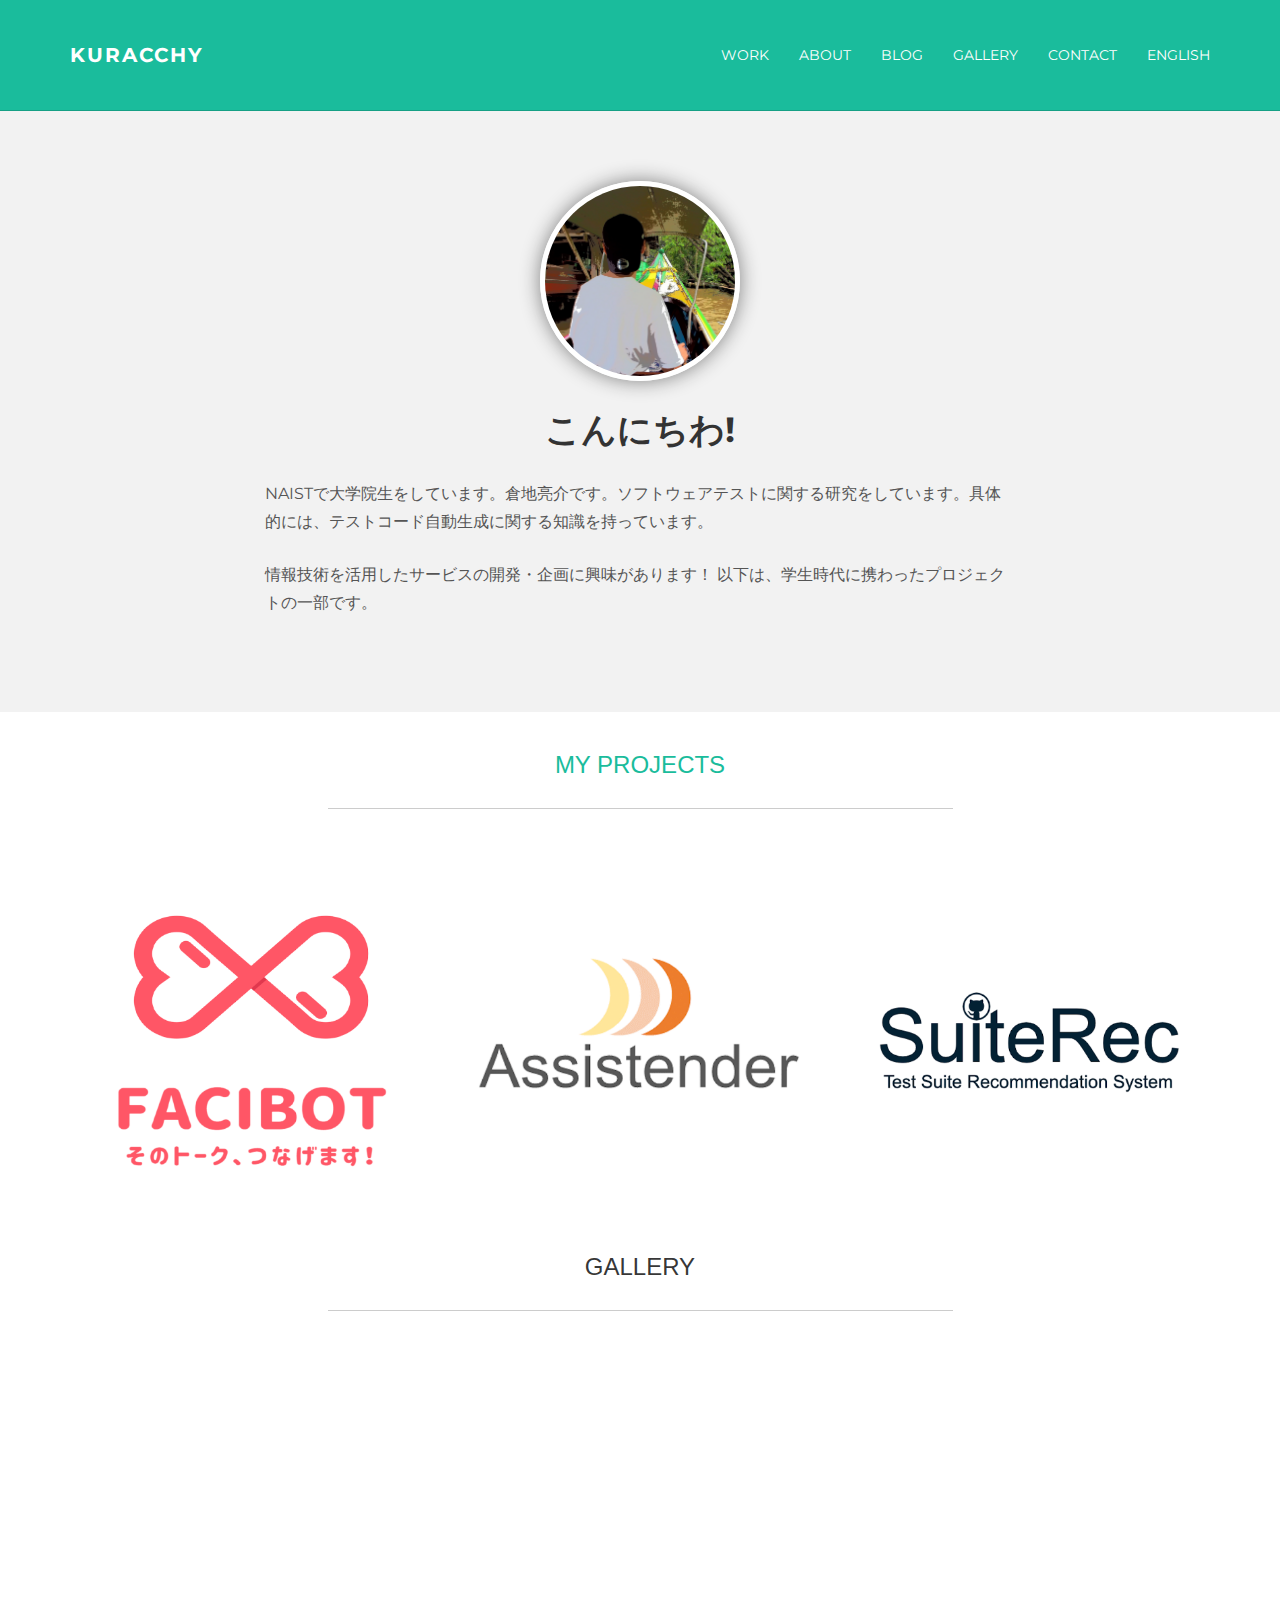
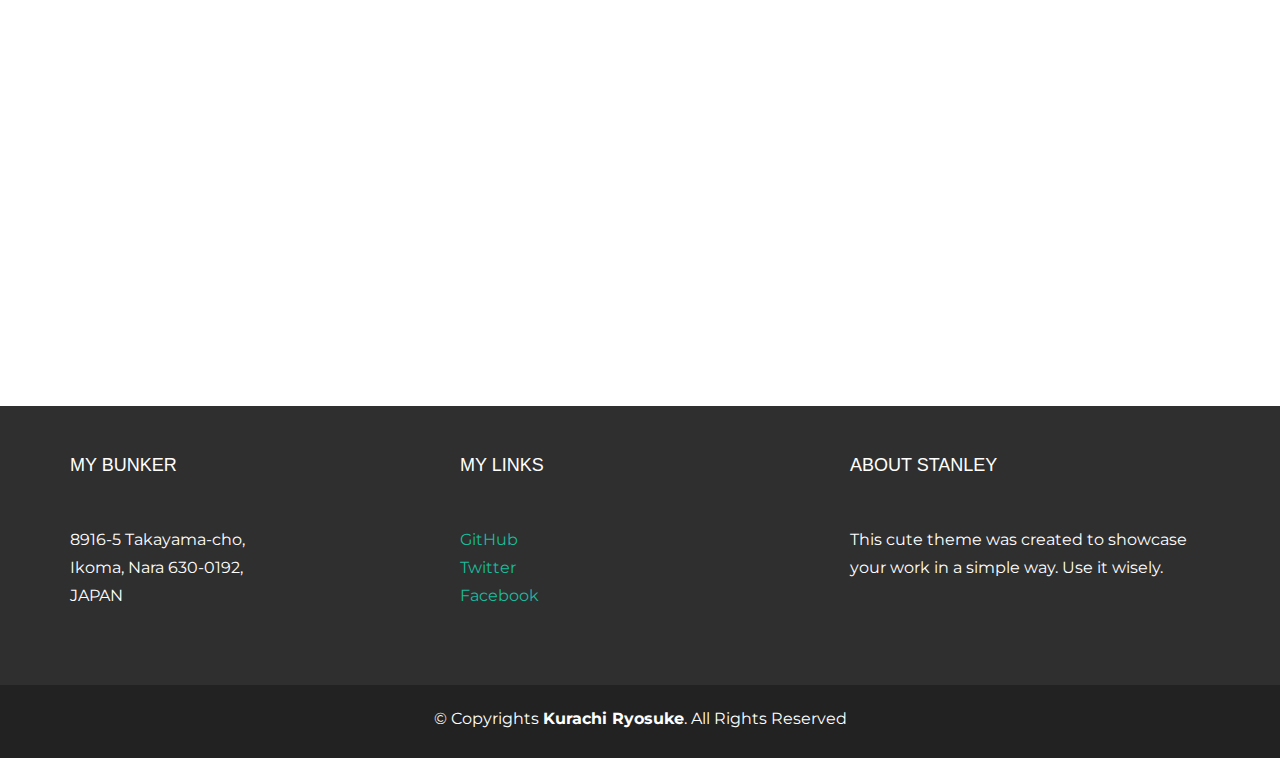
<file: index.html>
<!DOCTYPE html>
<html lang="en">
<head>
  <meta charset="utf-8">
  <title>Kurachi Ryosuke WebSite</title>
  <meta content="width=device-width, initial-scale=1.0" name="viewport">
  <meta content="" name="keywords">
  <meta content="" name="description">

  <!-- Favicons -->
  <link href="img/favicon.png" rel="icon">
  <link href="img/apple-touch-icon.png" rel="apple-touch-icon">
  <!-- <link rel = "icon" href="img/kurachi.ico"> -->


  <!-- Google Fonts -->
  <link href="https://fonts.googleapis.com/css?family=Montserrat:300,400,500,700" rel="stylesheet">

  <!-- Bootstrap CSS File -->
  <link href="lib/bootstrap/css/bootstrap.min.css" rel="stylesheet">

  <!-- Libraries CSS Files -->
  <!-- <link href="lib/font-awesome/css/font-awesome.min.css" rel="stylesheet"> -->

  <!-- Main Stylesheet File -->
  <link href="css/style.css" rel="stylesheet">

  	<!-- Animate.css -->
	<link rel="stylesheet" href="focus/css/animate.css">
	<!-- Icomoon Icon Fonts-->
	<link rel="stylesheet" href="focus/css/icomoon.css">
	<!-- Bootstrap  -->
	<!-- <link rel="stylesheet" href="focus/css/bootstrap.css"> -->
	<!-- animatedresponsiveImagegrid  -->
	<link rel="stylesheet" href="focus/css/animatedresponsiveImagegrid.css">
	<!-- Magnifoc Popup  -->
	<link rel="stylesheet" href="focus/css/magnific-popup.css">

	<link rel="stylesheet" href="focus/css/style2.css">


	<!-- Modernizr JS -->
    <script src="focus/js/modernizr-2.6.2.min.js"></script>
    

  <!-- =======================================================
    Template Name: Stanley
    Template URL: https://templatemag.com/stanley-bootstrap-freelancer-template/
    Author: TemplateMag.com
    License: https://templatemag.com/license/
  ======================================================= -->
</head>

<body>

  <!-- Static navbar -->
  <div class="navbar navbar-inverse navbar-static-top">
    <div class="container">
      <div class="navbar-header">
        <button type="button" class="navbar-toggle" data-toggle="collapse" data-target=".navbar-collapse">
          <span class="icon-bar"></span>
          <span class="icon-bar"></span>
          <span class="icon-bar"></span>
        </button>
        <a class="navbar-brand" href="index.html">kuracchy</a>
      </div>
      <div class="navbar-collapse collapse">
        <ul class="nav navbar-nav navbar-right">
          <li><a href="work.html">Work</a></li>
          <li><a href="about.html">About</a></li>
          <li><a href="blog.html">Blog</a></li>
          <li><a href="focus/gallery.html">Gallery</a></li>
          <li><a href="contact.html">Contact</a></li>
          <li><a href="en/index.html">English</a></li>
        </ul>
      </div>
      <!--/.nav-collapse -->
    </div>
  </div>

  <!-- +++++ Welcome Section +++++ -->
  <div id="ww">
    <div class="container">
      <div class="row">
        <div class="col-lg-8 col-lg-offset-2 centered">
          <a href="about.html"><img class = "icon" src="img/top-pic/user_kurachi.JPG" alt="Stanley" width="200" height="200"></a>
          <h1 >こんにちわ!</h1>
          <p >NAISTで大学院生をしています。倉地亮介です。ソフトウェアテストに関する研究をしています。具体的には、テストコード自動生成に関する知識を持っています。</p>
          <p >情報技術を活用したサービスの開発・企画に興味があります！ 以下は、学生時代に携わったプロジェクトの一部です。</p>
        </div>
        <!-- /col-lg-8 -->
      </div>
      <!-- /row -->
    </div>
    <!-- /container -->
  </div>
  <!-- /ww -->


  <!-- +++++ Projects Section +++++ -->
  <div class="row mt">
    <div class="col-lg-6 col-lg-offset-3 centered">
      <h3><a href="work.html">MY PROJECTS</a></h3>
      <hr>
    </div>
  </div>

  <div class="container pt">
    <div class="row mt centered">
      <div class="col-lg-4">
        <a href="FaciBot.html"><img class="img-responsive" src="img/portfolio/facibot-logo.png" alt="" /></a>
        <!-- <p>FaciBot</p> -->
      </div>
      <div class="col-lg-4">
        <a href="Assistender.html"><img class="img-responsive" src="img/portfolio/assistender.png" alt="" /></a>
        <!-- <p>Assistender</p> -->
      </div>
      <div class="col-lg-4">
        <a href="SuiteRec.html"><img class="img-responsive" src="img/portfolio/SuiteRec.png" alt="" /></a>
        <!-- <p>SuiteRec</p> -->
      </div>
    </div>
    <!-- /row -->
    <!-- <div class="row mt centered">
      <div class="col-lg-4">
        <a href="work01.html"><img class="img-responsive" src="img/portfolio/port04.jpg" alt="" /></a>
        <p>YODA</p>
      </div>
      <div class="col-lg-4">
        <a href="work01.html"><img class="img-responsive" src="img/portfolio/port05.jpg" alt="" /></a>
        <p>EMPERORS</p>
      </div>
      <div class="col-lg-4">
        <a href="work01.html"><img class="img-responsive" src="img/portfolio/port06.jpg" alt="" /></a>
        <p>CHIEFS</p>
      </div>
    </div> -->
    <!-- /row -->
  </div>
  <!-- /container -->

  <div class="row mt">
    <div class="col-lg-6 col-lg-offset-3 centered">
      <h3>GALLERY</h3>
      <hr>
    </div>
  </div>

  <div id="fh5co-photos-section">
    <div class="container">
      <div id="ri-grid" class="ri-grid animate-box">
        <img class="ri-loading-image" src="focus/images/loading.gif"/>
        <ul>
          <li>
            <a href="#">
              <img src="focus/images/photo0.jpg"/>
              <div class="desc">
                <h3>Album<br><span>129 Photos</span></h3>
              </div>
            </a>
          </li>
          <li>
            <a href="#">
              <img src="focus/images/photo1.jpg"/>
              <div class="desc">
                <h3>Album<br><span>129 Photos</span></h3>
              </div>
            </a>
          </li>
          <li>
            <a href="#">
              <img src="focus/images/photo2.jpg"/>
              <div class="desc">
                <h3>Album<br><span>129 Photos</span></h3>
              </div>
            </a>
          </li>
          <li>
            <a href="#">
              <img src="focus/images/photo3.jpg"/>
              <div class="desc">
                <h3>Album<br><span>129 Photos</span></h3>
              </div>
            </a>
          </li>
          <li>
            <a href="#">
              <img src="focus/images/photo4.jpg"/>
              <div class="desc">
                <h3>Album<br><span>129 Photos</span></h3>
              </div>
            </a>
          </li>
          <li>
            <a href="#">
              <img src="focus/images/photo5.jpg"/>
              <div class="desc">
                <h3>Album<br><span>128 Photos</span></h3>
              </div>
            </a>
          </li>
          <li>
            <a href="#">
              <img src="focus/images/photo6.jpg"/>
              <div class="desc">
                <h3>Album<br><span>127 Photos</span></h3>
              </div>
            </a>
          </li>
          <li>
            <a href="#">
              <img src="focus/images/photo7.jpg"/>
              <div class="desc">
                <h3>Album<br><span>126 Photos</span></h3>
              </div>
            </a>
          </li>
          <li>
            <a href="#">
              <img src="focus/images/photo8.jpg"/>
              <div class="desc">
                <h3>Album<br><span>125 Photos</span></h3>
              </div>
            </a>
          </li>
          <li>
            <a href="#">
              <img src="focus/images/photo9.jpg"/>
              <div class="desc">
                <h3>Album<br><span>124 Photos</span></h3>
              </div>
            </a>
          </li>
          <li>
            <a href="#">
              <img src="focus/images/photo10.jpg"/>
              <div class="desc">
                <h3>Album<br><span>123 Photos</span></h3>
              </div>
            </a>
          </li>
          <li>
            <a href="#">
              <img src="focus/images/photo11.jpg"/>
              <div class="desc">
                <h3>Album<br><span>122 Photos</span></h3>
              </div>
            </a>
          </li>
          <li>
            <a href="#">
              <img src="focus/images/photo12.jpg"/>
              <div class="desc">
                <h3>Album<br><span>121 Photos</span></h3>
              </div>
            </a>
          </li>
          <li>
            <a href="#">
              <img src="focus/images/photo13.jpg"/>
              <div class="desc">
                <h3>Album<br><span>120 Photos</span></h3>
              </div>
            </a>
          </li>
          <li>
            <a href="#">
              <img src="focus/images/photo14.jpg"/>
              <div class="desc">
                <h3>Album<br><span>129 Photos</span></h3>
              </div>
            </a>
          </li>
          <li>
            <a href="#">
              <img src="focus/images/photo15.jpg"/>
              <div class="desc">
                <h3>Album<br><span>128 Photos</span></h3>
              </div>
            </a>
          </li>
          <li>
            <a href="#">
              <img src="focus/images/photo16.jpg"/>
              <div class="desc">
                <h3>Album<br><span>127 Photos</span></h3>
              </div>
            </a>
          </li>
          <li>
            <a href="#">
              <img src="focus/images/photo17.jpg"/>
              <div class="desc">
                <h3>Album<br><span>126 Photos</span></h3>
              </div>
            </a>
          </li>
          <li>
            <a href="#">
              <img src="focus/images/photo18.jpg"/>
              <div class="desc">
                <h3>Album<br><span>125 Photos</span></h3>
              </div>
            </a>
          </li>
          <li>
            <a href="#">
              <img src="focus/images/photo19.jpg"/>
              <div class="desc">
                <h3>Album<br><span>124 Photos</span></h3>
              </div>
            </a>
          </li>
          <li>
            <a href="#">
              <img src="focus/images/photo20.jpg"/>
              <div class="desc">
                <h3>Album<br><span>123 Photos</span></h3>
              </div>
            </a>
          </li>
          <li>
            <a href="#">
              <img src="focus/images/photo21.jpg"/>
              <div class="desc">
                <h3>Album<br><span>122 Photos</span></h3>
              </div>
            </a>
          </li>
          <li>
            <a href="#">
              <img src="focus/images/photo22.jpg"/>
              <div class="desc">
                <h3>Album<br><span>121 Photos</span></h3>
              </div>
            </a>
          </li>
          <li>
            <a href="#">
              <img src="focus/images/photo23.jpg"/>
              <div class="desc">
                <h3>Album<br><span>121 Photos</span></h3>
              </div>
            </a>
          </li>
          <li>
            <a href="#">
              <img src="focus/images/photo24.jpg"/>
              <div class="desc">
                <h3>Album<br><span>121 Photos</span></h3>
              </div>
            </a>
          </li>
          <li>
            <a href="#">
              <img src="focus/images/photo25.jpg"/>
              <div class="desc">
                <h3>Album<br><span>121 Photos</span></h3>
              </div>
            </a>
          </li>
          <li>
            <a href="#">
              <img src="focus/images/photo26.jpg"/>
              <div class="desc">
                <h3>Album<br><span>121 Photos</span></h3>
              </div>
            </a>
          </li>
          <li>
            <a href="#">
              <img src="focus/images/photo27.jpg"/>
              <div class="desc">
                <h3>Album<br><span>121 Photos</span></h3>
              </div>
            </a>
          </li>
          <li>
            <a href="#">
              <img src="focus/images/photo28.jpg"/>
              <div class="desc">
                <h3>Album<br><span>121 Photos</span></h3>
              </div>
            </a>
          </li>
          <li>
            <a href="#">
              <img src="focus/images/photo29.jpg"/>
              <div class="desc">
                <h3>Album<br><span>121 Photos</span></h3>
              </div>
            </a>
          </li>
          <li>
            <a href="#">
              <img src="focus/images/photo30.jpg"/>
              <div class="desc">
                <h3>Album<br><span>121 Photos</span></h3>
              </div>
            </a>
          </li>
          <li>
            <a href="#">
              <img src="focus/images/photo31.jpg"/>
              <div class="desc">
                <h3>Album<br><span>121 Photos</span></h3>
              </div>
            </a>
          </li>
          <li>
            <a href="#">
              <img src="focus/images/photo32.jpg"/>
              <div class="desc">
                <h3>Album<br><span>121 Photos</span></h3>
              </div>
            </a>
          </li>
          <li>
            <a href="#">
              <img src="focus/images/photo33.jpg"/>
              <div class="desc">
                <h3>Album<br><span>121 Photos</span></h3>
              </div>
            </a>
          </li>
          <li>
            <a href="#">
              <img src="focus/images/photo34.jpg"/>
              <div class="desc">
                <h3>Album<br><span>121 Photos</span></h3>
              </div>
            </a>
          </li>
          <li>
            <a href="#">
              <img src="focus/images/photo35.jpg"/>
              <div class="desc">
                <h3>Album<br><span>121 Photos</span></h3>
              </div>
            </a>
          </li>
          <li>
            <a href="#">
              <img src="focus/images/photo36.jpg"/>
              <div class="desc">
                <h3>Album<br><span>121 Photos</span></h3>
              </div>
            </a>
          </li>
        </ul>
      </div>
    </div>
  </div>

  <!-- +++++ Footer Section +++++ -->

  <div id="footer">
    <div class="container">
      <div class="row">
        <div class="col-lg-4">
          <h4>My Bunker</h4>
          <p>
            8916-5 Takayama-cho,<br/> Ikoma, Nara 630-0192,<br/> JAPAN
            <!-- Some Address 987,<br/> +34 9054 5455, <br/> Madrid, Spain. -->
          </p>
        </div>
        <!-- /col-lg-4 -->

        <div class="col-lg-4">
          <h4>My Links</h4>
          <p>
            <a href="https://github.com/ryosuke-ku">GitHub</a><br/>
            <a href="https://twitter.com/kurachi1020">Twitter</a><br/>
            <a href="https://www.facebook.com/profile.php?id=100009634628101">Facebook</a>
          </p>
        </div>
        <!-- /col-lg-4 -->

        <div class="col-lg-4">
          <h4>About Stanley</h4>
          <p>This cute theme was created to showcase your work in a simple way. Use it wisely.</p>
        </div>
        <!-- /col-lg-4 -->
      </div>
    </div>
  </div>

  <div id="copyrights">
    <div class="container">
      <p style="text-align:center;">
        &copy; Copyrights <strong>Kurachi Ryosuke</strong>. All Rights Reserved
      </p>
      <div class="credits">
        <!--
          You are NOT allowed to delete the credit link to TemplateMag with free version.
          You can delete the credit link only if you bought the pro version.
          Buy the pro version with working PHP/AJAX contact form: https://templatemag.com/stanley-bootstrap-freelancer-template/
          Licensing information: https://templatemag.com/license/
        -->
        <!-- Created with Stanley template by <a href="https://templatemag.com/">TemplateMag</a> -->
      </div>
    </div>
  </div>
  <!-- / copyrights -->

  <!-- JavaScript Libraries -->
  <script src="lib/jquery/jquery.min.js"></script>
  <script src="lib/bootstrap/js/bootstrap.min.js"></script>
  <script src="lib/php-mail-form/validate.js"></script>
  <!-- <script src="lib/easing/easing.min.js"></script> -->

  <!-- Template Main Javascript File -->
  <script src="js/main.js"></script>


    <!-- jQuery -->
    <script src="focus/js/jquery.min.js"></script>
    <!-- jQuery Easing -->
    <script src="focus/js/jquery.easing.1.3.js"></script>
    <!-- Bootstrap -->
    <!-- <script src="focus/js/bootstrap.min.js"></script> -->
    <!-- Waypoints -->
    <script src="focus/js/jquery.waypoints.min.js"></script>
    <!-- Counters -->
    <script src="focus/js/jquery.countTo.js"></script>
    <!-- gridrotator -->
    <script type="text/javascript" src="focus/js/jquery.gridrotator.js"></script>
    <!-- Magnific Popup -->
    <script type="text/javascript" src="focus/js/jquery.magnific-popup.min.js"></script>

    <!-- Main JS (Do not remove) -->
    <script src="focus/js/main.js"></script>

    <script type="text/javascript">	
        $(function() {
        
            $( '#ri-grid' ).gridrotator( {
                rows : 3,
                // number of columns 
                columns : 6,
                w1024 : { rows : 3, columns : 5 },
                w768 : {rows : 3,columns : 4 },
                w480 : {rows : 3,columns : 3 },
                w320 : {rows : 2,columns : 2 },
                w240 : {rows : 1,columns : 1 },
                preventClick : false
            } );
        
        });
    </script>


</body>
</html>
</file>
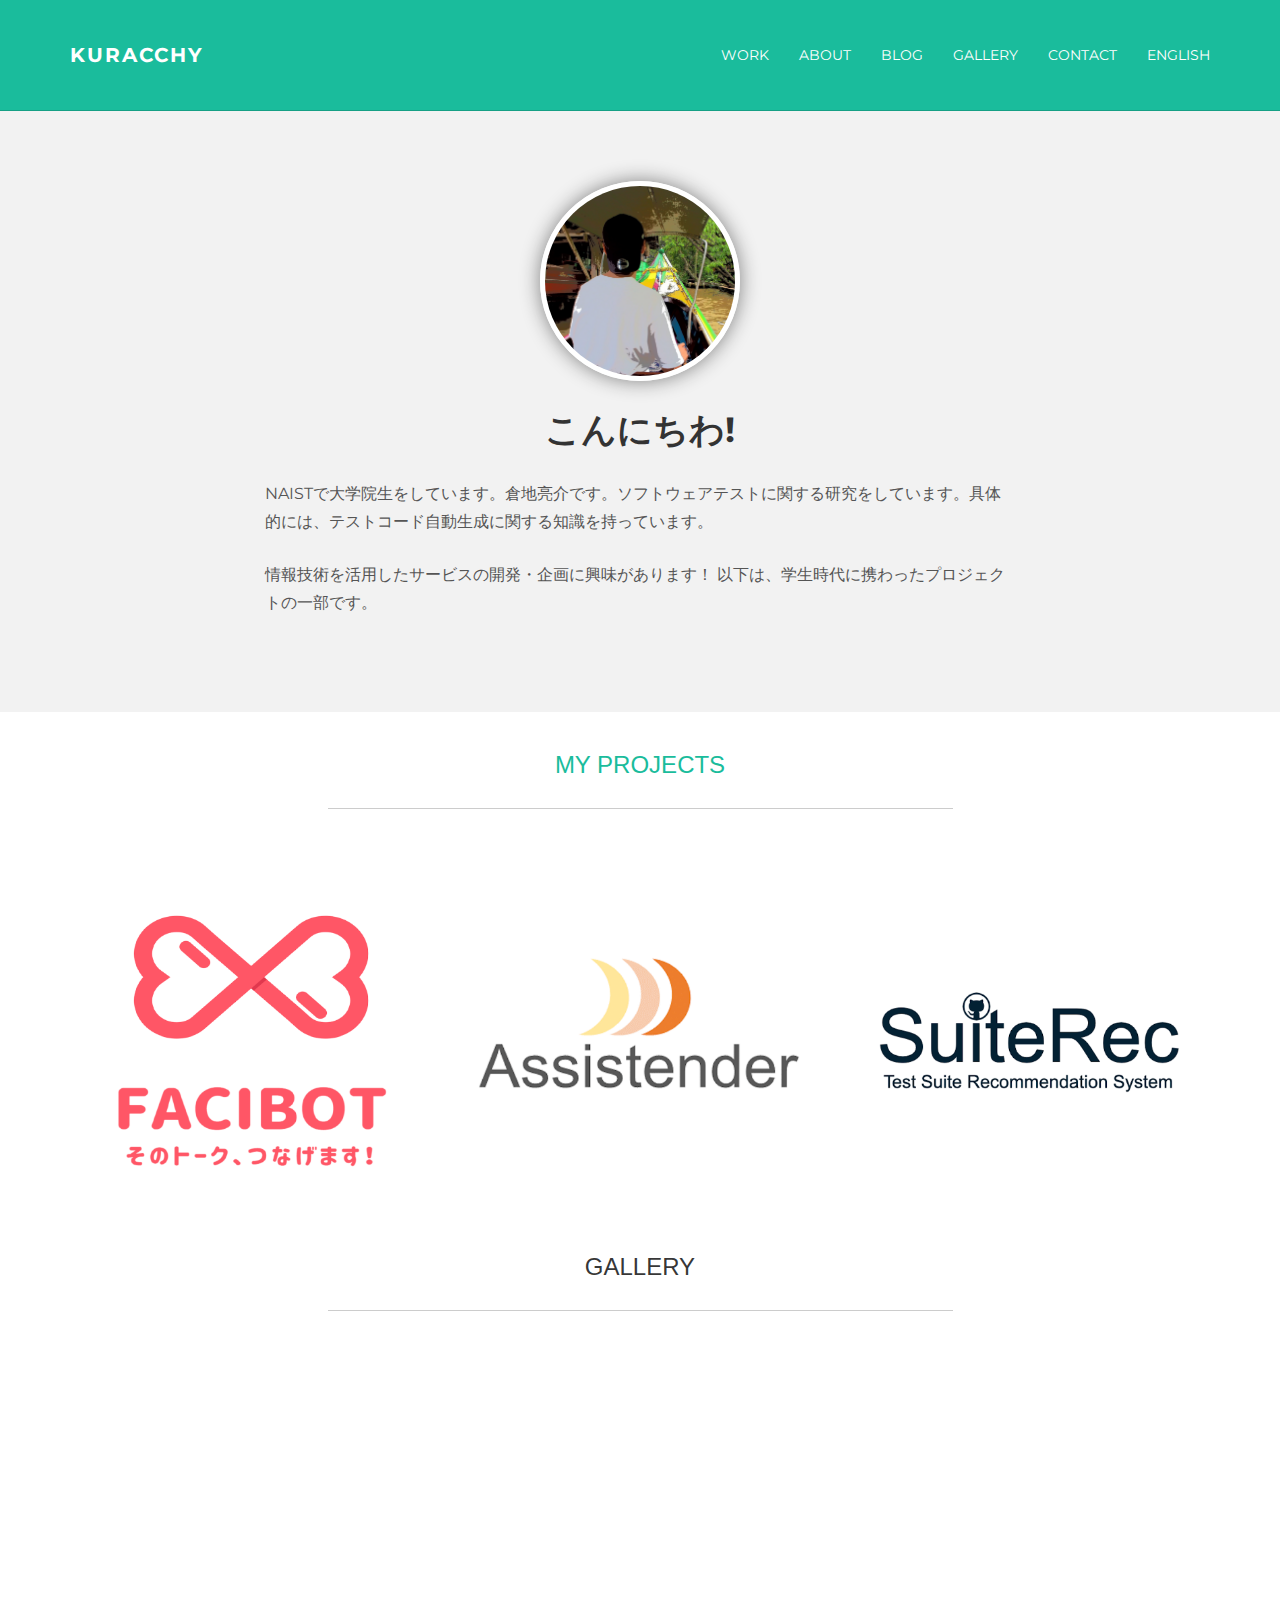
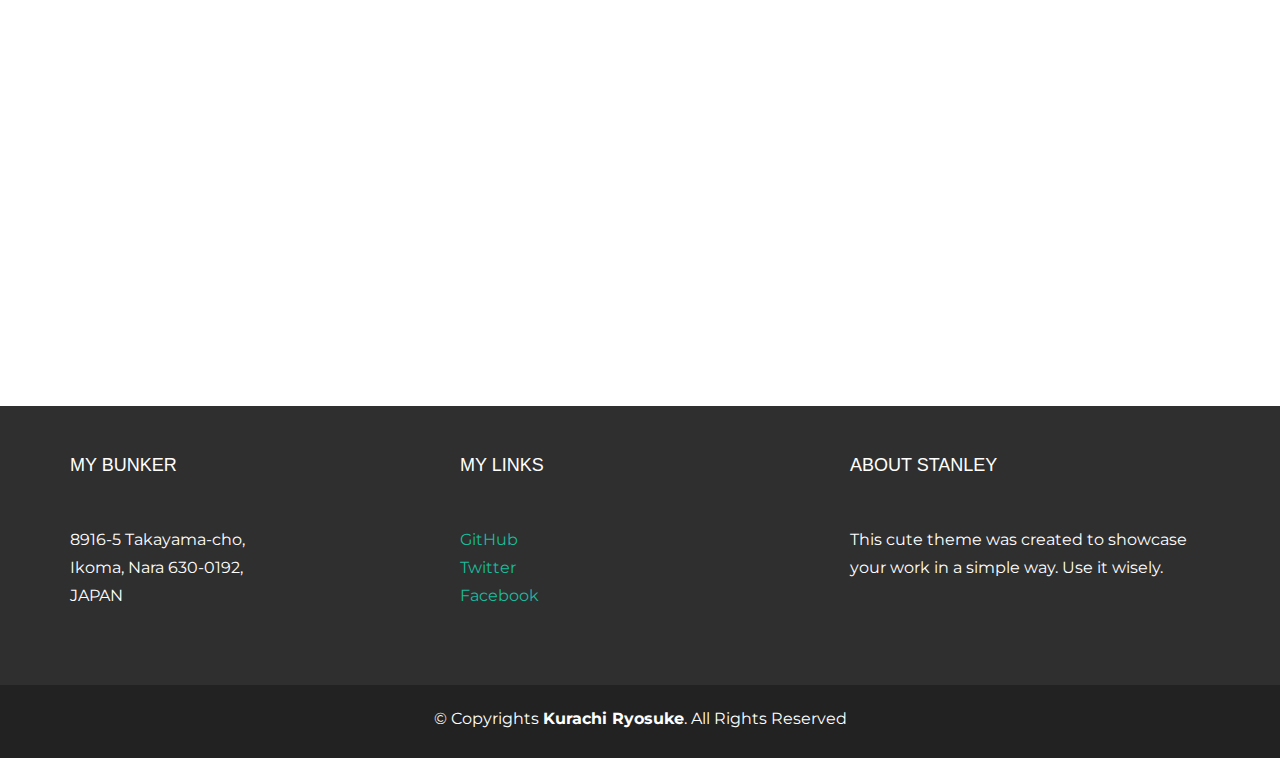
<file: public/index.html>
<!DOCTYPE html>
<html lang="en">
<head>
  <meta charset="utf-8">
  <title>Kurachi Ryosuke WebSite</title>
  <meta content="width=device-width, initial-scale=1.0" name="viewport">
  <meta content="" name="keywords">
  <meta content="" name="description">

  <!-- Favicons -->
  <link href="img/favicon.png" rel="icon">
  <link href="img/apple-touch-icon.png" rel="apple-touch-icon">
  <!-- <link rel = "icon" href="img/kurachi.ico"> -->


  <!-- Google Fonts -->
  <link href="https://fonts.googleapis.com/css?family=Montserrat:300,400,500,700" rel="stylesheet">

  <!-- Bootstrap CSS File -->
  <link href="lib/bootstrap/css/bootstrap.min.css" rel="stylesheet">

  <!-- Libraries CSS Files -->
  <!-- <link href="lib/font-awesome/css/font-awesome.min.css" rel="stylesheet"> -->

  <!-- Main Stylesheet File -->
  <link href="css/style.css" rel="stylesheet">

  	<!-- Animate.css -->
	<link rel="stylesheet" href="focus/css/animate.css">
	<!-- Icomoon Icon Fonts-->
	<link rel="stylesheet" href="focus/css/icomoon.css">
	<!-- Bootstrap  -->
	<!-- <link rel="stylesheet" href="focus/css/bootstrap.css"> -->
	<!-- animatedresponsiveImagegrid  -->
	<link rel="stylesheet" href="focus/css/animatedresponsiveImagegrid.css">
	<!-- Magnifoc Popup  -->
	<link rel="stylesheet" href="focus/css/magnific-popup.css">

	<link rel="stylesheet" href="focus/css/style2.css">


	<!-- Modernizr JS -->
    <script src="focus/js/modernizr-2.6.2.min.js"></script>
    

  <!-- =======================================================
    Template Name: Stanley
    Template URL: https://templatemag.com/stanley-bootstrap-freelancer-template/
    Author: TemplateMag.com
    License: https://templatemag.com/license/
  ======================================================= -->
</head>

<body>

  <!-- Static navbar -->
  <div class="navbar navbar-inverse navbar-static-top">
    <div class="container">
      <div class="navbar-header">
        <button type="button" class="navbar-toggle" data-toggle="collapse" data-target=".navbar-collapse">
          <span class="icon-bar"></span>
          <span class="icon-bar"></span>
          <span class="icon-bar"></span>
        </button>
        <a class="navbar-brand" href="index.html">kuracchy</a>
      </div>
      <div class="navbar-collapse collapse">
        <ul class="nav navbar-nav navbar-right">
          <li><a href="work.html">Work</a></li>
          <li><a href="about.html">About</a></li>
          <li><a href="blog.html">Blog</a></li>
          <li><a href="gallery.html">Gallery</a></li>
          <li><a href="contact.html">Contact</a></li>
          <li><a href="en/index.html">English</a></li>
        </ul>
      </div>
      <!--/.nav-collapse -->
    </div>
  </div>

  <!-- +++++ Welcome Section +++++ -->
  <div id="ww">
    <div class="container">
      <div class="row">
        <div class="col-lg-8 col-lg-offset-2 centered">
          <a href="about.html"><img class = "icon" src="img/top-pic/user_kurachi.JPG" alt="Stanley" width="200" height="200"></a>
          <h1 >こんにちわ!</h1>
          <p >NAISTで大学院生をしています。倉地亮介です。ソフトウェアテストに関する研究をしています。具体的には、テストコード自動生成に関する知識を持っています。</p>
          <p >情報技術を活用したサービスの開発・企画に興味があります！ 以下は、学生時代に携わったプロジェクトの一部です。</p>
        </div>
        <!-- /col-lg-8 -->
      </div>
      <!-- /row -->
    </div>
    <!-- /container -->
  </div>
  <!-- /ww -->


  <!-- +++++ Projects Section +++++ -->
  <div class="row mt">
    <div class="col-lg-6 col-lg-offset-3 centered">
      <h3><a href="work.html">MY PROJECTS</a></h3>
      <hr>
    </div>
  </div>

  <div class="container pt">
    <div class="row mt centered">
      <div class="col-lg-4">
        <a href="FaciBot.html"><img class="img-responsive" src="img/portfolio/facibot-logo.png" alt="" /></a>
        <!-- <p>FaciBot</p> -->
      </div>
      <div class="col-lg-4">
        <a href="Assistender.html"><img class="img-responsive" src="img/portfolio/assistender.png" alt="" /></a>
        <!-- <p>Assistender</p> -->
      </div>
      <div class="col-lg-4">
        <a href="SuiteRec.html"><img class="img-responsive" src="img/portfolio/SuiteRec.png" alt="" /></a>
        <!-- <p>SuiteRec</p> -->
      </div>
    </div>
    <!-- /row -->
    <!-- <div class="row mt centered">
      <div class="col-lg-4">
        <a href="work01.html"><img class="img-responsive" src="img/portfolio/port04.jpg" alt="" /></a>
        <p>YODA</p>
      </div>
      <div class="col-lg-4">
        <a href="work01.html"><img class="img-responsive" src="img/portfolio/port05.jpg" alt="" /></a>
        <p>EMPERORS</p>
      </div>
      <div class="col-lg-4">
        <a href="work01.html"><img class="img-responsive" src="img/portfolio/port06.jpg" alt="" /></a>
        <p>CHIEFS</p>
      </div>
    </div> -->
    <!-- /row -->
  </div>
  <!-- /container -->

  <div class="row mt">
    <div class="col-lg-6 col-lg-offset-3 centered">
      <h3>GALLERY</h3>
      <hr>
    </div>
  </div>

  <div id="fh5co-photos-section">
    <div class="container">
      <div id="ri-grid" class="ri-grid animate-box">
        <img class="ri-loading-image" src="focus/images/loading.gif"/>
        <ul>
          <li>
            <a href="#">
              <img src="focus/images/photo0.jpg"/>
              <div class="desc">
                <h3>Album<br><span>129 Photos</span></h3>
              </div>
            </a>
          </li>
          <li>
            <a href="#">
              <img src="focus/images/photo1.jpg"/>
              <div class="desc">
                <h3>Album<br><span>129 Photos</span></h3>
              </div>
            </a>
          </li>
          <li>
            <a href="#">
              <img src="focus/images/photo2.jpg"/>
              <div class="desc">
                <h3>Album<br><span>129 Photos</span></h3>
              </div>
            </a>
          </li>
          <li>
            <a href="#">
              <img src="focus/images/photo3.jpg"/>
              <div class="desc">
                <h3>Album<br><span>129 Photos</span></h3>
              </div>
            </a>
          </li>
          <li>
            <a href="#">
              <img src="focus/images/photo4.jpg"/>
              <div class="desc">
                <h3>Album<br><span>129 Photos</span></h3>
              </div>
            </a>
          </li>
          <li>
            <a href="#">
              <img src="focus/images/photo5.jpg"/>
              <div class="desc">
                <h3>Album<br><span>128 Photos</span></h3>
              </div>
            </a>
          </li>
          <li>
            <a href="#">
              <img src="focus/images/photo6.jpg"/>
              <div class="desc">
                <h3>Album<br><span>127 Photos</span></h3>
              </div>
            </a>
          </li>
          <li>
            <a href="#">
              <img src="focus/images/photo7.jpg"/>
              <div class="desc">
                <h3>Album<br><span>126 Photos</span></h3>
              </div>
            </a>
          </li>
          <li>
            <a href="#">
              <img src="focus/images/photo8.jpg"/>
              <div class="desc">
                <h3>Album<br><span>125 Photos</span></h3>
              </div>
            </a>
          </li>
          <li>
            <a href="#">
              <img src="focus/images/photo9.jpg"/>
              <div class="desc">
                <h3>Album<br><span>124 Photos</span></h3>
              </div>
            </a>
          </li>
          <li>
            <a href="#">
              <img src="focus/images/photo10.jpg"/>
              <div class="desc">
                <h3>Album<br><span>123 Photos</span></h3>
              </div>
            </a>
          </li>
          <li>
            <a href="#">
              <img src="focus/images/photo11.jpg"/>
              <div class="desc">
                <h3>Album<br><span>122 Photos</span></h3>
              </div>
            </a>
          </li>
          <li>
            <a href="#">
              <img src="focus/images/photo12.jpg"/>
              <div class="desc">
                <h3>Album<br><span>121 Photos</span></h3>
              </div>
            </a>
          </li>
          <li>
            <a href="#">
              <img src="focus/images/photo13.jpg"/>
              <div class="desc">
                <h3>Album<br><span>120 Photos</span></h3>
              </div>
            </a>
          </li>
          <li>
            <a href="#">
              <img src="focus/images/photo14.jpg"/>
              <div class="desc">
                <h3>Album<br><span>129 Photos</span></h3>
              </div>
            </a>
          </li>
          <li>
            <a href="#">
              <img src="focus/images/photo15.jpg"/>
              <div class="desc">
                <h3>Album<br><span>128 Photos</span></h3>
              </div>
            </a>
          </li>
          <li>
            <a href="#">
              <img src="focus/images/photo16.jpg"/>
              <div class="desc">
                <h3>Album<br><span>127 Photos</span></h3>
              </div>
            </a>
          </li>
          <li>
            <a href="#">
              <img src="focus/images/photo17.jpg"/>
              <div class="desc">
                <h3>Album<br><span>126 Photos</span></h3>
              </div>
            </a>
          </li>
          <li>
            <a href="#">
              <img src="focus/images/photo18.jpg"/>
              <div class="desc">
                <h3>Album<br><span>125 Photos</span></h3>
              </div>
            </a>
          </li>
          <li>
            <a href="#">
              <img src="focus/images/photo19.jpg"/>
              <div class="desc">
                <h3>Album<br><span>124 Photos</span></h3>
              </div>
            </a>
          </li>
          <li>
            <a href="#">
              <img src="focus/images/photo20.jpg"/>
              <div class="desc">
                <h3>Album<br><span>123 Photos</span></h3>
              </div>
            </a>
          </li>
          <li>
            <a href="#">
              <img src="focus/images/photo21.jpg"/>
              <div class="desc">
                <h3>Album<br><span>122 Photos</span></h3>
              </div>
            </a>
          </li>
          <li>
            <a href="#">
              <img src="focus/images/photo22.jpg"/>
              <div class="desc">
                <h3>Album<br><span>121 Photos</span></h3>
              </div>
            </a>
          </li>
          <li>
            <a href="#">
              <img src="focus/images/photo23.jpg"/>
              <div class="desc">
                <h3>Album<br><span>121 Photos</span></h3>
              </div>
            </a>
          </li>
          <li>
            <a href="#">
              <img src="focus/images/photo24.jpg"/>
              <div class="desc">
                <h3>Album<br><span>121 Photos</span></h3>
              </div>
            </a>
          </li>
          <li>
            <a href="#">
              <img src="focus/images/photo25.jpg"/>
              <div class="desc">
                <h3>Album<br><span>121 Photos</span></h3>
              </div>
            </a>
          </li>
          <li>
            <a href="#">
              <img src="focus/images/photo26.jpg"/>
              <div class="desc">
                <h3>Album<br><span>121 Photos</span></h3>
              </div>
            </a>
          </li>
          <li>
            <a href="#">
              <img src="focus/images/photo27.jpg"/>
              <div class="desc">
                <h3>Album<br><span>121 Photos</span></h3>
              </div>
            </a>
          </li>
          <li>
            <a href="#">
              <img src="focus/images/photo28.jpg"/>
              <div class="desc">
                <h3>Album<br><span>121 Photos</span></h3>
              </div>
            </a>
          </li>
          <li>
            <a href="#">
              <img src="focus/images/photo29.jpg"/>
              <div class="desc">
                <h3>Album<br><span>121 Photos</span></h3>
              </div>
            </a>
          </li>
          <li>
            <a href="#">
              <img src="focus/images/photo30.jpg"/>
              <div class="desc">
                <h3>Album<br><span>121 Photos</span></h3>
              </div>
            </a>
          </li>
          <li>
            <a href="#">
              <img src="focus/images/photo31.jpg"/>
              <div class="desc">
                <h3>Album<br><span>121 Photos</span></h3>
              </div>
            </a>
          </li>
          <li>
            <a href="#">
              <img src="focus/images/photo32.jpg"/>
              <div class="desc">
                <h3>Album<br><span>121 Photos</span></h3>
              </div>
            </a>
          </li>
          <li>
            <a href="#">
              <img src="focus/images/photo33.jpg"/>
              <div class="desc">
                <h3>Album<br><span>121 Photos</span></h3>
              </div>
            </a>
          </li>
          <li>
            <a href="#">
              <img src="focus/images/photo34.jpg"/>
              <div class="desc">
                <h3>Album<br><span>121 Photos</span></h3>
              </div>
            </a>
          </li>
          <li>
            <a href="#">
              <img src="focus/images/photo35.jpg"/>
              <div class="desc">
                <h3>Album<br><span>121 Photos</span></h3>
              </div>
            </a>
          </li>
          <li>
            <a href="#">
              <img src="focus/images/photo36.jpg"/>
              <div class="desc">
                <h3>Album<br><span>121 Photos</span></h3>
              </div>
            </a>
          </li>
        </ul>
      </div>
    </div>
  </div>

  <!-- +++++ Footer Section +++++ -->

  <div id="footer">
    <div class="container">
      <div class="row">
        <div class="col-lg-4">
          <h4>My Bunker</h4>
          <p>
            8916-5 Takayama-cho,<br/> Ikoma, Nara 630-0192,<br/> JAPAN
            <!-- Some Address 987,<br/> +34 9054 5455, <br/> Madrid, Spain. -->
          </p>
        </div>
        <!-- /col-lg-4 -->

        <div class="col-lg-4">
          <h4>My Links</h4>
          <p>
            <a href="https://github.com/ryosuke-ku">GitHub</a><br/>
            <a href="https://twitter.com/kurachi1020">Twitter</a><br/>
            <a href="https://www.facebook.com/profile.php?id=100009634628101">Facebook</a>
          </p>
        </div>
        <!-- /col-lg-4 -->

        <div class="col-lg-4">
          <h4>About Stanley</h4>
          <p>This cute theme was created to showcase your work in a simple way. Use it wisely.</p>
        </div>
        <!-- /col-lg-4 -->
      </div>
    </div>
  </div>

  <div id="copyrights">
    <div class="container">
      <p style="text-align:center;">
        &copy; Copyrights <strong>Kurachi Ryosuke</strong>. All Rights Reserved
      </p>
      <div class="credits">
        <!--
          You are NOT allowed to delete the credit link to TemplateMag with free version.
          You can delete the credit link only if you bought the pro version.
          Buy the pro version with working PHP/AJAX contact form: https://templatemag.com/stanley-bootstrap-freelancer-template/
          Licensing information: https://templatemag.com/license/
        -->
        <!-- Created with Stanley template by <a href="https://templatemag.com/">TemplateMag</a> -->
      </div>
    </div>
  </div>
  <!-- / copyrights -->

  <!-- JavaScript Libraries -->
  <script src="lib/jquery/jquery.min.js"></script>
  <script src="lib/bootstrap/js/bootstrap.min.js"></script>
  <script src="lib/php-mail-form/validate.js"></script>
  <!-- <script src="lib/easing/easing.min.js"></script> -->

  <!-- Template Main Javascript File -->
  <script src="js/main.js"></script>


    <!-- jQuery -->
    <script src="focus/js/jquery.min.js"></script>
    <!-- jQuery Easing -->
    <script src="focus/js/jquery.easing.1.3.js"></script>
    <!-- Bootstrap -->
    <!-- <script src="focus/js/bootstrap.min.js"></script> -->
    <!-- Waypoints -->
    <script src="focus/js/jquery.waypoints.min.js"></script>
    <!-- Counters -->
    <script src="focus/js/jquery.countTo.js"></script>
    <!-- gridrotator -->
    <script type="text/javascript" src="focus/js/jquery.gridrotator.js"></script>
    <!-- Magnific Popup -->
    <script type="text/javascript" src="focus/js/jquery.magnific-popup.min.js"></script>

    <!-- Main JS (Do not remove) -->
    <script src="focus/js/main.js"></script>

    <script type="text/javascript">	
        $(function() {
        
            $( '#ri-grid' ).gridrotator( {
                rows : 3,
                // number of columns 
                columns : 6,
                w1024 : { rows : 3, columns : 5 },
                w768 : {rows : 3,columns : 4 },
                w480 : {rows : 3,columns : 3 },
                w320 : {rows : 2,columns : 2 },
                w240 : {rows : 1,columns : 1 },
                preventClick : false
            } );
        
        });
    </script>


</body>
</html>
</file>
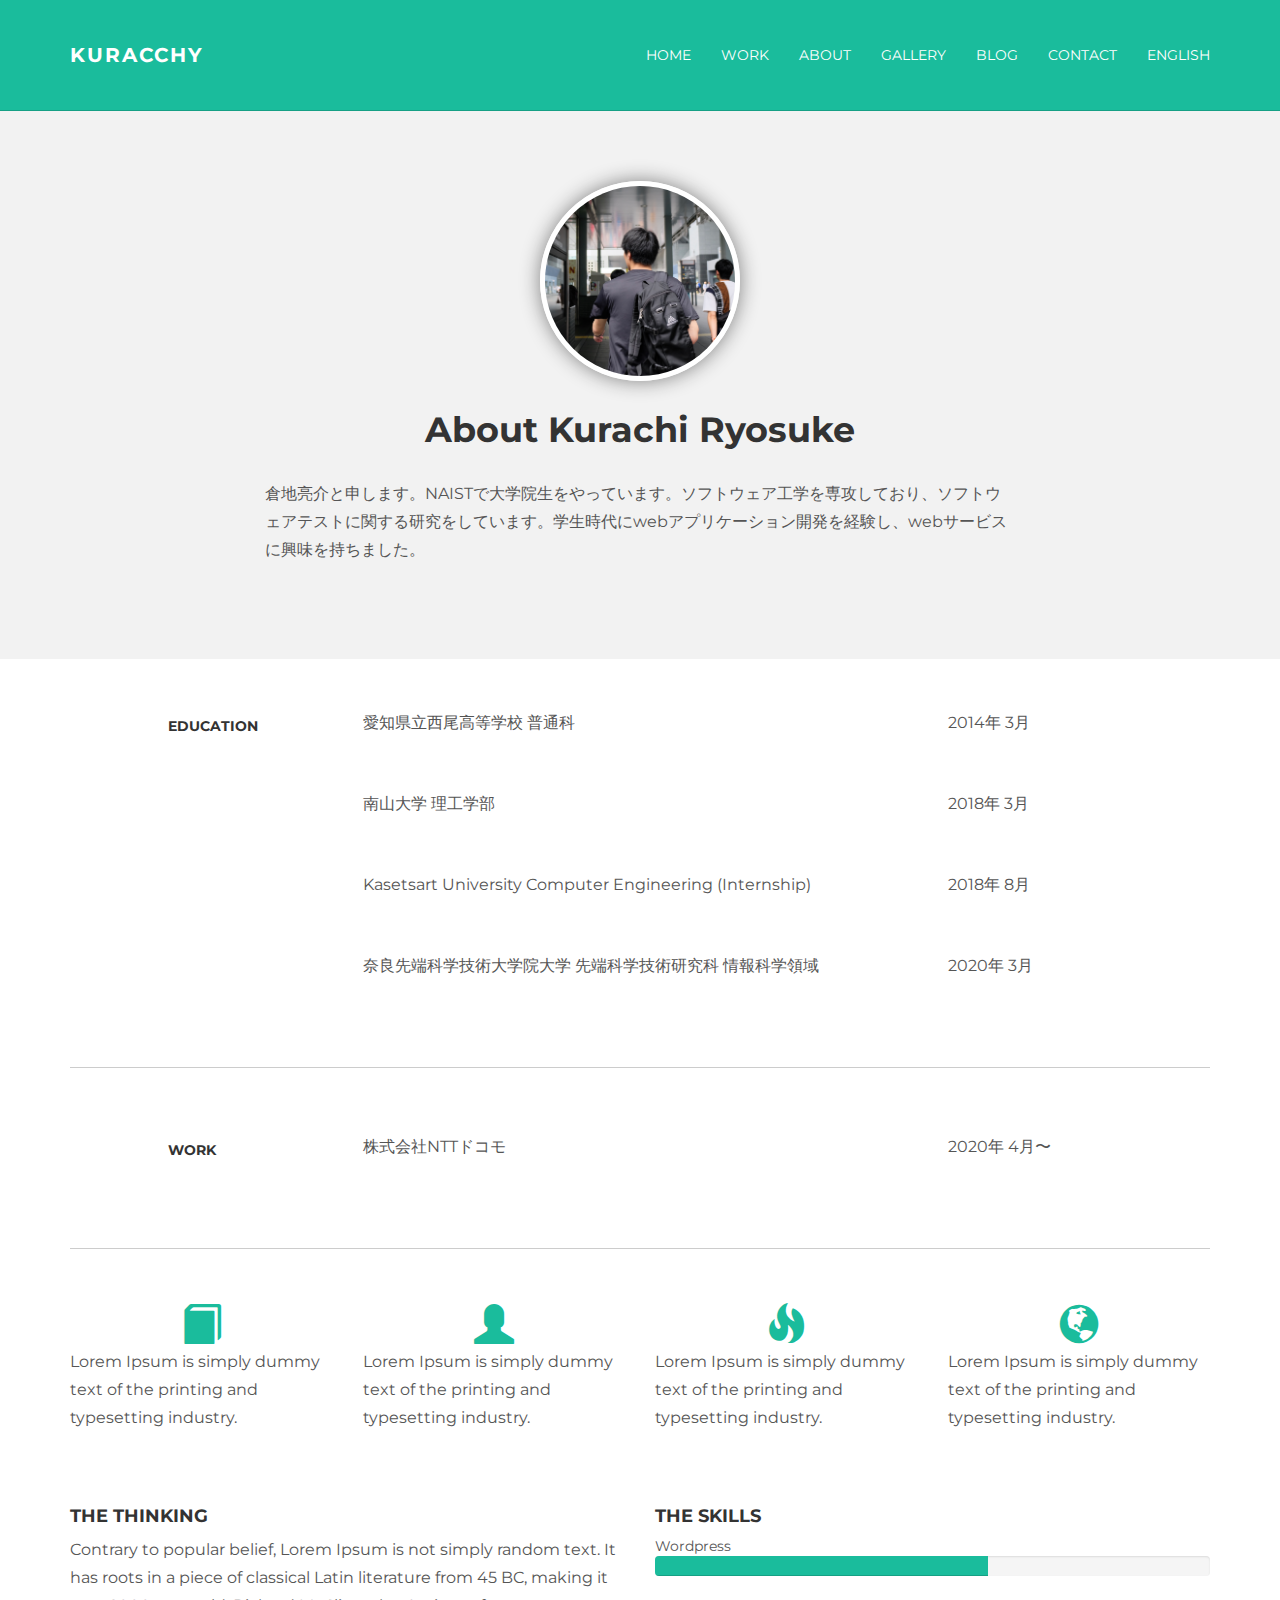
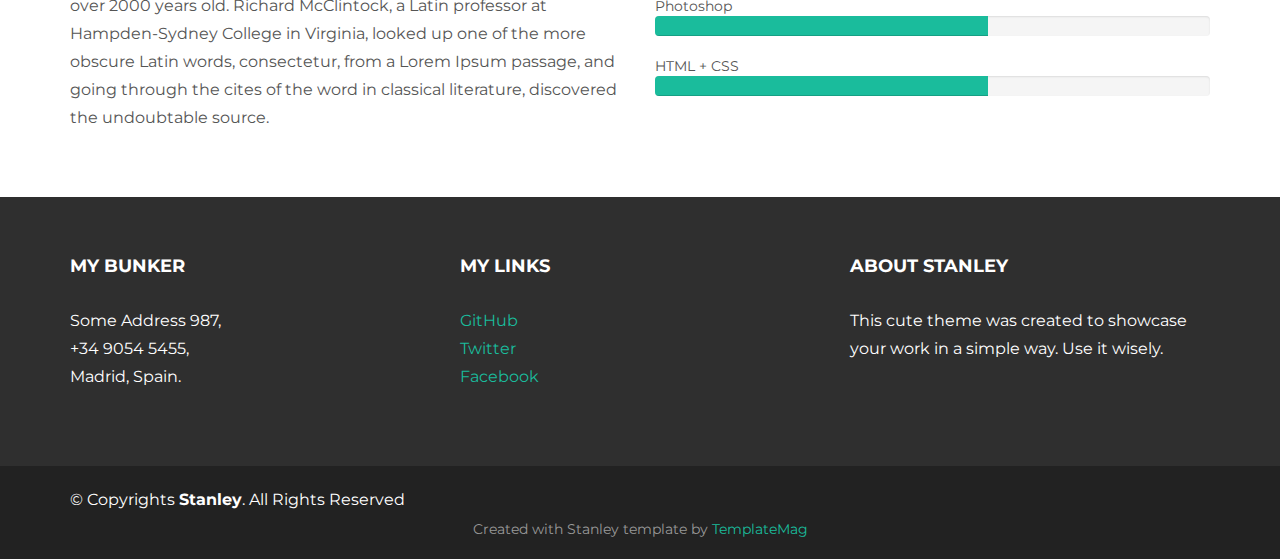
<file: about.html>
<!DOCTYPE html>
<html lang="en">
<head>
  <meta charset="utf-8">
  <title>Stanley - Bootstrap Freelancer Template</title>
  <meta content="width=device-width, initial-scale=1.0" name="viewport">
  <meta content="" name="keywords">
  <meta content="" name="description">

  <!-- Favicons -->
  <link href="img/favicon.png" rel="icon">
  <link href="img/apple-touch-icon.png" rel="apple-touch-icon">

  <!-- Google Fonts -->
  <link href="https://fonts.googleapis.com/css?family=Montserrat:300,400,500,700" rel="stylesheet">

  <!-- Bootstrap CSS File -->
  <link href="lib/bootstrap/css/bootstrap.min.css" rel="stylesheet">

  <!-- Libraries CSS Files -->
  <!-- <link href="lib/font-awesome/css/font-awesome.min.css" rel="stylesheet"> -->

  <!-- Main Stylesheet File -->
  <link href="css/style.css" rel="stylesheet">

  <!-- =======================================================
    Template Name: Stanley
    Template URL: https://templatemag.com/stanley-bootstrap-freelancer-template/
    Author: TemplateMag.com
    License: https://templatemag.com/license/
  ======================================================= -->
</head>

<body>
  <!-- Static navbar -->
  <div class="navbar navbar-inverse navbar-static-top">
    <div class="container">
      <div class="navbar-header">
        <button type="button" class="navbar-toggle" data-toggle="collapse" data-target=".navbar-collapse">
            <span class="icon-bar"></span>
            <span class="icon-bar"></span>
            <span class="icon-bar"></span>
          </button>
        <a class="navbar-brand" href="index.html">Kuracchy</a>
      </div>
      <div class="navbar-collapse collapse">
        <ul class="nav navbar-nav navbar-right">
          <li><a href="index.html">Home</a></li>
          <li><a href="work.html">Work</a></li>
          <li><a href="about.html">About</a></li>
          <li><a href="gallery.html">Gallery</a></li>
          <li><a href="blog.html">Blog</a></li>
          <li><a href="contact.html">Contact</a></li>
          <li><a href="en/index.html">English</a></li>
        </ul>
      </div>
      <!--/.nav-collapse -->
    </div>
  </div>

  <!-- +++++ Welcome Section +++++ -->
  <div id="ww">
    <div class="container">
      <div class="row">
        <div class="col-lg-8 col-lg-offset-2 centered">
          <img class="icon" src="img/top-pic/kurachi.jpg" alt="Stanley" width="200" height="200">
          <h1>About Kurachi Ryosuke</h1>
          <p>倉地亮介と申します。NAISTで大学院生をやっています。ソフトウェア工学を専攻しており、ソフトウェアテストに関する研究をしています。学生時代にwebアプリケーション開発を経験し、webサービスに興味を持ちました。</p>
          <!-- <p>学生時代にwebアプリケーション開発を経験し、webサービスに興味を持ちました。</p> -->

        </div>
        <!-- /col-lg-8 -->
      </div>
      <!-- /row -->
    </div>
    <!-- /container -->
  </div>
  <!-- /ww -->

  <section id="resume" name="resume">
    <!--EDUCATION DESCRIPTION -->
    <div class="container desc">
      <div class="row">

        <div class="col-lg-2 col-lg-offset-1">
          <h5>EDUCATION</h5>
        </div>
        <div class="col-lg-6">
          <p>
            <t>愛知県立西尾高等学校 普通科</t><br/>  <br/>
            <!-- <i>3 Years Course</i> -->
          </p>
        </div>
        
        <div class="col-lg-3">
          <p>
            <!-- <sm>GRADUATING IN MAY 2014</sm><br/>
            <imp> -->
              <sm>2014年 3月</sm>
            </imp>
          </p>
        </div>

        <div class="col-lg-6 col-lg-offset-3">
          <p>
            <t>南山大学 理工学部</t><br/>  <br/>
          </p>
        </div>
        
        <div class="col-lg-3">
          <p>
              <sm>2018年 3月</sm>
            </imp>
          </p>
        </div>

        <div class="col-lg-6 col-lg-offset-3">
          <p>
            <t>Kasetsart University Computer Engineering (Internship)</t><br/>  <br/>
          </p>
        </div>
        
        <div class="col-lg-3">
          <p>
              <sm>2018年 8月</sm>
            </imp>
          </p>
        </div>

        <div class="col-lg-6 col-lg-offset-3">
          <p>
            <t>奈良先端科学技術大学院大学 先端科学技術研究科 情報科学領域</t><br/> <br/>
          </p>
        </div>
        
        <div class="col-lg-3">
          <p>
              <sm>2020年 3月</sm>
            </imp>
          </p>
        </div>

     

      </div>
      <!--/.row -->
      <br>
      <hr>
    </div>
    <!--/.container -->
  </section>


  <!--WORK DESCRIPTION -->
  <div class="container desc">
    <div class="row">

      <div class="col-lg-2 col-lg-offset-1">
        <h5>WORK</h5>
      </div>
      <div class="col-lg-6">
        <p>
          <t>株式会社NTTドコモ</t><br/>  <br/>
        </p>
        <!-- <p>
          <more>Lorem Ipsum is simply dummy text of the printing and typesetting industry. Lorem Ipsum has been the industry's standard dummy text ever since the 1500s, when an unknown printer took a galley of type and scrambled it to make a type specimen book.</more>
        </p> -->
      </div>
      <div class="col-lg-3">
        <p>
          <sm>2020年 4月〜</sm>
        </p>
      </div>
<!-- 
      <div class="col-lg-6 col-lg-offset-3">
        <p>
          <t>NTT DOCOMO, INC.</t><br/>  <br/>
        </p>
   
      </div>
      <div class="col-lg-3">
        <p>
          <sm>March 2020 - Current</sm>
        </p>
      </div> -->
      

      <!-- <div class="col-lg-6 col-lg-offset-3">
        <p>
          <t>Web Designer - Intern</t><br/> Onassis Ltd. <br/>
        </p>
        <p>
          <more>Lorem Ipsum is simply dummy text of the printing and typesetting industry. Lorem Ipsum has been the industry's standard dummy text ever since the 1500s, when an unknown printer took a galley of type and scrambled it to make a type specimen book.</more>
        </p>
      </div>
      <div class="col-lg-3">
        <p>
          <sm>JUNE 2010 - JULY 2012</sm>
        </p>
      </div> -->
    </div>
    <!--/.row -->
    <br>
    <hr>
  </div>
  <!--/.container -->


  <!-- +++++ Information Section +++++ -->

  <div class="container pt">
    <div class="row mt centered">
      <div class="col-lg-3">
        <span class="glyphicon glyphicon-book"></span>
        <p>Lorem Ipsum is simply dummy text of the printing and typesetting industry.</p>
      </div>

      <div class="col-lg-3">
        <span class="glyphicon glyphicon-user"></span>
        <p>Lorem Ipsum is simply dummy text of the printing and typesetting industry.</p>
      </div>

      <div class="col-lg-3">
        <span class="glyphicon glyphicon-fire"></span>
        <p>Lorem Ipsum is simply dummy text of the printing and typesetting industry.</p>
      </div>

      <div class="col-lg-3">
        <span class="glyphicon glyphicon-globe"></span>
        <p>Lorem Ipsum is simply dummy text of the printing and typesetting industry.</p>
      </div>
    </div>
    <!-- /row -->

    <div class="row mt">
      <div class="col-lg-6">
        <h4>THE THINKING</h4>
        <p>Contrary to popular belief, Lorem Ipsum is not simply random text. It has roots in a piece of classical Latin literature from 45 BC, making it over 2000 years old. Richard McClintock, a Latin professor at Hampden-Sydney College in Virginia, looked
          up one of the more obscure Latin words, consectetur, from a Lorem Ipsum passage, and going through the cites of the word in classical literature, discovered the undoubtable source.</p>
      </div>
      <!-- /colg-lg-6 -->

      <div class="col-lg-6">
        <h4>THE SKILLS</h4> Wordpress
        <div class="progress">
          <div class="progress-bar progress-bar-theme" role="progressbar" aria-valuenow="60" aria-valuemin="0" aria-valuemax="100" style="width: 60%;">
            <span class="sr-only">60% Complete</span>
          </div>
        </div>

        Photoshop
        <div class="progress">
          <div class="progress-bar progress-bar-theme" role="progressbar" aria-valuenow="80" aria-valuemin="0" aria-valuemax="100" style="width: 60%;">
            <span class="sr-only">80% Complete</span>
          </div>
        </div>

        HTML + CSS
        <div class="progress">
          <div class="progress-bar progress-bar-theme" role="progressbar" aria-valuenow="95" aria-valuemin="0" aria-valuemax="100" style="width: 60%;">
            <span class="sr-only">95% Complete</span>
          </div>
        </div>

      </div>
      <!-- /col-lg-6 -->
    </div>
    <!-- /row -->
  </div>
  <!-- /container -->

  <!-- +++++ Footer Section +++++ -->

  <div id="footer">
    <div class="container">
      <div class="row">
        <div class="col-lg-4">
          <h4>My Bunker</h4>
          <p>
            Some Address 987,<br/> +34 9054 5455, <br/> Madrid, Spain.
          </p>
        </div>
        <!-- /col-lg-4 -->

        <div class="col-lg-4">
          <h4>My Links</h4>
          <p>
            <a href="https://github.com/ryosuke-ku">GitHub</a><br/>
            <a href="https://twitter.com/kurachi1020">Twitter</a><br/>
            <a href="https://www.facebook.com/profile.php?id=100009634628101">Facebook</a>
          </p>
        </div>
        <!-- /col-lg-4 -->

        <div class="col-lg-4">
          <h4>About Stanley</h4>
          <p>This cute theme was created to showcase your work in a simple way. Use it wisely.</p>
        </div>
        <!-- /col-lg-4 -->
      </div>
    </div>
  </div>

  <div id="copyrights">
    <div class="container">
      <p>
        &copy; Copyrights <strong>Stanley</strong>. All Rights Reserved
      </p>
      <div class="credits">
        <!--
          You are NOT allowed to delete the credit link to TemplateMag with free version.
          You can delete the credit link only if you bought the pro version.
          Buy the pro version with working PHP/AJAX contact form: https://templatemag.com/stanley-bootstrap-freelancer-template/
          Licensing information: https://templatemag.com/license/
        -->
        Created with Stanley template by <a href="https://templatemag.com/">TemplateMag</a>
      </div>
    </div>
  </div>
  <!-- / copyrights -->

  <!-- JavaScript Libraries -->
  <script src="lib/jquery/jquery.min.js"></script>
  <script src="lib/bootstrap/js/bootstrap.min.js"></script>
  <script src="lib/php-mail-form/validate.js"></script>
  <!-- <script src="lib/easing/easing.min.js"></script> -->

  <!-- Template Main Javascript File -->
  <script src="js/main.js"></script>

</body>
</html>
</file>
<file: focus/css/icomoon.css>
@font-face {
    font-family: 'icomoon';
    src:    url('fonts/icomoon.eot?1oniuf');
    src:    url('fonts/icomoon.eot?1oniuf#iefix') format('embedded-opentype'),
        url('fonts/icomoon.ttf?1oniuf') format('truetype'),
        url('fonts/icomoon.woff?1oniuf') format('woff'),
        url('fonts/icomoon.svg?1oniuf#icomoon') format('svg');
    font-weight: normal;
    font-style: normal;
}

[class^="icon-"], [class*=" icon-"] {
    /* use !important to prevent issues with browser extensions that change fonts */
    font-family: 'icomoon' !important;
    speak: none;
    font-style: normal;
    font-weight: normal;
    font-variant: normal;
    text-transform: none;
    line-height: 1;

    /* Better Font Rendering =========== */
    -webkit-font-smoothing: antialiased;
    -moz-osx-font-smoothing: grayscale;
}

.icon-mobile:before {
    content: "\e000";
}
.icon-laptop:before {
    content: "\e001";
}
.icon-desktop:before {
    content: "\e002";
}
.icon-tablet:before {
    content: "\e003";
}
.icon-phone:before {
    content: "\e004";
}
.icon-document:before {
    content: "\e005";
}
.icon-documents:before {
    content: "\e006";
}
.icon-search:before {
    content: "\e007";
}
.icon-clipboard:before {
    content: "\e008";
}
.icon-newspaper:before {
    content: "\e009";
}
.icon-notebook:before {
    content: "\e00a";
}
.icon-book-open:before {
    content: "\e00b";
}
.icon-browser:before {
    content: "\e00c";
}
.icon-calendar:before {
    content: "\e00d";
}
.icon-presentation:before {
    content: "\e00e";
}
.icon-picture:before {
    content: "\e00f";
}
.icon-pictures:before {
    content: "\e010";
}
.icon-video:before {
    content: "\e011";
}
.icon-camera:before {
    content: "\e012";
}
.icon-printer:before {
    content: "\e013";
}
.icon-toolbox:before {
    content: "\e014";
}
.icon-briefcase:before {
    content: "\e015";
}
.icon-wallet:before {
    content: "\e016";
}
.icon-gift:before {
    content: "\e017";
}
.icon-bargraph:before {
    content: "\e018";
}
.icon-grid:before {
    content: "\e019";
}
.icon-expand:before {
    content: "\e01a";
}
.icon-focus:before {
    content: "\e01b";
}
.icon-edit:before {
    content: "\e01c";
}
.icon-adjustments:before {
    content: "\e01d";
}
.icon-ribbon:before {
    content: "\e01e";
}
.icon-hourglass:before {
    content: "\e01f";
}
.icon-lock:before {
    content: "\e020";
}
.icon-megaphone:before {
    content: "\e021";
}
.icon-shield:before {
    content: "\e022";
}
.icon-trophy:before {
    content: "\e023";
}
.icon-flag:before {
    content: "\e024";
}
.icon-map:before {
    content: "\e025";
}
.icon-puzzle:before {
    content: "\e026";
}
.icon-basket:before {
    content: "\e027";
}
.icon-envelope:before {
    content: "\e028";
}
.icon-streetsign:before {
    content: "\e029";
}
.icon-telescope:before {
    content: "\e02a";
}
.icon-gears:before {
    content: "\e02b";
}
.icon-key:before {
    content: "\e02c";
}
.icon-paperclip:before {
    content: "\e02d";
}
.icon-attachment:before {
    content: "\e02e";
}
.icon-pricetags:before {
    content: "\e02f";
}
.icon-lightbulb:before {
    content: "\e030";
}
.icon-layers:before {
    content: "\e031";
}
.icon-pencil:before {
    content: "\e032";
}
.icon-tools:before {
    content: "\e033";
}
.icon-tools-2:before {
    content: "\e034";
}
.icon-scissors:before {
    content: "\e035";
}
.icon-paintbrush:before {
    content: "\e036";
}
.icon-magnifying-glass:before {
    content: "\e037";
}
.icon-circle-compass:before {
    content: "\e038";
}
.icon-linegraph:before {
    content: "\e039";
}
.icon-mic:before {
    content: "\e03a";
}
.icon-strategy:before {
    content: "\e03b";
}
.icon-beaker:before {
    content: "\e03c";
}
.icon-caution:before {
    content: "\e03d";
}
.icon-recycle:before {
    content: "\e03e";
}
.icon-anchor:before {
    content: "\e03f";
}
.icon-profile-male:before {
    content: "\e040";
}
.icon-profile-female:before {
    content: "\e041";
}
.icon-bike:before {
    content: "\e042";
}
.icon-wine:before {
    content: "\e043";
}
.icon-hotairballoon:before {
    content: "\e044";
}
.icon-globe:before {
    content: "\e045";
}
.icon-genius:before {
    content: "\e046";
}
.icon-map-pin:before {
    content: "\e047";
}
.icon-dial:before {
    content: "\e048";
}
.icon-chat:before {
    content: "\e049";
}
.icon-heart:before {
    content: "\e04a";
}
.icon-cloud:before {
    content: "\e04b";
}
.icon-upload:before {
    content: "\e04c";
}
.icon-download:before {
    content: "\e04d";
}
.icon-target:before {
    content: "\e04e";
}
.icon-hazardous:before {
    content: "\e04f";
}
.icon-piechart:before {
    content: "\e050";
}
.icon-speedometer:before {
    content: "\e051";
}
.icon-global:before {
    content: "\e052";
}
.icon-compass:before {
    content: "\e053";
}
.icon-lifesaver:before {
    content: "\e054";
}
.icon-clock:before {
    content: "\e055";
}
.icon-aperture:before {
    content: "\e056";
}
.icon-quote:before {
    content: "\e057";
}
.icon-scope:before {
    content: "\e058";
}
.icon-alarmclock:before {
    content: "\e059";
}
.icon-refresh:before {
    content: "\e05a";
}
.icon-happy:before {
    content: "\e05b";
}
.icon-sad:before {
    content: "\e05c";
}
.icon-facebook:before {
    content: "\e05d";
}
.icon-twitter:before {
    content: "\e05e";
}
.icon-googleplus:before {
    content: "\e05f";
}
.icon-rss:before {
    content: "\e060";
}
.icon-tumblr:before {
    content: "\e061";
}
.icon-linkedin:before {
    content: "\e062";
}
.icon-dribbble:before {
    content: "\e063";
}
.icon-box2:before {
    content: "\ea82";
}
.icon-write:before {
    content: "\ea83";
}
.icon-clock2:before {
    content: "\ea84";
}
.icon-reply2:before {
    content: "\ea85";
}
.icon-reply-all2:before {
    content: "\ea86";
}
.icon-forward2:before {
    content: "\ea87";
}
.icon-flag2:before {
    content: "\ea88";
}
.icon-search2:before {
    content: "\ea89";
}
.icon-trash2:before {
    content: "\ea8a";
}
.icon-envelope2:before {
    content: "\ea8b";
}
.icon-bubble:before {
    content: "\ea8c";
}
.icon-bubbles:before {
    content: "\ea8d";
}
.icon-user2:before {
    content: "\ea8e";
}
.icon-users2:before {
    content: "\ea8f";
}
.icon-cloud2:before {
    content: "\ea90";
}
.icon-download2:before {
    content: "\ea91";
}
.icon-upload2:before {
    content: "\ea92";
}
.icon-rain:before {
    content: "\ea93";
}
.icon-sun:before {
    content: "\ea94";
}
.icon-moon2:before {
    content: "\ea95";
}
.icon-bell2:before {
    content: "\ea96";
}
.icon-folder2:before {
    content: "\ea97";
}
.icon-pin2:before {
    content: "\ea98";
}
.icon-sound2:before {
    content: "\ea99";
}
.icon-microphone:before {
    content: "\ea9a";
}
.icon-camera2:before {
    content: "\ea9b";
}
.icon-image2:before {
    content: "\ea9c";
}
.icon-cog2:before {
    content: "\ea9d";
}
.icon-calendar2:before {
    content: "\ea9e";
}
.icon-book2:before {
    content: "\ea9f";
}
.icon-map-marker:before {
    content: "\eaa0";
}
.icon-store:before {
    content: "\eaa1";
}
.icon-support:before {
    content: "\eaa2";
}
.icon-tag2:before {
    content: "\eaa3";
}
.icon-heart2:before {
    content: "\eaa4";
}
.icon-video-camera:before {
    content: "\eaa5";
}
.icon-trophy2:before {
    content: "\eaa6";
}
.icon-cart:before {
    content: "\eaa7";
}
.icon-eye2:before {
    content: "\eaa8";
}
.icon-cancel:before {
    content: "\eaa9";
}
.icon-chart:before {
    content: "\eaaa";
}
.icon-target2:before {
    content: "\eaab";
}
.icon-printer2:before {
    content: "\eaac";
}
.icon-location2:before {
    content: "\eaad";
}
.icon-bookmark2:before {
    content: "\eaae";
}
.icon-monitor:before {
    content: "\eaaf";
}
.icon-cross2:before {
    content: "\eab0";
}
.icon-plus2:before {
    content: "\eab1";
}
.icon-left:before {
    content: "\eab2";
}
.icon-up:before {
    content: "\eab3";
}
.icon-browser2:before {
    content: "\eab4";
}
.icon-windows:before {
    content: "\eab5";
}
.icon-switch2:before {
    content: "\eab6";
}
.icon-dashboard:before {
    content: "\eab7";
}
.icon-play:before {
    content: "\eab8";
}
.icon-fast-forward:before {
    content: "\eab9";
}
.icon-next:before {
    content: "\eaba";
}
.icon-refresh2:before {
    content: "\eabb";
}
.icon-film:before {
    content: "\eabc";
}
.icon-home2:before {
    content: "\eabd";
}
.icon-add-to-list:before {
    content: "\e901";
}
.icon-classic-computer:before {
    content: "\e902";
}
.icon-controller-fast-backward:before {
    content: "\e903";
}
.icon-creative-commons-attribution:before {
    content: "\e904";
}
.icon-creative-commons-noderivs:before {
    content: "\e905";
}
.icon-creative-commons-noncommercial-eu:before {
    content: "\e906";
}
.icon-creative-commons-noncommercial-us:before {
    content: "\e907";
}
.icon-creative-commons-public-domain:before {
    content: "\e908";
}
.icon-creative-commons-remix:before {
    content: "\e909";
}
.icon-creative-commons-share:before {
    content: "\e90a";
}
.icon-creative-commons-sharealike:before {
    content: "\e90b";
}
.icon-creative-commons:before {
    content: "\e90c";
}
.icon-document-landscape:before {
    content: "\e90d";
}
.icon-remove-user:before {
    content: "\e90e";
}
.icon-warning:before {
    content: "\e90f";
}
.icon-arrow-bold-down:before {
    content: "\e910";
}
.icon-arrow-bold-left:before {
    content: "\e911";
}
.icon-arrow-bold-right:before {
    content: "\e912";
}
.icon-arrow-bold-up:before {
    content: "\e913";
}
.icon-arrow-down:before {
    content: "\e914";
}
.icon-arrow-left:before {
    content: "\e915";
}
.icon-arrow-long-down:before {
    content: "\e916";
}
.icon-arrow-long-left:before {
    content: "\e917";
}
.icon-arrow-long-right:before {
    content: "\e918";
}
.icon-arrow-long-up:before {
    content: "\e919";
}
.icon-arrow-right:before {
    content: "\e91a";
}
.icon-arrow-up:before {
    content: "\e91b";
}
.icon-arrow-with-circle-down:before {
    content: "\e91c";
}
.icon-arrow-with-circle-left:before {
    content: "\e91d";
}
.icon-arrow-with-circle-right:before {
    content: "\e91e";
}
.icon-arrow-with-circle-up:before {
    content: "\e91f";
}
.icon-bookmark:before {
    content: "\e920";
}
.icon-bookmarks:before {
    content: "\e921";
}
.icon-chevron-down:before {
    content: "\e922";
}
.icon-chevron-left:before {
    content: "\e923";
}
.icon-chevron-right:before {
    content: "\e924";
}
.icon-chevron-small-down:before {
    content: "\e925";
}
.icon-chevron-small-left:before {
    content: "\e926";
}
.icon-chevron-small-right:before {
    content: "\e927";
}
.icon-chevron-small-up:before {
    content: "\e928";
}
.icon-chevron-thin-down:before {
    content: "\e929";
}
.icon-chevron-thin-left:before {
    content: "\e92a";
}
.icon-chevron-thin-right:before {
    content: "\e92b";
}
.icon-chevron-thin-up:before {
    content: "\e92c";
}
.icon-chevron-up:before {
    content: "\e92d";
}
.icon-chevron-with-circle-down:before {
    content: "\e92e";
}
.icon-chevron-with-circle-left:before {
    content: "\e92f";
}
.icon-chevron-with-circle-right:before {
    content: "\e930";
}
.icon-chevron-with-circle-up:before {
    content: "\e931";
}
.icon-cloud3:before {
    content: "\e932";
}
.icon-controller-fast-forward:before {
    content: "\e933";
}
.icon-controller-jump-to-start:before {
    content: "\e934";
}
.icon-controller-next:before {
    content: "\e935";
}
.icon-controller-paus:before {
    content: "\e936";
}
.icon-controller-play:before {
    content: "\e937";
}
.icon-controller-record:before {
    content: "\e938";
}
.icon-controller-stop:before {
    content: "\e939";
}
.icon-controller-volume:before {
    content: "\e93a";
}
.icon-dot-single:before {
    content: "\e93b";
}
.icon-dots-three-horizontal:before {
    content: "\e93c";
}
.icon-dots-three-vertical:before {
    content: "\e93d";
}
.icon-dots-two-horizontal:before {
    content: "\e93e";
}
.icon-dots-two-vertical:before {
    content: "\e93f";
}
.icon-download3:before {
    content: "\e940";
}
.icon-emoji-flirt:before {
    content: "\e941";
}
.icon-flow-branch:before {
    content: "\e942";
}
.icon-flow-cascade:before {
    content: "\e943";
}
.icon-flow-line:before {
    content: "\e944";
}
.icon-flow-parallel:before {
    content: "\e945";
}
.icon-flow-tree:before {
    content: "\e946";
}
.icon-install:before {
    content: "\e947";
}
.icon-layers2:before {
    content: "\e948";
}
.icon-open-book:before {
    content: "\e949";
}
.icon-resize-100:before {
    content: "\e94a";
}
.icon-resize-full-screen:before {
    content: "\e94b";
}
.icon-save:before {
    content: "\e94c";
}
.icon-select-arrows:before {
    content: "\e94d";
}
.icon-sound-mute:before {
    content: "\e94e";
}
.icon-sound:before {
    content: "\e94f";
}
.icon-trash:before {
    content: "\e950";
}
.icon-triangle-down:before {
    content: "\e951";
}
.icon-triangle-left:before {
    content: "\e952";
}
.icon-triangle-right:before {
    content: "\e953";
}
.icon-triangle-up:before {
    content: "\e954";
}
.icon-uninstall:before {
    content: "\e955";
}
.icon-upload-to-cloud:before {
    content: "\e956";
}
.icon-upload3:before {
    content: "\e957";
}
.icon-add-user:before {
    content: "\e958";
}
.icon-address:before {
    content: "\e959";
}
.icon-adjust:before {
    content: "\e95a";
}
.icon-air:before {
    content: "\e95b";
}
.icon-aircraft-landing:before {
    content: "\e95c";
}
.icon-aircraft-take-off:before {
    content: "\e95d";
}
.icon-aircraft:before {
    content: "\e95e";
}
.icon-align-bottom:before {
    content: "\e95f";
}
.icon-align-horizontal-middle:before {
    content: "\e960";
}
.icon-align-left:before {
    content: "\e961";
}
.icon-align-right:before {
    content: "\e962";
}
.icon-align-top:before {
    content: "\e963";
}
.icon-align-vertical-middle:before {
    content: "\e964";
}
.icon-archive:before {
    content: "\e965";
}
.icon-area-graph:before {
    content: "\e966";
}
.icon-attachment2:before {
    content: "\e967";
}
.icon-awareness-ribbon:before {
    content: "\e968";
}
.icon-back-in-time:before {
    content: "\e969";
}
.icon-back:before {
    content: "\e96a";
}
.icon-bar-graph:before {
    content: "\e96b";
}
.icon-battery:before {
    content: "\e96c";
}
.icon-beamed-note:before {
    content: "\e96d";
}
.icon-bell:before {
    content: "\e96e";
}
.icon-blackboard:before {
    content: "\e96f";
}
.icon-block:before {
    content: "\e970";
}
.icon-book:before {
    content: "\e971";
}
.icon-bowl:before {
    content: "\e972";
}
.icon-box:before {
    content: "\e973";
}
.icon-briefcase2:before {
    content: "\e974";
}
.icon-browser3:before {
    content: "\e975";
}
.icon-brush:before {
    content: "\e976";
}
.icon-bucket:before {
    content: "\e977";
}
.icon-cake:before {
    content: "\e978";
}
.icon-calculator:before {
    content: "\e979";
}
.icon-calendar3:before {
    content: "\e97a";
}
.icon-camera3:before {
    content: "\e97b";
}
.icon-ccw:before {
    content: "\e97c";
}
.icon-chat2:before {
    content: "\e97d";
}
.icon-check:before {
    content: "\e97e";
}
.icon-circle-with-cross:before {
    content: "\e97f";
}
.icon-circle-with-minus:before {
    content: "\e980";
}
.icon-circle-with-plus:before {
    content: "\e981";
}
.icon-circle:before {
    content: "\e982";
}
.icon-circular-graph:before {
    content: "\e983";
}
.icon-clapperboard:before {
    content: "\e984";
}
.icon-clipboard2:before {
    content: "\e985";
}
.icon-clock3:before {
    content: "\e986";
}
.icon-code:before {
    content: "\e987";
}
.icon-cog:before {
    content: "\e988";
}
.icon-colours:before {
    content: "\e989";
}
.icon-compass2:before {
    content: "\e98a";
}
.icon-copy:before {
    content: "\e98b";
}
.icon-credit-card:before {
    content: "\e98c";
}
.icon-credit:before {
    content: "\e98d";
}
.icon-cross:before {
    content: "\e98e";
}
.icon-cup:before {
    content: "\e98f";
}
.icon-cw:before {
    content: "\e990";
}
.icon-cycle:before {
    content: "\e991";
}
.icon-database:before {
    content: "\e992";
}
.icon-dial-pad:before {
    content: "\e993";
}
.icon-direction:before {
    content: "\e994";
}
.icon-document2:before {
    content: "\e995";
}
.icon-documents2:before {
    content: "\e996";
}
.icon-drink:before {
    content: "\e997";
}
.icon-drive:before {
    content: "\e998";
}
.icon-drop:before {
    content: "\e999";
}
.icon-edit2:before {
    content: "\e99a";
}
.icon-email:before {
    content: "\e99b";
}
.icon-emoji-happy:before {
    content: "\e99c";
}
.icon-emoji-neutral:before {
    content: "\e99d";
}
.icon-emoji-sad:before {
    content: "\e99e";
}
.icon-erase:before {
    content: "\e99f";
}
.icon-eraser:before {
    content: "\e9a0";
}
.icon-export:before {
    content: "\e9a1";
}
.icon-eye:before {
    content: "\e9a2";
}
.icon-feather:before {
    content: "\e9a3";
}
.icon-flag3:before {
    content: "\e9a4";
}
.icon-flash:before {
    content: "\e9a5";
}
.icon-flashlight:before {
    content: "\e9a6";
}
.icon-flat-brush:before {
    content: "\e9a7";
}
.icon-folder-images:before {
    content: "\e9a8";
}
.icon-folder-music:before {
    content: "\e9a9";
}
.icon-folder-video:before {
    content: "\e9aa";
}
.icon-folder:before {
    content: "\e9ab";
}
.icon-forward:before {
    content: "\e9ac";
}
.icon-funnel:before {
    content: "\e9ad";
}
.icon-game-controller:before {
    content: "\e9ae";
}
.icon-gauge:before {
    content: "\e9af";
}
.icon-globe2:before {
    content: "\e9b0";
}
.icon-graduation-cap:before {
    content: "\e9b1";
}
.icon-grid2:before {
    content: "\e9b2";
}
.icon-hair-cross:before {
    content: "\e9b3";
}
.icon-hand:before {
    content: "\e9b4";
}
.icon-heart-outlined:before {
    content: "\e9b5";
}
.icon-heart3:before {
    content: "\e9b6";
}
.icon-help-with-circle:before {
    content: "\e9b7";
}
.icon-help:before {
    content: "\e9b8";
}
.icon-home:before {
    content: "\e9b9";
}
.icon-hour-glass:before {
    content: "\e9ba";
}
.icon-image-inverted:before {
    content: "\e9bb";
}
.icon-image:before {
    content: "\e9bc";
}
.icon-images:before {
    content: "\e9bd";
}
.icon-inbox:before {
    content: "\e9be";
}
.icon-infinity:before {
    content: "\e9bf";
}
.icon-info-with-circle:before {
    content: "\e9c0";
}
.icon-info:before {
    content: "\e9c1";
}
.icon-key2:before {
    content: "\e9c2";
}
.icon-keyboard:before {
    content: "\e9c3";
}
.icon-lab-flask:before {
    content: "\e9c4";
}
.icon-landline:before {
    content: "\e9c5";
}
.icon-language:before {
    content: "\e9c6";
}
.icon-laptop2:before {
    content: "\e9c7";
}
.icon-leaf:before {
    content: "\e9c8";
}
.icon-level-down:before {
    content: "\e9c9";
}
.icon-level-up:before {
    content: "\e9ca";
}
.icon-lifebuoy:before {
    content: "\e9cb";
}
.icon-light-bulb:before {
    content: "\e9cc";
}
.icon-light-down:before {
    content: "\e9cd";
}
.icon-light-up:before {
    content: "\e9ce";
}
.icon-line-graph:before {
    content: "\e9cf";
}
.icon-link:before {
    content: "\e9d0";
}
.icon-list:before {
    content: "\e9d1";
}
.icon-location-pin:before {
    content: "\e9d2";
}
.icon-location:before {
    content: "\e9d3";
}
.icon-lock-open:before {
    content: "\e9d4";
}
.icon-lock2:before {
    content: "\e9d5";
}
.icon-log-out:before {
    content: "\e9d6";
}
.icon-login:before {
    content: "\e9d7";
}
.icon-loop:before {
    content: "\e9d8";
}
.icon-magnet:before {
    content: "\e9d9";
}
.icon-magnifying-glass2:before {
    content: "\e9da";
}
.icon-mail:before {
    content: "\e9db";
}
.icon-man:before {
    content: "\e9dc";
}
.icon-map2:before {
    content: "\e9dd";
}
.icon-mask:before {
    content: "\e9de";
}
.icon-medal:before {
    content: "\e9df";
}
.icon-megaphone2:before {
    content: "\e9e0";
}
.icon-menu:before {
    content: "\e9e1";
}
.icon-message:before {
    content: "\e9e2";
}
.icon-mic2:before {
    content: "\e9e3";
}
.icon-minus:before {
    content: "\e9e4";
}
.icon-mobile2:before {
    content: "\e9e5";
}
.icon-modern-mic:before {
    content: "\e9e6";
}
.icon-moon:before {
    content: "\e9e7";
}
.icon-mouse:before {
    content: "\e9e8";
}
.icon-music:before {
    content: "\e9e9";
}
.icon-network:before {
    content: "\e9ea";
}
.icon-new-message:before {
    content: "\e9eb";
}
.icon-new:before {
    content: "\e9ec";
}
.icon-news:before {
    content: "\e9ed";
}
.icon-note:before {
    content: "\e9ee";
}
.icon-notification:before {
    content: "\e9ef";
}
.icon-old-mobile:before {
    content: "\e9f0";
}
.icon-old-phone:before {
    content: "\e9f1";
}
.icon-palette:before {
    content: "\e9f2";
}
.icon-paper-plane:before {
    content: "\e9f3";
}
.icon-pencil2:before {
    content: "\e9f4";
}
.icon-phone2:before {
    content: "\e9f5";
}
.icon-pie-chart:before {
    content: "\e9f6";
}
.icon-pin:before {
    content: "\e9f7";
}
.icon-plus:before {
    content: "\e9f8";
}
.icon-popup:before {
    content: "\e9f9";
}
.icon-power-plug:before {
    content: "\e9fa";
}
.icon-price-ribbon:before {
    content: "\e9fb";
}
.icon-price-tag:before {
    content: "\e9fc";
}
.icon-print:before {
    content: "\e9fd";
}
.icon-progress-empty:before {
    content: "\e9fe";
}
.icon-progress-full:before {
    content: "\e9ff";
}
.icon-progress-one:before {
    content: "\ea00";
}
.icon-progress-two:before {
    content: "\ea01";
}
.icon-publish:before {
    content: "\ea02";
}
.icon-quote2:before {
    content: "\ea03";
}
.icon-radio:before {
    content: "\ea04";
}
.icon-reply-all:before {
    content: "\ea05";
}
.icon-reply:before {
    content: "\ea06";
}
.icon-retweet:before {
    content: "\ea07";
}
.icon-rocket:before {
    content: "\ea08";
}
.icon-round-brush:before {
    content: "\ea09";
}
.icon-rss2:before {
    content: "\ea0a";
}
.icon-ruler:before {
    content: "\ea0b";
}
.icon-scissors2:before {
    content: "\ea0c";
}
.icon-share-alternitive:before {
    content: "\ea0d";
}
.icon-share:before {
    content: "\ea0e";
}
.icon-shareable:before {
    content: "\ea0f";
}
.icon-shield2:before {
    content: "\ea10";
}
.icon-shop:before {
    content: "\ea11";
}
.icon-shopping-bag:before {
    content: "\ea12";
}
.icon-shopping-basket:before {
    content: "\ea13";
}
.icon-shopping-cart:before {
    content: "\ea14";
}
.icon-shuffle:before {
    content: "\ea15";
}
.icon-signal:before {
    content: "\ea16";
}
.icon-sound-mix:before {
    content: "\ea17";
}
.icon-sports-club:before {
    content: "\ea18";
}
.icon-spreadsheet:before {
    content: "\ea19";
}
.icon-squared-cross:before {
    content: "\ea1a";
}
.icon-squared-minus:before {
    content: "\ea1b";
}
.icon-squared-plus:before {
    content: "\ea1c";
}
.icon-star-outlined:before {
    content: "\ea1d";
}
.icon-star:before {
    content: "\ea1e";
}
.icon-stopwatch:before {
    content: "\ea1f";
}
.icon-suitcase:before {
    content: "\ea20";
}
.icon-swap:before {
    content: "\ea21";
}
.icon-sweden:before {
    content: "\ea22";
}
.icon-switch:before {
    content: "\ea23";
}
.icon-tablet2:before {
    content: "\ea24";
}
.icon-tag:before {
    content: "\ea25";
}
.icon-text-document-inverted:before {
    content: "\ea26";
}
.icon-text-document:before {
    content: "\ea27";
}
.icon-text:before {
    content: "\ea28";
}
.icon-thermometer:before {
    content: "\ea29";
}
.icon-thumbs-down:before {
    content: "\ea2a";
}
.icon-thumbs-up:before {
    content: "\ea2b";
}
.icon-thunder-cloud:before {
    content: "\ea2c";
}
.icon-ticket:before {
    content: "\ea2d";
}
.icon-time-slot:before {
    content: "\ea2e";
}
.icon-tools2:before {
    content: "\ea2f";
}
.icon-traffic-cone:before {
    content: "\ea30";
}
.icon-tree:before {
    content: "\ea31";
}
.icon-trophy3:before {
    content: "\ea32";
}
.icon-tv:before {
    content: "\ea33";
}
.icon-typing:before {
    content: "\ea34";
}
.icon-unread:before {
    content: "\ea35";
}
.icon-untag:before {
    content: "\ea36";
}
.icon-user:before {
    content: "\ea37";
}
.icon-users:before {
    content: "\ea38";
}
.icon-v-card:before {
    content: "\ea39";
}
.icon-video2:before {
    content: "\ea3a";
}
.icon-vinyl:before {
    content: "\ea3b";
}
.icon-voicemail:before {
    content: "\ea3c";
}
.icon-wallet2:before {
    content: "\ea3d";
}
.icon-water:before {
    content: "\ea3e";
}
.icon-500px-with-circle:before {
    content: "\ea3f";
}
.icon-500px:before {
    content: "\ea40";
}
.icon-basecamp:before {
    content: "\ea41";
}
.icon-behance:before {
    content: "\ea42";
}
.icon-creative-cloud:before {
    content: "\ea43";
}
.icon-dropbox:before {
    content: "\ea44";
}
.icon-evernote:before {
    content: "\ea45";
}
.icon-flattr:before {
    content: "\ea46";
}
.icon-foursquare:before {
    content: "\ea47";
}
.icon-google-drive:before {
    content: "\ea48";
}
.icon-google-hangouts:before {
    content: "\ea49";
}
.icon-grooveshark:before {
    content: "\ea4a";
}
.icon-icloud:before {
    content: "\ea4b";
}
.icon-mixi:before {
    content: "\ea4c";
}
.icon-onedrive:before {
    content: "\ea4d";
}
.icon-paypal:before {
    content: "\ea4e";
}
.icon-picasa:before {
    content: "\ea4f";
}
.icon-qq:before {
    content: "\ea50";
}
.icon-rdio-with-circle:before {
    content: "\ea51";
}
.icon-renren:before {
    content: "\ea52";
}
.icon-scribd:before {
    content: "\ea53";
}
.icon-sina-weibo:before {
    content: "\ea54";
}
.icon-skype-with-circle:before {
    content: "\ea55";
}
.icon-skype:before {
    content: "\ea56";
}
.icon-slideshare:before {
    content: "\ea57";
}
.icon-smashing:before {
    content: "\ea58";
}
.icon-soundcloud:before {
    content: "\ea59";
}
.icon-spotify-with-circle:before {
    content: "\ea5a";
}
.icon-spotify:before {
    content: "\ea5b";
}
.icon-swarm:before {
    content: "\ea5c";
}
.icon-vine-with-circle:before {
    content: "\ea5d";
}
.icon-vine:before {
    content: "\ea5e";
}
.icon-vk-alternitive:before {
    content: "\ea5f";
}
.icon-vk-with-circle:before {
    content: "\ea60";
}
.icon-vk:before {
    content: "\ea61";
}
.icon-xing-with-circle:before {
    content: "\ea62";
}
.icon-xing:before {
    content: "\ea63";
}
.icon-yelp:before {
    content: "\ea64";
}
.icon-dribbble-with-circle:before {
    content: "\ea65";
}
.icon-dribbble2:before {
    content: "\ea66";
}
.icon-facebook-with-circle:before {
    content: "\ea67";
}
.icon-facebook2:before {
    content: "\ea68";
}
.icon-flickr-with-circle:before {
    content: "\ea69";
}
.icon-flickr:before {
    content: "\ea6a";
}
.icon-github-with-circle:before {
    content: "\ea6b";
}
.icon-github:before {
    content: "\ea6c";
}
.icon-google-with-circle:before {
    content: "\ea6d";
}
.icon-google:before {
    content: "\ea6e";
}
.icon-instagram-with-circle:before {
    content: "\ea6f";
}
.icon-instagram:before {
    content: "\ea70";
}
.icon-lastfm-with-circle:before {
    content: "\ea71";
}
.icon-lastfm:before {
    content: "\ea72";
}
.icon-linkedin-with-circle:before {
    content: "\ea73";
}
.icon-linkedin2:before {
    content: "\ea74";
}
.icon-pinterest-with-circle:before {
    content: "\ea75";
}
.icon-pinterest:before {
    content: "\ea76";
}
.icon-rdio:before {
    content: "\ea77";
}
.icon-stumbleupon-with-circle:before {
    content: "\ea78";
}
.icon-stumbleupon:before {
    content: "\ea79";
}
.icon-tumblr-with-circle:before {
    content: "\ea7a";
}
.icon-tumblr2:before {
    content: "\ea7b";
}
.icon-twitter-with-circle:before {
    content: "\ea7c";
}
.icon-twitter2:before {
    content: "\ea7d";
}
.icon-vimeo-with-circle:before {
    content: "\ea7e";
}
.icon-vimeo:before {
    content: "\ea7f";
}
.icon-youtube-with-circle:before {
    content: "\ea80";
}
.icon-youtube:before {
    content: "\ea81";
}
.icon-home3:before {
    content: "\eabe";
}
.icon-home22:before {
    content: "\eabf";
}
.icon-home32:before {
    content: "\eac0";
}
.icon-office:before {
    content: "\eac1";
}
.icon-newspaper2:before {
    content: "\eac2";
}
.icon-pencil3:before {
    content: "\eac3";
}
.icon-pencil22:before {
    content: "\eac4";
}
.icon-quill:before {
    content: "\eac5";
}
.icon-pen:before {
    content: "\eac6";
}
.icon-blog:before {
    content: "\eac7";
}
.icon-eyedropper:before {
    content: "\eac8";
}
.icon-droplet:before {
    content: "\eac9";
}
.icon-paint-format:before {
    content: "\eaca";
}
.icon-image3:before {
    content: "\eacb";
}
.icon-images2:before {
    content: "\eacc";
}
.icon-camera4:before {
    content: "\eacd";
}
.icon-headphones:before {
    content: "\eace";
}
.icon-music2:before {
    content: "\eacf";
}
.icon-play2:before {
    content: "\ead0";
}
.icon-film2:before {
    content: "\ead1";
}
.icon-video-camera2:before {
    content: "\ead2";
}
.icon-dice:before {
    content: "\ead3";
}
.icon-pacman:before {
    content: "\ead4";
}
.icon-spades:before {
    content: "\ead5";
}
.icon-clubs:before {
    content: "\ead6";
}
.icon-diamonds:before {
    content: "\ead7";
}
.icon-bullhorn:before {
    content: "\ead8";
}
.icon-connection:before {
    content: "\ead9";
}
.icon-podcast:before {
    content: "\eada";
}
.icon-feed:before {
    content: "\eadb";
}
.icon-mic3:before {
    content: "\eadc";
}
.icon-book3:before {
    content: "\eadd";
}
.icon-books:before {
    content: "\eade";
}
.icon-library:before {
    content: "\eadf";
}
.icon-file-text:before {
    content: "\eae0";
}
.icon-profile:before {
    content: "\eae1";
}
.icon-file-empty:before {
    content: "\eae2";
}
.icon-files-empty:before {
    content: "\eae3";
}
.icon-file-text2:before {
    content: "\eae4";
}
.icon-file-picture:before {
    content: "\eae5";
}
.icon-file-music:before {
    content: "\eae6";
}
.icon-file-play:before {
    content: "\eae7";
}
.icon-file-video:before {
    content: "\eae8";
}
.icon-file-zip:before {
    content: "\eae9";
}
.icon-copy2:before {
    content: "\eaea";
}
.icon-paste:before {
    content: "\eaeb";
}
.icon-stack:before {
    content: "\eaec";
}
.icon-folder3:before {
    content: "\eaed";
}
.icon-folder-open:before {
    content: "\eaee";
}
.icon-folder-plus:before {
    content: "\eaef";
}
.icon-folder-minus:before {
    content: "\eaf0";
}
.icon-folder-download:before {
    content: "\eaf1";
}
.icon-folder-upload:before {
    content: "\eaf2";
}
.icon-price-tag2:before {
    content: "\eaf3";
}
.icon-price-tags:before {
    content: "\eaf4";
}
.icon-barcode:before {
    content: "\eaf5";
}
.icon-qrcode:before {
    content: "\eaf6";
}
.icon-ticket2:before {
    content: "\eaf7";
}
.icon-cart2:before {
    content: "\eaf8";
}
.icon-coin-dollar:before {
    content: "\eaf9";
}
.icon-coin-euro:before {
    content: "\eafa";
}
.icon-coin-pound:before {
    content: "\eafb";
}
.icon-coin-yen:before {
    content: "\eafc";
}
.icon-credit-card2:before {
    content: "\eafd";
}
.icon-calculator2:before {
    content: "\eafe";
}
.icon-lifebuoy2:before {
    content: "\eaff";
}
.icon-phone3:before {
    content: "\eb00";
}
.icon-phone-hang-up:before {
    content: "\eb01";
}
.icon-address-book:before {
    content: "\eb02";
}
.icon-envelop:before {
    content: "\eb03";
}
.icon-pushpin:before {
    content: "\eb04";
}
.icon-location3:before {
    content: "\eb05";
}
.icon-location22:before {
    content: "\eb06";
}
.icon-compass3:before {
    content: "\eb07";
}
.icon-compass22:before {
    content: "\eb08";
}
.icon-map3:before {
    content: "\eb09";
}
.icon-map22:before {
    content: "\eb0a";
}
.icon-history:before {
    content: "\eb0b";
}
.icon-clock4:before {
    content: "\eb0c";
}
.icon-clock22:before {
    content: "\eb0d";
}
.icon-alarm:before {
    content: "\eb0e";
}
.icon-bell3:before {
    content: "\eb0f";
}
.icon-stopwatch2:before {
    content: "\eb10";
}
.icon-calendar4:before {
    content: "\eb11";
}
.icon-printer3:before {
    content: "\eb12";
}
.icon-keyboard2:before {
    content: "\eb13";
}
.icon-display:before {
    content: "\eb14";
}
.icon-laptop3:before {
    content: "\eb15";
}
.icon-mobile3:before {
    content: "\eb16";
}
.icon-mobile22:before {
    content: "\eb17";
}
.icon-tablet3:before {
    content: "\eb18";
}
.icon-tv2:before {
    content: "\eb19";
}
.icon-drawer:before {
    content: "\eb1a";
}
.icon-drawer2:before {
    content: "\eb1b";
}
.icon-box-add:before {
    content: "\eb1c";
}
.icon-box-remove:before {
    content: "\eb1d";
}
.icon-download4:before {
    content: "\eb1e";
}
.icon-upload4:before {
    content: "\eb1f";
}
.icon-floppy-disk:before {
    content: "\eb20";
}
.icon-drive2:before {
    content: "\eb21";
}
.icon-database2:before {
    content: "\eb22";
}
.icon-undo:before {
    content: "\eb23";
}
.icon-redo:before {
    content: "\eb24";
}
.icon-undo2:before {
    content: "\eb25";
}
.icon-redo2:before {
    content: "\eb26";
}
.icon-forward3:before {
    content: "\eb27";
}
.icon-reply3:before {
    content: "\eb28";
}
.icon-bubble2:before {
    content: "\eb29";
}
.icon-bubbles2:before {
    content: "\eb2a";
}
.icon-bubbles22:before {
    content: "\eb2b";
}
.icon-bubble22:before {
    content: "\eb2c";
}
.icon-bubbles3:before {
    content: "\eb2d";
}
.icon-bubbles4:before {
    content: "\eb2e";
}
.icon-user3:before {
    content: "\eb2f";
}
.icon-users3:before {
    content: "\eb30";
}
.icon-user-plus:before {
    content: "\eb31";
}
.icon-user-minus:before {
    content: "\eb32";
}
.icon-user-check:before {
    content: "\eb33";
}
.icon-user-tie:before {
    content: "\eb34";
}
.icon-quotes-left:before {
    content: "\eb35";
}
.icon-quotes-right:before {
    content: "\eb36";
}
.icon-hour-glass2:before {
    content: "\eb37";
}
.icon-spinner:before {
    content: "\eb38";
}
.icon-spinner2:before {
    content: "\eb39";
}
.icon-spinner3:before {
    content: "\eb3a";
}
.icon-spinner4:before {
    content: "\eb3b";
}
.icon-spinner5:before {
    content: "\eb3c";
}
.icon-spinner6:before {
    content: "\eb3d";
}
.icon-spinner7:before {
    content: "\eb3e";
}
.icon-spinner8:before {
    content: "\eb3f";
}
.icon-spinner9:before {
    content: "\eb40";
}
.icon-spinner10:before {
    content: "\eb41";
}
.icon-spinner11:before {
    content: "\eb42";
}
.icon-binoculars:before {
    content: "\eb43";
}
.icon-search3:before {
    content: "\eb44";
}
.icon-zoom-in:before {
    content: "\eb45";
}
.icon-zoom-out:before {
    content: "\eb46";
}
.icon-enlarge:before {
    content: "\eb47";
}
.icon-shrink:before {
    content: "\eb48";
}
.icon-enlarge2:before {
    content: "\eb49";
}
.icon-shrink2:before {
    content: "\eb4a";
}
.icon-key3:before {
    content: "\eb4b";
}
.icon-key22:before {
    content: "\eb4c";
}
.icon-lock3:before {
    content: "\eb4d";
}
.icon-unlocked:before {
    content: "\eb4e";
}
.icon-wrench:before {
    content: "\eb4f";
}
.icon-equalizer:before {
    content: "\eb50";
}
.icon-equalizer2:before {
    content: "\eb51";
}
.icon-cog3:before {
    content: "\eb52";
}
.icon-cogs:before {
    content: "\eb53";
}
.icon-hammer:before {
    content: "\eb54";
}
.icon-magic-wand:before {
    content: "\eb55";
}
.icon-aid-kit:before {
    content: "\eb56";
}
.icon-bug:before {
    content: "\eb57";
}
.icon-pie-chart2:before {
    content: "\eb58";
}
.icon-stats-dots:before {
    content: "\eb59";
}
.icon-stats-bars:before {
    content: "\eb5a";
}
.icon-stats-bars2:before {
    content: "\eb5b";
}
.icon-trophy4:before {
    content: "\eb5c";
}
.icon-gift2:before {
    content: "\eb5d";
}
.icon-glass:before {
    content: "\eb5e";
}
.icon-glass2:before {
    content: "\eb5f";
}
.icon-mug:before {
    content: "\eb60";
}
.icon-spoon-knife:before {
    content: "\eb61";
}
.icon-leaf2:before {
    content: "\eb62";
}
.icon-rocket2:before {
    content: "\eb63";
}
.icon-meter:before {
    content: "\eb64";
}
.icon-meter2:before {
    content: "\eb65";
}
.icon-hammer2:before {
    content: "\eb66";
}
.icon-fire:before {
    content: "\eb67";
}
.icon-lab:before {
    content: "\eb68";
}
.icon-magnet2:before {
    content: "\eb69";
}
.icon-bin:before {
    content: "\eb6a";
}
.icon-bin2:before {
    content: "\eb6b";
}
.icon-briefcase3:before {
    content: "\eb6c";
}
.icon-airplane:before {
    content: "\eb6d";
}
.icon-truck:before {
    content: "\eb6e";
}
.icon-road:before {
    content: "\eb6f";
}
.icon-accessibility:before {
    content: "\eb70";
}
.icon-target3:before {
    content: "\eb71";
}
.icon-shield3:before {
    content: "\eb72";
}
.icon-power:before {
    content: "\eb73";
}
.icon-switch3:before {
    content: "\eb74";
}
.icon-power-cord:before {
    content: "\eb75";
}
.icon-clipboard3:before {
    content: "\eb76";
}
.icon-list-numbered:before {
    content: "\eb77";
}
.icon-list2:before {
    content: "\eb78";
}
.icon-list22:before {
    content: "\eb79";
}
.icon-tree2:before {
    content: "\eb7a";
}
.icon-menu2:before {
    content: "\eb7b";
}
.icon-menu22:before {
    content: "\eb7c";
}
.icon-menu3:before {
    content: "\eb7d";
}
.icon-menu4:before {
    content: "\eb7e";
}
.icon-cloud4:before {
    content: "\eb7f";
}
.icon-cloud-download:before {
    content: "\eb80";
}
.icon-cloud-upload:before {
    content: "\eb81";
}
.icon-cloud-check:before {
    content: "\eb82";
}
.icon-download22:before {
    content: "\eb83";
}
.icon-upload22:before {
    content: "\eb84";
}
.icon-download32:before {
    content: "\eb85";
}
.icon-upload32:before {
    content: "\eb86";
}
.icon-sphere:before {
    content: "\eb87";
}
.icon-earth:before {
    content: "\eb88";
}
.icon-link2:before {
    content: "\eb89";
}
.icon-flag4:before {
    content: "\eb8a";
}
.icon-attachment3:before {
    content: "\eb8b";
}
.icon-eye3:before {
    content: "\eb8c";
}
.icon-eye-plus:before {
    content: "\eb8d";
}
.icon-eye-minus:before {
    content: "\eb8e";
}
.icon-eye-blocked:before {
    content: "\eb8f";
}
.icon-bookmark3:before {
    content: "\eb90";
}
.icon-bookmarks2:before {
    content: "\eb91";
}
.icon-sun2:before {
    content: "\eb92";
}
.icon-contrast:before {
    content: "\eb93";
}
.icon-brightness-contrast:before {
    content: "\eb94";
}
.icon-star-empty:before {
    content: "\eb95";
}
.icon-star-half:before {
    content: "\eb96";
}
.icon-star-full:before {
    content: "\eb97";
}
.icon-heart4:before {
    content: "\eb98";
}
.icon-heart-broken:before {
    content: "\eb99";
}
.icon-man2:before {
    content: "\eb9a";
}
.icon-woman:before {
    content: "\eb9b";
}
.icon-man-woman:before {
    content: "\eb9c";
}
.icon-happy2:before {
    content: "\eb9d";
}
.icon-happy22:before {
    content: "\eb9e";
}
.icon-smile:before {
    content: "\eb9f";
}
.icon-smile2:before {
    content: "\eba0";
}
.icon-tongue:before {
    content: "\eba1";
}
.icon-tongue2:before {
    content: "\eba2";
}
.icon-sad2:before {
    content: "\eba3";
}
.icon-sad22:before {
    content: "\eba4";
}
.icon-wink:before {
    content: "\eba5";
}
.icon-wink2:before {
    content: "\eba6";
}
.icon-grin:before {
    content: "\eba7";
}
.icon-grin2:before {
    content: "\eba8";
}
.icon-cool:before {
    content: "\eba9";
}
.icon-cool2:before {
    content: "\ebaa";
}
.icon-angry:before {
    content: "\ebab";
}
.icon-angry2:before {
    content: "\ebac";
}
.icon-evil:before {
    content: "\ebad";
}
.icon-evil2:before {
    content: "\ebae";
}
.icon-shocked:before {
    content: "\ebaf";
}
.icon-shocked2:before {
    content: "\ebb0";
}
.icon-baffled:before {
    content: "\ebb1";
}
.icon-baffled2:before {
    content: "\ebb2";
}
.icon-confused:before {
    content: "\ebb3";
}
.icon-confused2:before {
    content: "\ebb4";
}
.icon-neutral:before {
    content: "\ebb5";
}
.icon-neutral2:before {
    content: "\ebb6";
}
.icon-hipster:before {
    content: "\ebb7";
}
.icon-hipster2:before {
    content: "\ebb8";
}
.icon-wondering:before {
    content: "\ebb9";
}
.icon-wondering2:before {
    content: "\ebba";
}
.icon-sleepy:before {
    content: "\ebbb";
}
.icon-sleepy2:before {
    content: "\ebbc";
}
.icon-frustrated:before {
    content: "\ebbd";
}
.icon-frustrated2:before {
    content: "\ebbe";
}
.icon-crying:before {
    content: "\ebbf";
}
.icon-crying2:before {
    content: "\ebc0";
}
.icon-point-up:before {
    content: "\ebc1";
}
.icon-point-right:before {
    content: "\ebc2";
}
.icon-point-down:before {
    content: "\ebc3";
}
.icon-point-left:before {
    content: "\ebc4";
}
.icon-warning2:before {
    content: "\ebc5";
}
.icon-notification2:before {
    content: "\ebc6";
}
.icon-question:before {
    content: "\ebc7";
}
.icon-plus3:before {
    content: "\ebc8";
}
.icon-minus2:before {
    content: "\ebc9";
}
.icon-info2:before {
    content: "\ebca";
}
.icon-cancel-circle:before {
    content: "\ebcb";
}
.icon-blocked:before {
    content: "\ebcc";
}
.icon-cross3:before {
    content: "\ebcd";
}
.icon-checkmark:before {
    content: "\ebce";
}
.icon-checkmark2:before {
    content: "\ebcf";
}
.icon-spell-check:before {
    content: "\ebd0";
}
.icon-enter:before {
    content: "\ebd1";
}
.icon-exit:before {
    content: "\ebd2";
}
.icon-play22:before {
    content: "\ebd3";
}
.icon-pause:before {
    content: "\ebd4";
}
.icon-stop:before {
    content: "\ebd5";
}
.icon-previous:before {
    content: "\ebd6";
}
.icon-next2:before {
    content: "\ebd7";
}
.icon-backward:before {
    content: "\ebd8";
}
.icon-forward22:before {
    content: "\ebd9";
}
.icon-play3:before {
    content: "\ebda";
}
.icon-pause2:before {
    content: "\ebdb";
}
.icon-stop2:before {
    content: "\ebdc";
}
.icon-backward2:before {
    content: "\ebdd";
}
.icon-forward32:before {
    content: "\ebde";
}
.icon-first:before {
    content: "\ebdf";
}
.icon-last:before {
    content: "\ebe0";
}
.icon-previous2:before {
    content: "\ebe1";
}
.icon-next22:before {
    content: "\ebe2";
}
.icon-eject:before {
    content: "\ebe3";
}
.icon-volume-high:before {
    content: "\ebe4";
}
.icon-volume-medium:before {
    content: "\ebe5";
}
.icon-volume-low:before {
    content: "\ebe6";
}
.icon-volume-mute:before {
    content: "\ebe7";
}
.icon-volume-mute2:before {
    content: "\ebe8";
}
.icon-volume-increase:before {
    content: "\ebe9";
}
.icon-volume-decrease:before {
    content: "\ebea";
}
.icon-loop2:before {
    content: "\ebeb";
}
.icon-loop22:before {
    content: "\ebec";
}
.icon-infinite:before {
    content: "\ebed";
}
.icon-shuffle2:before {
    content: "\ebee";
}
.icon-arrow-up-left:before {
    content: "\ebef";
}
.icon-arrow-up2:before {
    content: "\ebf0";
}
.icon-arrow-up-right:before {
    content: "\ebf1";
}
.icon-arrow-right2:before {
    content: "\ebf2";
}
.icon-arrow-down-right:before {
    content: "\ebf3";
}
.icon-arrow-down2:before {
    content: "\ebf4";
}
.icon-arrow-down-left:before {
    content: "\ebf5";
}
.icon-arrow-left2:before {
    content: "\ebf6";
}
.icon-arrow-up-left2:before {
    content: "\ebf7";
}
.icon-arrow-up22:before {
    content: "\ebf8";
}
.icon-arrow-up-right2:before {
    content: "\ebf9";
}
.icon-arrow-right22:before {
    content: "\ebfa";
}
.icon-arrow-down-right2:before {
    content: "\ebfb";
}
.icon-arrow-down22:before {
    content: "\ebfc";
}
.icon-arrow-down-left2:before {
    content: "\ebfd";
}
.icon-arrow-left22:before {
    content: "\ebfe";
}
.icon-circle-up:before {
    content: "\e900";
}
.icon-circle-right:before {
    content: "\ebff";
}
.icon-circle-down:before {
    content: "\ec00";
}
.icon-circle-left:before {
    content: "\ec01";
}
.icon-tab:before {
    content: "\ec02";
}
.icon-move-up:before {
    content: "\ec03";
}
.icon-move-down:before {
    content: "\ec04";
}
.icon-sort-alpha-asc:before {
    content: "\ec05";
}
.icon-sort-alpha-desc:before {
    content: "\ec06";
}
.icon-sort-numeric-asc:before {
    content: "\ec07";
}
.icon-sort-numberic-desc:before {
    content: "\ec08";
}
.icon-sort-amount-asc:before {
    content: "\ec09";
}
.icon-sort-amount-desc:before {
    content: "\ec0a";
}
.icon-command:before {
    content: "\ec0b";
}
.icon-shift:before {
    content: "\ec0c";
}
.icon-ctrl:before {
    content: "\ec0d";
}
.icon-opt:before {
    content: "\ec0e";
}
.icon-checkbox-checked:before {
    content: "\ec0f";
}
.icon-checkbox-unchecked:before {
    content: "\ec10";
}
.icon-radio-checked:before {
    content: "\ec11";
}
.icon-radio-checked2:before {
    content: "\ec12";
}
.icon-radio-unchecked:before {
    content: "\ec13";
}
.icon-crop:before {
    content: "\ec14";
}
.icon-make-group:before {
    content: "\ec15";
}
.icon-ungroup:before {
    content: "\ec16";
}
.icon-scissors3:before {
    content: "\ec17";
}
.icon-filter:before {
    content: "\ec18";
}
.icon-font:before {
    content: "\ec19";
}
.icon-ligature:before {
    content: "\ec1a";
}
.icon-ligature2:before {
    content: "\ec1b";
}
.icon-text-height:before {
    content: "\ec1c";
}
.icon-text-width:before {
    content: "\ec1d";
}
.icon-font-size:before {
    content: "\ec1e";
}
.icon-bold:before {
    content: "\ec1f";
}
.icon-underline:before {
    content: "\ec20";
}
.icon-italic:before {
    content: "\ec21";
}
.icon-strikethrough:before {
    content: "\ec22";
}
.icon-omega:before {
    content: "\ec23";
}
.icon-sigma:before {
    content: "\ec24";
}
.icon-page-break:before {
    content: "\ec25";
}
.icon-superscript:before {
    content: "\ec26";
}
.icon-subscript:before {
    content: "\ec27";
}
.icon-superscript2:before {
    content: "\ec28";
}
.icon-subscript2:before {
    content: "\ec29";
}
.icon-text-color:before {
    content: "\ec2a";
}
.icon-pagebreak:before {
    content: "\ec2b";
}
.icon-clear-formatting:before {
    content: "\ec2c";
}
.icon-table:before {
    content: "\ec2d";
}
.icon-table2:before {
    content: "\ec2e";
}
.icon-insert-template:before {
    content: "\ec2f";
}
.icon-pilcrow:before {
    content: "\ec30";
}
.icon-ltr:before {
    content: "\ec31";
}
.icon-rtl:before {
    content: "\ec32";
}
.icon-section:before {
    content: "\ec33";
}
.icon-paragraph-left:before {
    content: "\ec34";
}
.icon-paragraph-center:before {
    content: "\ec35";
}
.icon-paragraph-right:before {
    content: "\ec36";
}
.icon-paragraph-justify:before {
    content: "\ec37";
}
.icon-indent-increase:before {
    content: "\ec38";
}
.icon-indent-decrease:before {
    content: "\ec39";
}
.icon-share2:before {
    content: "\ec3a";
}
.icon-new-tab:before {
    content: "\ec3b";
}
.icon-embed:before {
    content: "\ec3c";
}
.icon-embed2:before {
    content: "\ec3d";
}
.icon-terminal:before {
    content: "\ec3e";
}
.icon-share22:before {
    content: "\ec3f";
}
.icon-mail2:before {
    content: "\ec40";
}
.icon-mail22:before {
    content: "\ec41";
}
.icon-mail3:before {
    content: "\ec42";
}
.icon-mail4:before {
    content: "\ec43";
}
.icon-amazon:before {
    content: "\ec44";
}
.icon-google2:before {
    content: "\ec45";
}
.icon-google22:before {
    content: "\ec46";
}
.icon-google3:before {
    content: "\ec47";
}
.icon-google-plus:before {
    content: "\ec48";
}
.icon-google-plus2:before {
    content: "\ec49";
}
.icon-google-plus3:before {
    content: "\ec4a";
}
.icon-hangouts:before {
    content: "\ec4b";
}
.icon-google-drive2:before {
    content: "\ec4c";
}
.icon-facebook3:before {
    content: "\ec4d";
}
.icon-facebook22:before {
    content: "\ec4e";
}
.icon-instagram2:before {
    content: "\ec4f";
}
.icon-whatsapp:before {
    content: "\ec50";
}
.icon-spotify2:before {
    content: "\ec51";
}
.icon-telegram:before {
    content: "\ec52";
}
.icon-twitter3:before {
    content: "\ec53";
}
.icon-vine2:before {
    content: "\ec54";
}
.icon-vk2:before {
    content: "\ec55";
}
.icon-renren2:before {
    content: "\ec56";
}
.icon-sina-weibo2:before {
    content: "\ec57";
}
.icon-rss3:before {
    content: "\ec58";
}
.icon-rss22:before {
    content: "\ec59";
}
.icon-youtube2:before {
    content: "\ec5a";
}
.icon-youtube22:before {
    content: "\ec5b";
}
.icon-twitch:before {
    content: "\ec5c";
}
.icon-vimeo2:before {
    content: "\ec5d";
}
.icon-vimeo22:before {
    content: "\ec5e";
}
.icon-lanyrd:before {
    content: "\ec5f";
}
.icon-flickr2:before {
    content: "\ec60";
}
.icon-flickr22:before {
    content: "\ec61";
}
.icon-flickr3:before {
    content: "\ec62";
}
.icon-flickr4:before {
    content: "\ec63";
}
.icon-dribbble3:before {
    content: "\ec64";
}
.icon-behance2:before {
    content: "\ec65";
}
.icon-behance22:before {
    content: "\ec66";
}
.icon-deviantart:before {
    content: "\ec67";
}
.icon-500px2:before {
    content: "\ec68";
}
.icon-steam:before {
    content: "\ec69";
}
.icon-steam2:before {
    content: "\ec6a";
}
.icon-dropbox2:before {
    content: "\ec6b";
}
.icon-onedrive2:before {
    content: "\ec6c";
}
.icon-github2:before {
    content: "\ec6d";
}
.icon-npm:before {
    content: "\ec6e";
}
.icon-basecamp2:before {
    content: "\ec6f";
}
.icon-trello:before {
    content: "\ec70";
}
.icon-wordpress:before {
    content: "\ec71";
}
.icon-joomla:before {
    content: "\ec72";
}
.icon-ello:before {
    content: "\ec73";
}
.icon-blogger:before {
    content: "\ec74";
}
.icon-blogger2:before {
    content: "\ec75";
}
.icon-tumblr3:before {
    content: "\ec76";
}
.icon-tumblr22:before {
    content: "\ec77";
}
.icon-yahoo:before {
    content: "\ec78";
}
.icon-yahoo2:before {
    content: "\ec79";
}
.icon-tux:before {
    content: "\ec7a";
}
.icon-appleinc:before {
    content: "\ec7b";
}
.icon-finder:before {
    content: "\ec7c";
}
.icon-android:before {
    content: "\ec7d";
}
.icon-windows2:before {
    content: "\ec7e";
}
.icon-windows8:before {
    content: "\ec7f";
}
.icon-soundcloud2:before {
    content: "\ec80";
}
.icon-soundcloud22:before {
    content: "\ec81";
}
.icon-skype2:before {
    content: "\ec82";
}
.icon-reddit:before {
    content: "\ec83";
}
.icon-hackernews:before {
    content: "\ec84";
}
.icon-wikipedia:before {
    content: "\ec85";
}
.icon-linkedin3:before {
    content: "\ec86";
}
.icon-linkedin22:before {
    content: "\ec87";
}
.icon-lastfm2:before {
    content: "\ec88";
}
.icon-lastfm22:before {
    content: "\ec89";
}
.icon-delicious:before {
    content: "\ec8a";
}
.icon-stumbleupon2:before {
    content: "\ec8b";
}
.icon-stumbleupon22:before {
    content: "\ec8c";
}
.icon-stackoverflow:before {
    content: "\ec8d";
}
.icon-pinterest2:before {
    content: "\ec8e";
}
.icon-pinterest22:before {
    content: "\ec8f";
}
.icon-xing2:before {
    content: "\ec90";
}
.icon-xing22:before {
    content: "\ec91";
}
.icon-flattr2:before {
    content: "\ec92";
}
.icon-foursquare2:before {
    content: "\ec93";
}
.icon-yelp2:before {
    content: "\ec94";
}
.icon-paypal2:before {
    content: "\ec95";
}
.icon-chrome:before {
    content: "\ec96";
}
.icon-firefox:before {
    content: "\ec97";
}
.icon-IE:before {
    content: "\ec98";
}
.icon-edge:before {
    content: "\ec99";
}
.icon-safari:before {
    content: "\ec9a";
}
.icon-opera:before {
    content: "\ec9b";
}
.icon-file-pdf:before {
    content: "\ec9c";
}
.icon-file-openoffice:before {
    content: "\ec9d";
}
.icon-file-word:before {
    content: "\ec9e";
}
.icon-file-excel:before {
    content: "\ec9f";
}
.icon-libreoffice:before {
    content: "\eca0";
}
.icon-html-five:before {
    content: "\eca1";
}
.icon-html-five2:before {
    content: "\eca2";
}
.icon-css3:before {
    content: "\eca3";
}
.icon-git:before {
    content: "\eca4";
}
.icon-codepen:before {
    content: "\eca5";
}
.icon-svg:before {
    content: "\eca6";
}
.icon-IcoMoon:before {
    content: "\eca7";
}
</file>
<file: focus/css/style2.css>
/* @font-face {
    font-family: 'icomoon';
    src: url("../fonts/icomoon/icomoon.eot?srf3rx");
    src: url("../fonts/icomoon/icomoon.eot?srf3rx#iefix") format("embedded-opentype"), url("../fonts/icomoon/icomoon.ttf?srf3rx") format("truetype"), url("../fonts/icomoon/icomoon.woff?srf3rx") format("woff"), url("../fonts/icomoon/icomoon.svg?srf3rx#icomoon") format("svg");
    font-weight: normal;
    font-style: normal;
  } */
  /* =======================================================
  *
  * 	Template Style 
  *	Edit this section
  *
  * ======================================================= */
  /* body {
    font-family: "Roboto", Arial, serif;
    line-height: 1.8;
    font-size: 20px;
    background: #f0f0f0;
    font-weight: 300;
    overflow-x: hidden;
  }
  body.menu-show {
    overflow: hidden;
    position: fixed;
    height: 100%;
    width: 100%;
  } */
  
  #fh5co-wrapper {
    height: 100%;
    width: 100%;
    overflow: hidden;
  }
  #fh5co-wrapper > div {
    width: 100%;
    height: 100%;
    overflow-y: hidden;
  }
  
  /* a {
    color: #FA7E0A;
    -webkit-transition: 0.5s;
    -o-transition: 0.5s;
    transition: 0.5s;
  } */
  /* a:hover {
    text-decoration: underline;
    color: #FA7E0A;
  } */
  a:focus, a:active {
    outline: none;
  }
  
  /* p, span {
    margin-bottom: 1.5em;
    font-size: 18px;
    color: #727272;
    font-weight: 300;
    font-family: "Roboto", Arial, serif;
  } */
  
  span {
    font-size: 18px;
    color: rgba(114, 114, 114, 0.8);
  }
  
  h2, h3, h4, h5, h6 {
    color: rgba(0, 0, 0, 0.8);
    font-family: "Roboto Slab", Arial, sans-serif;
    font-weight: 300;
    margin: 0 0 30px 0;
  }
  
  ::-webkit-selection {
    color: #fcfcfc;
    background: #b7c2c2;
  }
  
  ::-moz-selection {
    color: #fcfcfc;
    background: #b7c2c2;
  }
  
  ::selection {
    color: #fcfcfc;
    background: #b7c2c2;
  }
  
  #fh5co-page {
    position: relative;
    -webkit-transition: all 0.8s cubic-bezier(0.175, 0.885, 0.32, 1.275);
    -moz-transition: all 0.8s cubic-bezier(0.175, 0.885, 0.32, 1.275);
    -ms-transition: all 0.8s cubic-bezier(0.175, 0.885, 0.32, 1.275);
    -o-transition: all 0.8s cubic-bezier(0.175, 0.885, 0.32, 1.275);
    transition: all 0.8s cubic-bezier(0.175, 0.885, 0.32, 1.275);
    -webkit-transform: scale(1);
    -moz-transform: scale(1);
    -ms-transform: scale(1);
    -o-transform: scale(1);
    transform: scale(1);
    background: #fff;
  }
  .menu-show #fh5co-page {
    -webkit-transform: scale(0.9);
    -moz-transform: scale(0.9);
    -ms-transform: scale(0.9);
    -o-transform: scale(0.9);
    transform: scale(0.9);
  }
  
  #fh5co-main-nav {
    position: absolute;
    top: 0;
    bottom: 0;
    left: 0;
    right: 0;
    width: 100%;
    height: 100%;
    background: rgba(0, 0, 0, 0.8);
    z-index: 1002;
    text-align: center;
    visibility: hidden;
    opacity: 0;
    -webkit-transition: all 0.8s cubic-bezier(0.175, 0.885, 0.32, 1.275);
    -moz-transition: all 0.8s cubic-bezier(0.175, 0.885, 0.32, 1.275);
    -ms-transition: all 0.8s cubic-bezier(0.175, 0.885, 0.32, 1.275);
    -o-transition: all 0.8s cubic-bezier(0.175, 0.885, 0.32, 1.275);
    transition: all 0.8s cubic-bezier(0.175, 0.885, 0.32, 1.275);
    -webkit-transform: scale(0);
    -moz-transform: scale(0);
    -ms-transform: scale(0);
    -o-transform: scale(0);
    transform: scale(0);
    overflow-y: scroll;
  }
  #fh5co-main-nav .fh5co-nav-toggle {
    position: absolute;
    top: 30px;
    right: 30px;
    padding: 20px;
    height: 50px;
    width: 50px;
    background: rgba(0, 0, 0, 0.1);
    line-height: 0;
    padding: 0 !important;
    visibility: hidden;
    opacity: 0;
    -webkit-border-radius: 50%;
    -moz-border-radius: 50%;
    -ms-border-radius: 50%;
    border-radius: 50%;
    -webkit-transition: 0.3s;
    -o-transition: 0.3s;
    transition: 0.3s;
  }
  #fh5co-main-nav .fh5co-nav-toggle:hover {
    background: rgba(0, 0, 0, 0.7);
  }
  #fh5co-main-nav .fh5co-nav-toggle i {
    top: 19px !important;
    left: 0 !important;
    margin: 0 !important;
    padding: 0 !important;
    line-height: 0;
    text-indent: 0;
  }
  #fh5co-main-nav .fh5co-nav-toggle.show {
    visibility: visible;
    opacity: 1;
  }
  /* .menu-show #fh5co-main-nav {
    visibility: visible;
    opacity: 1;
    -webkit-transform: scale(1);
    -moz-transform: scale(1);
    -ms-transform: scale(1);
    -o-transform: scale(1);
    transform: scale(1);
  } */
  #fh5co-main-nav ul {
    text-align: center;
    padding: 50px 0 0 0;
    margin: 0;
  }
  @media screen and (max-width: 768px) {
    #fh5co-main-nav ul {
      padding: 20px 0 0 0;
    }
  }
  #fh5co-main-nav ul li {
    padding: 0;
    margin: 0;
    display: inline-block;
  }
  #fh5co-main-nav ul li a {
    display: block;
    width: 100%;
    color: white;
    font-size: 30px;
    padding: 10px 20px;
    -webkit-border-radius: 40px;
    -moz-border-radius: 40px;
    -ms-border-radius: 40px;
    border-radius: 40px;
  }
  @media screen and (max-width: 768px) {
    #fh5co-main-nav ul li a {
      font-size: 30px;
      padding: 10px 0;
    }
  }
  #fh5co-main-nav ul li a:hover {
    background: rgba(0, 0, 0, 0.4);
  }
  #fh5co-main-nav ul li a:hover, #fh5co-main-nav ul li a:active, #fh5co-main-nav ul li a:focus {
    color: rgba(255, 255, 255, 0.8);
    outline: none;
    text-decoration: none;
  }
  #fh5co-main-nav ul li.active a {
    color: rgba(255, 255, 255, 0.8);
    background: rgba(0, 0, 0, 0.4);
  }
  @media screen and (max-width: 768px) {
    #fh5co-main-nav ul li {
      display: block;
    }
  }
  
  .fh5co-table {
    display: table;
    width: 100%;
    height: 100%;
  }
  @media screen and (max-width: 768px) {
    .fh5co-table {
      display: block !important;
      height: inherit !important;
      width: inherit !important;
    }
  }
  .fh5co-table .fh5co-table-cell {
    width: 100%;
    height: 100%;
    display: table-cell;
    vertical-align: middle;
  }
  @media screen and (max-width: 768px) {
    .fh5co-table .fh5co-table-cell {
      display: block !important;
      height: inherit !important;
      width: inherit !important;
    }
  }
  
  .btn {
    text-transform: uppercase;
    letter-spacing: 2px;
    -webkit-transition: 0.3s;
    -o-transition: 0.3s;
    transition: 0.3s;
  }
  .btn.btn-primary {
    background: #FA7E0A;
    color: #fff;
    border: none !important;
    border: 2px solid transparent !important;
  }
  .btn.btn-primary:hover, .btn.btn-primary:active, .btn.btn-primary:focus {
    box-shadow: none;
    background: #FA7E0A;
  }
  .btn:hover, .btn:active, .btn:focus {
    background: #393e46 !important;
    color: #fff;
    outline: none !important;
  }
  .btn.btn-default:hover, .btn.btn-default:focus, .btn.btn-default:active {
    border-color: transparent;
  }
  
  header {
    padding: 3em 0;
  }
  @media screen and (max-width: 768px) {
    header {
      padding: 2em 0;
    }
  }
  header .fh5co-navbar-brand {
    float: left;
    width: 100%;
    position: relative;
  }
  header .fh5co-navbar-brand h1 {
    width: 100%;
    float: left;
    display: block;
  }
  header .fh5co-navbar-brand .fh5co-logo {
    font-size: 35px;
    text-transform: uppercase;
    color: #000;
    font-weight: 300;
  }
  header .fh5co-navbar-brand .fh5co-logo i {
    font-size: 50px;
  }
  header .fh5co-navbar-brand .fh5co-logo:hover {
    text-decoration: none !important;
    color: #000 !important;
  }
  header .fh5co-navbar-brand .fh5co-logo:active, header .fh5co-navbar-brand .fh5co-logo:focus {
    outline: none;
    text-decoration: none;
  }
  
  .fh5co-nav-toggle {
    cursor: pointer;
    text-decoration: none;
    position: absolute !important;
    top: 0;
    right: 0;
  }
  .fh5co-nav-toggle.active i::before, .fh5co-nav-toggle.active i::after {
    background: #fff;
  }
  .fh5co-nav-toggle.dark.active i::before, .fh5co-nav-toggle.dark.active i::after {
    background: #fff;
  }
  .fh5co-nav-toggle:hover, .fh5co-nav-toggle:focus, .fh5co-nav-toggle:active {
    outline: none;
    border-bottom: none !important;
  }
  .fh5co-nav-toggle i {
    position: relative;
    display: -moz-inline-stack;
    display: inline-block;
    zoom: 1;
    *display: inline;
    width: 30px;
    height: 2px;
    color: #000;
    font: bold 14px/.4 Helvetica;
    text-transform: uppercase;
    text-indent: -55px;
    background: #000;
    transition: all .2s ease-out;
  }
  .menu-show .fh5co-nav-toggle i {
    background: #fff;
    color: #fff;
  }
  .fh5co-nav-toggle i::before, .fh5co-nav-toggle i::after {
    content: '';
    width: 30px;
    height: 2px;
    background: #000;
    position: absolute;
    left: 0;
    -webkit-transition: 0.2s;
    -o-transition: 0.2s;
    transition: 0.2s;
  }
  .menu-show .fh5co-nav-toggle i::before, .menu-show .fh5co-nav-toggle i::after {
    background: #fff;
  }
  .fh5co-nav-toggle.dark i {
    position: relative;
    color: #000;
    background: #000;
    transition: all .2s ease-out;
  }
  .fh5co-nav-toggle.dark i::before, .fh5co-nav-toggle.dark i::after {
    background: #000;
    -webkit-transition: 0.2s;
    -o-transition: 0.2s;
    transition: 0.2s;
  }
  
  .fh5co-nav-toggle i::before {
    top: -7px;
  }
  
  .fh5co-nav-toggle i::after {
    bottom: -7px;
  }
  
  .fh5co-nav-toggle:hover i::before {
    top: -10px;
  }
  
  .fh5co-nav-toggle:hover i::after {
    bottom: -10px;
  }
  
  .fh5co-nav-toggle.active i {
    background: transparent;
  }
  
  .fh5co-nav-toggle.active i::before {
    top: 0;
    -webkit-transform: rotateZ(45deg);
    -moz-transform: rotateZ(45deg);
    -ms-transform: rotateZ(45deg);
    -o-transform: rotateZ(45deg);
    transform: rotateZ(45deg);
  }
  
  .fh5co-nav-toggle.active i::after {
    bottom: 0;
    -webkit-transform: rotateZ(-45deg);
    -moz-transform: rotateZ(-45deg);
    -ms-transform: rotateZ(-45deg);
    -o-transform: rotateZ(-45deg);
    transform: rotateZ(-45deg);
  }
  
  .fh5co-nav-toggle {
    float: right;
    z-index: 1003;
    position: relative;
    display: block;
    margin: 0 auto;
    cursor: pointer;
    margin-top: 0px;
  }
  @media screen and (max-width: 768px) {
    .fh5co-nav-toggle {
      display: block;
      top: 0px;
    }
  }
  
  #fh5co-photos-section, #fh5co-contact-section,
  #fh5co-services-section, #fh5co-about-section,
  #fh5co-map-section {
    padding-bottom: 5em;
  }
  
  #fh5co-intro-section {
    margin-bottom: 2em;
    padding-bottom: 2em;
  }
  
  .intro-heading {
    font-size: 40px;
    font-weight: 300;
    line-height: 1.5;
  }
  @media screen and (max-width: 768px) {
    .intro-heading {
      font-size: 30px;
    }
  }
  
  .ri-grid ul li {
    background: transparent !important;
  }
  .ri-grid ul li a .desc {
    position: absolute;
    top: 0;
    bottom: 0;
    left: 0;
    right: 0;
    text-align: center;
    background: rgba(250, 126, 10, 0.8);
    opacity: 0;
    padding-top: 35%;
    -webkit-transition: 0.3s;
    -o-transition: 0.3s;
    transition: 0.3s;
  }
  .ri-grid ul li a .desc h3 {
    font-size: 20px;
    color: white;
    text-decoration: none;
    -webkit-transition: 0.6s;
    -o-transition: 0.6s;
    transition: 0.6s;
  }
  .ri-grid ul li a .desc h3 span {
    color: rgba(255, 255, 255, 0.7);
    font-size: 12px;
    text-transform: uppercase;
    letter-spacing: 2px;
  }
  .ri-grid ul li a:hover .desc, .ri-grid ul li a:focus .desc {
    opacity: 1;
  }
  .ri-grid ul li a:hover img, .ri-grid ul li a:focus img {
    -webkit-transform: scale(1);
    -moz-transform: scale(1);
    -ms-transform: scale(1);
    -o-transform: scale(1);
    transform: scale(1);
    border: 1px solid red;
  }
  
  .grid-photo {
    position: relative;
    width: 100%;
    height: 350px;
    float: left;
    margin-bottom: 30px;
    background-size: cover;
    background-position: center center;
    overflow: hidden;
    -webkit-border-radius: 7px;
    -moz-border-radius: 7px;
    -ms-border-radius: 7px;
    border-radius: 7px;
  }
  .grid-photo .desc {
    position: absolute;
    top: 0;
    bottom: 0;
    left: 0;
    right: 0;
    background: rgba(250, 126, 10, 0.8);
    padding-top: 140px;
    opacity: 0;
    -webkit-transition: 0.3s;
    -o-transition: 0.3s;
    transition: 0.3s;
    -webkit-border-radius: 7px;
    -moz-border-radius: 7px;
    -ms-border-radius: 7px;
    border-radius: 7px;
  }
  .grid-photo .desc h3 {
    color: white;
    text-decoration: none;
    margin-bottom: 5px;
  }
  .grid-photo .desc span {
    color: rgba(255, 255, 255, 0.7);
    font-size: 12px;
    text-transform: uppercase;
    letter-spacing: 2px;
  }
  .grid-photo:hover .desc, .grid-photo:focus .desc {
    opacity: 1;
  }
  
  .fh5co-counters {
    padding: 3em 0;
    background: #e6e6e6;
    background-size: cover;
    background-attachment: fixed;
    background-position: center center;
  }
  .fh5co-counters .heading-section h2 {
    color: #fff;
    font-weight: 400;
    font-size: 40px;
  }
  .fh5co-counters .fh5co-counter {
    font-size: 60px;
    display: block;
    color: #fff;
    font-family: "Roboto", Arial, serif;
    width: 100%;
    font-weight: 700;
    margin-bottom: 0em;
  }
  .fh5co-counters .fh5co-counter-label {
    color: #fff;
    text-transform: uppercase;
    font-size: 13px;
    letter-spacing: 5px;
    margin-bottom: 2em;
    display: block;
  }
  
  .services {
    position: relative;
    padding: 30px;
    padding-top: 90px;
    margin-top: 60px;
    background: white;
    border: 1px solid rgba(0, 0, 0, 0.1);
    float: left;
    width: 100%;
  }
  @media screen and (max-width: 992px) {
    .services {
      margin-bottom: 60px;
    }
  }
  @media screen and (max-width: 480px) {
    .services {
      margin-bottom: 30px;
    }
  }
  .services span {
    display: block;
    position: absolute;
    top: -30px;
    left: 0;
    width: 100%;
  }
  /* .services span i {
    font-size: 60px;
    padding: 30px;
    color: #FA7E0A;
    background: #fff;
    border: 1px solid rgba(0, 0, 0, 0.1);
    -webkit-border-radius: 50%;
    -moz-border-radius: 50%;
    -ms-border-radius: 50%;
    border-radius: 50%;
  } */
  
  #fh5co-about-section .about {
    width: 100%;
    margin-bottom: 40px;
  }
  #fh5co-about-section .about > img {
    width: 150px;
    height: 150px;
    -webkit-border-radius: 50%;
    -moz-border-radius: 50%;
    -ms-border-radius: 50%;
    border-radius: 50%;
  }
  
  .contact-info {
    margin-bottom: 4em;
    padding: 0;
  }
  .contact-info li {
    list-style: none;
    margin: 0 0 20px 0;
    position: relative;
    padding-left: 40px;
    color: #727272;
  }
  .contact-info li i {
    position: absolute;
    top: .3em;
    left: 0;
    font-size: 22px;
    color: #727272;
  }
  .contact-info li a {
    color: #727272;
  }
  
  .form-control {
    -webkit-box-shadow: none;
    -moz-box-shadow: none;
    -ms-box-shadow: none;
    -o-box-shadow: none;
    box-shadow: none;
    border: none;
    border: 1px solid rgba(0, 0, 0, 0.1);
    font-size: 18px;
    font-weight: 300;
    -webkit-border-radius: 0px;
    -moz-border-radius: 0px;
    -ms-border-radius: 0px;
    border-radius: 0px;
  }
  .form-control:focus, .form-control:active {
    box-shadow: none;
    border: 1px solid rgba(0, 0, 0, 0.8);
  }
  
  input[type="text"] {
    height: 50px;
  }
  
  .form-group {
    margin-bottom: 30px;
  }
  
  #map {
    width: 100%;
    height: 500px;
    position: relative;
  }
  @media screen and (max-width: 768px) {
    #map {
      height: 200px;
    }
  }
  
  /* #footer {
    border-top: 1px solid rgba(0, 0, 0, 0.1);
    padding: 4em 0;
  }
  #footer h3 {
    font-size: 18px;
    font-weight: 400;
  }
  #footer ul {
    margin: 0;
    padding: 0;
  }
  #footer ul li {
    font-size: 18px;
    list-style: none;
    margin-bottom: 0;
  }
  #footer ul li a {
    color: #727272;
  }
  #footer .float {
    width: 50%;
    float: left;
  }
  @media screen and (max-width: 768px) {
    #footer .float {
      width: 100%;
    }
  }
  #footer .copy-right {
    padding-top: 4em;
  }
  #footer a {
    color: black;
  }
  #footer a:hover, #footer a:focus {
    text-decoration: none;
    color: #FA7E0A;
  } */
  
  .fh5co-social-icon a {
    padding: 0 5px;
  }
  .fh5co-social-icon a i {
    color: #000;
  }
  .fh5co-social-icon a:hover, .fh5co-social-icon a:focus {
    text-decoration: none;
  }
  
  .heading-section {
    margin-bottom: 3em;
  }
  .heading-section h2 {
    font-size: 34px;
    font-weight: 300;
  }
  
  .mfp-with-zoom .mfp-container,
  .mfp-with-zoom.mfp-bg {
    opacity: 0;
    -webkit-backface-visibility: hidden;
    /* ideally, transition speed should match zoom duration */
    -webkit-transition: all 0.3s ease-out;
    -moz-transition: all 0.3s ease-out;
    -o-transition: all 0.3s ease-out;
    transition: all 0.3s ease-out;
  }
  
  .mfp-with-zoom.mfp-ready .mfp-container {
    opacity: 1;
  }
  
  .mfp-with-zoom.mfp-ready.mfp-bg {
    opacity: 0.8;
  }
  
  .mfp-with-zoom.mfp-removing .mfp-container,
  .mfp-with-zoom.mfp-removing.mfp-bg {
    opacity: 0;
  }
  
  .js .animate-box {
    opacity: 0;
  }

  
  /*# sourceMappingURL=style.css.map */
</file>
<file: public/focus/css/icomoon.css>
@font-face {
    font-family: 'icomoon';
    src:    url('fonts/icomoon.eot?1oniuf');
    src:    url('fonts/icomoon.eot?1oniuf#iefix') format('embedded-opentype'),
        url('fonts/icomoon.ttf?1oniuf') format('truetype'),
        url('fonts/icomoon.woff?1oniuf') format('woff'),
        url('fonts/icomoon.svg?1oniuf#icomoon') format('svg');
    font-weight: normal;
    font-style: normal;
}

[class^="icon-"], [class*=" icon-"] {
    /* use !important to prevent issues with browser extensions that change fonts */
    font-family: 'icomoon' !important;
    speak: none;
    font-style: normal;
    font-weight: normal;
    font-variant: normal;
    text-transform: none;
    line-height: 1;

    /* Better Font Rendering =========== */
    -webkit-font-smoothing: antialiased;
    -moz-osx-font-smoothing: grayscale;
}

.icon-mobile:before {
    content: "\e000";
}
.icon-laptop:before {
    content: "\e001";
}
.icon-desktop:before {
    content: "\e002";
}
.icon-tablet:before {
    content: "\e003";
}
.icon-phone:before {
    content: "\e004";
}
.icon-document:before {
    content: "\e005";
}
.icon-documents:before {
    content: "\e006";
}
.icon-search:before {
    content: "\e007";
}
.icon-clipboard:before {
    content: "\e008";
}
.icon-newspaper:before {
    content: "\e009";
}
.icon-notebook:before {
    content: "\e00a";
}
.icon-book-open:before {
    content: "\e00b";
}
.icon-browser:before {
    content: "\e00c";
}
.icon-calendar:before {
    content: "\e00d";
}
.icon-presentation:before {
    content: "\e00e";
}
.icon-picture:before {
    content: "\e00f";
}
.icon-pictures:before {
    content: "\e010";
}
.icon-video:before {
    content: "\e011";
}
.icon-camera:before {
    content: "\e012";
}
.icon-printer:before {
    content: "\e013";
}
.icon-toolbox:before {
    content: "\e014";
}
.icon-briefcase:before {
    content: "\e015";
}
.icon-wallet:before {
    content: "\e016";
}
.icon-gift:before {
    content: "\e017";
}
.icon-bargraph:before {
    content: "\e018";
}
.icon-grid:before {
    content: "\e019";
}
.icon-expand:before {
    content: "\e01a";
}
.icon-focus:before {
    content: "\e01b";
}
.icon-edit:before {
    content: "\e01c";
}
.icon-adjustments:before {
    content: "\e01d";
}
.icon-ribbon:before {
    content: "\e01e";
}
.icon-hourglass:before {
    content: "\e01f";
}
.icon-lock:before {
    content: "\e020";
}
.icon-megaphone:before {
    content: "\e021";
}
.icon-shield:before {
    content: "\e022";
}
.icon-trophy:before {
    content: "\e023";
}
.icon-flag:before {
    content: "\e024";
}
.icon-map:before {
    content: "\e025";
}
.icon-puzzle:before {
    content: "\e026";
}
.icon-basket:before {
    content: "\e027";
}
.icon-envelope:before {
    content: "\e028";
}
.icon-streetsign:before {
    content: "\e029";
}
.icon-telescope:before {
    content: "\e02a";
}
.icon-gears:before {
    content: "\e02b";
}
.icon-key:before {
    content: "\e02c";
}
.icon-paperclip:before {
    content: "\e02d";
}
.icon-attachment:before {
    content: "\e02e";
}
.icon-pricetags:before {
    content: "\e02f";
}
.icon-lightbulb:before {
    content: "\e030";
}
.icon-layers:before {
    content: "\e031";
}
.icon-pencil:before {
    content: "\e032";
}
.icon-tools:before {
    content: "\e033";
}
.icon-tools-2:before {
    content: "\e034";
}
.icon-scissors:before {
    content: "\e035";
}
.icon-paintbrush:before {
    content: "\e036";
}
.icon-magnifying-glass:before {
    content: "\e037";
}
.icon-circle-compass:before {
    content: "\e038";
}
.icon-linegraph:before {
    content: "\e039";
}
.icon-mic:before {
    content: "\e03a";
}
.icon-strategy:before {
    content: "\e03b";
}
.icon-beaker:before {
    content: "\e03c";
}
.icon-caution:before {
    content: "\e03d";
}
.icon-recycle:before {
    content: "\e03e";
}
.icon-anchor:before {
    content: "\e03f";
}
.icon-profile-male:before {
    content: "\e040";
}
.icon-profile-female:before {
    content: "\e041";
}
.icon-bike:before {
    content: "\e042";
}
.icon-wine:before {
    content: "\e043";
}
.icon-hotairballoon:before {
    content: "\e044";
}
.icon-globe:before {
    content: "\e045";
}
.icon-genius:before {
    content: "\e046";
}
.icon-map-pin:before {
    content: "\e047";
}
.icon-dial:before {
    content: "\e048";
}
.icon-chat:before {
    content: "\e049";
}
.icon-heart:before {
    content: "\e04a";
}
.icon-cloud:before {
    content: "\e04b";
}
.icon-upload:before {
    content: "\e04c";
}
.icon-download:before {
    content: "\e04d";
}
.icon-target:before {
    content: "\e04e";
}
.icon-hazardous:before {
    content: "\e04f";
}
.icon-piechart:before {
    content: "\e050";
}
.icon-speedometer:before {
    content: "\e051";
}
.icon-global:before {
    content: "\e052";
}
.icon-compass:before {
    content: "\e053";
}
.icon-lifesaver:before {
    content: "\e054";
}
.icon-clock:before {
    content: "\e055";
}
.icon-aperture:before {
    content: "\e056";
}
.icon-quote:before {
    content: "\e057";
}
.icon-scope:before {
    content: "\e058";
}
.icon-alarmclock:before {
    content: "\e059";
}
.icon-refresh:before {
    content: "\e05a";
}
.icon-happy:before {
    content: "\e05b";
}
.icon-sad:before {
    content: "\e05c";
}
.icon-facebook:before {
    content: "\e05d";
}
.icon-twitter:before {
    content: "\e05e";
}
.icon-googleplus:before {
    content: "\e05f";
}
.icon-rss:before {
    content: "\e060";
}
.icon-tumblr:before {
    content: "\e061";
}
.icon-linkedin:before {
    content: "\e062";
}
.icon-dribbble:before {
    content: "\e063";
}
.icon-box2:before {
    content: "\ea82";
}
.icon-write:before {
    content: "\ea83";
}
.icon-clock2:before {
    content: "\ea84";
}
.icon-reply2:before {
    content: "\ea85";
}
.icon-reply-all2:before {
    content: "\ea86";
}
.icon-forward2:before {
    content: "\ea87";
}
.icon-flag2:before {
    content: "\ea88";
}
.icon-search2:before {
    content: "\ea89";
}
.icon-trash2:before {
    content: "\ea8a";
}
.icon-envelope2:before {
    content: "\ea8b";
}
.icon-bubble:before {
    content: "\ea8c";
}
.icon-bubbles:before {
    content: "\ea8d";
}
.icon-user2:before {
    content: "\ea8e";
}
.icon-users2:before {
    content: "\ea8f";
}
.icon-cloud2:before {
    content: "\ea90";
}
.icon-download2:before {
    content: "\ea91";
}
.icon-upload2:before {
    content: "\ea92";
}
.icon-rain:before {
    content: "\ea93";
}
.icon-sun:before {
    content: "\ea94";
}
.icon-moon2:before {
    content: "\ea95";
}
.icon-bell2:before {
    content: "\ea96";
}
.icon-folder2:before {
    content: "\ea97";
}
.icon-pin2:before {
    content: "\ea98";
}
.icon-sound2:before {
    content: "\ea99";
}
.icon-microphone:before {
    content: "\ea9a";
}
.icon-camera2:before {
    content: "\ea9b";
}
.icon-image2:before {
    content: "\ea9c";
}
.icon-cog2:before {
    content: "\ea9d";
}
.icon-calendar2:before {
    content: "\ea9e";
}
.icon-book2:before {
    content: "\ea9f";
}
.icon-map-marker:before {
    content: "\eaa0";
}
.icon-store:before {
    content: "\eaa1";
}
.icon-support:before {
    content: "\eaa2";
}
.icon-tag2:before {
    content: "\eaa3";
}
.icon-heart2:before {
    content: "\eaa4";
}
.icon-video-camera:before {
    content: "\eaa5";
}
.icon-trophy2:before {
    content: "\eaa6";
}
.icon-cart:before {
    content: "\eaa7";
}
.icon-eye2:before {
    content: "\eaa8";
}
.icon-cancel:before {
    content: "\eaa9";
}
.icon-chart:before {
    content: "\eaaa";
}
.icon-target2:before {
    content: "\eaab";
}
.icon-printer2:before {
    content: "\eaac";
}
.icon-location2:before {
    content: "\eaad";
}
.icon-bookmark2:before {
    content: "\eaae";
}
.icon-monitor:before {
    content: "\eaaf";
}
.icon-cross2:before {
    content: "\eab0";
}
.icon-plus2:before {
    content: "\eab1";
}
.icon-left:before {
    content: "\eab2";
}
.icon-up:before {
    content: "\eab3";
}
.icon-browser2:before {
    content: "\eab4";
}
.icon-windows:before {
    content: "\eab5";
}
.icon-switch2:before {
    content: "\eab6";
}
.icon-dashboard:before {
    content: "\eab7";
}
.icon-play:before {
    content: "\eab8";
}
.icon-fast-forward:before {
    content: "\eab9";
}
.icon-next:before {
    content: "\eaba";
}
.icon-refresh2:before {
    content: "\eabb";
}
.icon-film:before {
    content: "\eabc";
}
.icon-home2:before {
    content: "\eabd";
}
.icon-add-to-list:before {
    content: "\e901";
}
.icon-classic-computer:before {
    content: "\e902";
}
.icon-controller-fast-backward:before {
    content: "\e903";
}
.icon-creative-commons-attribution:before {
    content: "\e904";
}
.icon-creative-commons-noderivs:before {
    content: "\e905";
}
.icon-creative-commons-noncommercial-eu:before {
    content: "\e906";
}
.icon-creative-commons-noncommercial-us:before {
    content: "\e907";
}
.icon-creative-commons-public-domain:before {
    content: "\e908";
}
.icon-creative-commons-remix:before {
    content: "\e909";
}
.icon-creative-commons-share:before {
    content: "\e90a";
}
.icon-creative-commons-sharealike:before {
    content: "\e90b";
}
.icon-creative-commons:before {
    content: "\e90c";
}
.icon-document-landscape:before {
    content: "\e90d";
}
.icon-remove-user:before {
    content: "\e90e";
}
.icon-warning:before {
    content: "\e90f";
}
.icon-arrow-bold-down:before {
    content: "\e910";
}
.icon-arrow-bold-left:before {
    content: "\e911";
}
.icon-arrow-bold-right:before {
    content: "\e912";
}
.icon-arrow-bold-up:before {
    content: "\e913";
}
.icon-arrow-down:before {
    content: "\e914";
}
.icon-arrow-left:before {
    content: "\e915";
}
.icon-arrow-long-down:before {
    content: "\e916";
}
.icon-arrow-long-left:before {
    content: "\e917";
}
.icon-arrow-long-right:before {
    content: "\e918";
}
.icon-arrow-long-up:before {
    content: "\e919";
}
.icon-arrow-right:before {
    content: "\e91a";
}
.icon-arrow-up:before {
    content: "\e91b";
}
.icon-arrow-with-circle-down:before {
    content: "\e91c";
}
.icon-arrow-with-circle-left:before {
    content: "\e91d";
}
.icon-arrow-with-circle-right:before {
    content: "\e91e";
}
.icon-arrow-with-circle-up:before {
    content: "\e91f";
}
.icon-bookmark:before {
    content: "\e920";
}
.icon-bookmarks:before {
    content: "\e921";
}
.icon-chevron-down:before {
    content: "\e922";
}
.icon-chevron-left:before {
    content: "\e923";
}
.icon-chevron-right:before {
    content: "\e924";
}
.icon-chevron-small-down:before {
    content: "\e925";
}
.icon-chevron-small-left:before {
    content: "\e926";
}
.icon-chevron-small-right:before {
    content: "\e927";
}
.icon-chevron-small-up:before {
    content: "\e928";
}
.icon-chevron-thin-down:before {
    content: "\e929";
}
.icon-chevron-thin-left:before {
    content: "\e92a";
}
.icon-chevron-thin-right:before {
    content: "\e92b";
}
.icon-chevron-thin-up:before {
    content: "\e92c";
}
.icon-chevron-up:before {
    content: "\e92d";
}
.icon-chevron-with-circle-down:before {
    content: "\e92e";
}
.icon-chevron-with-circle-left:before {
    content: "\e92f";
}
.icon-chevron-with-circle-right:before {
    content: "\e930";
}
.icon-chevron-with-circle-up:before {
    content: "\e931";
}
.icon-cloud3:before {
    content: "\e932";
}
.icon-controller-fast-forward:before {
    content: "\e933";
}
.icon-controller-jump-to-start:before {
    content: "\e934";
}
.icon-controller-next:before {
    content: "\e935";
}
.icon-controller-paus:before {
    content: "\e936";
}
.icon-controller-play:before {
    content: "\e937";
}
.icon-controller-record:before {
    content: "\e938";
}
.icon-controller-stop:before {
    content: "\e939";
}
.icon-controller-volume:before {
    content: "\e93a";
}
.icon-dot-single:before {
    content: "\e93b";
}
.icon-dots-three-horizontal:before {
    content: "\e93c";
}
.icon-dots-three-vertical:before {
    content: "\e93d";
}
.icon-dots-two-horizontal:before {
    content: "\e93e";
}
.icon-dots-two-vertical:before {
    content: "\e93f";
}
.icon-download3:before {
    content: "\e940";
}
.icon-emoji-flirt:before {
    content: "\e941";
}
.icon-flow-branch:before {
    content: "\e942";
}
.icon-flow-cascade:before {
    content: "\e943";
}
.icon-flow-line:before {
    content: "\e944";
}
.icon-flow-parallel:before {
    content: "\e945";
}
.icon-flow-tree:before {
    content: "\e946";
}
.icon-install:before {
    content: "\e947";
}
.icon-layers2:before {
    content: "\e948";
}
.icon-open-book:before {
    content: "\e949";
}
.icon-resize-100:before {
    content: "\e94a";
}
.icon-resize-full-screen:before {
    content: "\e94b";
}
.icon-save:before {
    content: "\e94c";
}
.icon-select-arrows:before {
    content: "\e94d";
}
.icon-sound-mute:before {
    content: "\e94e";
}
.icon-sound:before {
    content: "\e94f";
}
.icon-trash:before {
    content: "\e950";
}
.icon-triangle-down:before {
    content: "\e951";
}
.icon-triangle-left:before {
    content: "\e952";
}
.icon-triangle-right:before {
    content: "\e953";
}
.icon-triangle-up:before {
    content: "\e954";
}
.icon-uninstall:before {
    content: "\e955";
}
.icon-upload-to-cloud:before {
    content: "\e956";
}
.icon-upload3:before {
    content: "\e957";
}
.icon-add-user:before {
    content: "\e958";
}
.icon-address:before {
    content: "\e959";
}
.icon-adjust:before {
    content: "\e95a";
}
.icon-air:before {
    content: "\e95b";
}
.icon-aircraft-landing:before {
    content: "\e95c";
}
.icon-aircraft-take-off:before {
    content: "\e95d";
}
.icon-aircraft:before {
    content: "\e95e";
}
.icon-align-bottom:before {
    content: "\e95f";
}
.icon-align-horizontal-middle:before {
    content: "\e960";
}
.icon-align-left:before {
    content: "\e961";
}
.icon-align-right:before {
    content: "\e962";
}
.icon-align-top:before {
    content: "\e963";
}
.icon-align-vertical-middle:before {
    content: "\e964";
}
.icon-archive:before {
    content: "\e965";
}
.icon-area-graph:before {
    content: "\e966";
}
.icon-attachment2:before {
    content: "\e967";
}
.icon-awareness-ribbon:before {
    content: "\e968";
}
.icon-back-in-time:before {
    content: "\e969";
}
.icon-back:before {
    content: "\e96a";
}
.icon-bar-graph:before {
    content: "\e96b";
}
.icon-battery:before {
    content: "\e96c";
}
.icon-beamed-note:before {
    content: "\e96d";
}
.icon-bell:before {
    content: "\e96e";
}
.icon-blackboard:before {
    content: "\e96f";
}
.icon-block:before {
    content: "\e970";
}
.icon-book:before {
    content: "\e971";
}
.icon-bowl:before {
    content: "\e972";
}
.icon-box:before {
    content: "\e973";
}
.icon-briefcase2:before {
    content: "\e974";
}
.icon-browser3:before {
    content: "\e975";
}
.icon-brush:before {
    content: "\e976";
}
.icon-bucket:before {
    content: "\e977";
}
.icon-cake:before {
    content: "\e978";
}
.icon-calculator:before {
    content: "\e979";
}
.icon-calendar3:before {
    content: "\e97a";
}
.icon-camera3:before {
    content: "\e97b";
}
.icon-ccw:before {
    content: "\e97c";
}
.icon-chat2:before {
    content: "\e97d";
}
.icon-check:before {
    content: "\e97e";
}
.icon-circle-with-cross:before {
    content: "\e97f";
}
.icon-circle-with-minus:before {
    content: "\e980";
}
.icon-circle-with-plus:before {
    content: "\e981";
}
.icon-circle:before {
    content: "\e982";
}
.icon-circular-graph:before {
    content: "\e983";
}
.icon-clapperboard:before {
    content: "\e984";
}
.icon-clipboard2:before {
    content: "\e985";
}
.icon-clock3:before {
    content: "\e986";
}
.icon-code:before {
    content: "\e987";
}
.icon-cog:before {
    content: "\e988";
}
.icon-colours:before {
    content: "\e989";
}
.icon-compass2:before {
    content: "\e98a";
}
.icon-copy:before {
    content: "\e98b";
}
.icon-credit-card:before {
    content: "\e98c";
}
.icon-credit:before {
    content: "\e98d";
}
.icon-cross:before {
    content: "\e98e";
}
.icon-cup:before {
    content: "\e98f";
}
.icon-cw:before {
    content: "\e990";
}
.icon-cycle:before {
    content: "\e991";
}
.icon-database:before {
    content: "\e992";
}
.icon-dial-pad:before {
    content: "\e993";
}
.icon-direction:before {
    content: "\e994";
}
.icon-document2:before {
    content: "\e995";
}
.icon-documents2:before {
    content: "\e996";
}
.icon-drink:before {
    content: "\e997";
}
.icon-drive:before {
    content: "\e998";
}
.icon-drop:before {
    content: "\e999";
}
.icon-edit2:before {
    content: "\e99a";
}
.icon-email:before {
    content: "\e99b";
}
.icon-emoji-happy:before {
    content: "\e99c";
}
.icon-emoji-neutral:before {
    content: "\e99d";
}
.icon-emoji-sad:before {
    content: "\e99e";
}
.icon-erase:before {
    content: "\e99f";
}
.icon-eraser:before {
    content: "\e9a0";
}
.icon-export:before {
    content: "\e9a1";
}
.icon-eye:before {
    content: "\e9a2";
}
.icon-feather:before {
    content: "\e9a3";
}
.icon-flag3:before {
    content: "\e9a4";
}
.icon-flash:before {
    content: "\e9a5";
}
.icon-flashlight:before {
    content: "\e9a6";
}
.icon-flat-brush:before {
    content: "\e9a7";
}
.icon-folder-images:before {
    content: "\e9a8";
}
.icon-folder-music:before {
    content: "\e9a9";
}
.icon-folder-video:before {
    content: "\e9aa";
}
.icon-folder:before {
    content: "\e9ab";
}
.icon-forward:before {
    content: "\e9ac";
}
.icon-funnel:before {
    content: "\e9ad";
}
.icon-game-controller:before {
    content: "\e9ae";
}
.icon-gauge:before {
    content: "\e9af";
}
.icon-globe2:before {
    content: "\e9b0";
}
.icon-graduation-cap:before {
    content: "\e9b1";
}
.icon-grid2:before {
    content: "\e9b2";
}
.icon-hair-cross:before {
    content: "\e9b3";
}
.icon-hand:before {
    content: "\e9b4";
}
.icon-heart-outlined:before {
    content: "\e9b5";
}
.icon-heart3:before {
    content: "\e9b6";
}
.icon-help-with-circle:before {
    content: "\e9b7";
}
.icon-help:before {
    content: "\e9b8";
}
.icon-home:before {
    content: "\e9b9";
}
.icon-hour-glass:before {
    content: "\e9ba";
}
.icon-image-inverted:before {
    content: "\e9bb";
}
.icon-image:before {
    content: "\e9bc";
}
.icon-images:before {
    content: "\e9bd";
}
.icon-inbox:before {
    content: "\e9be";
}
.icon-infinity:before {
    content: "\e9bf";
}
.icon-info-with-circle:before {
    content: "\e9c0";
}
.icon-info:before {
    content: "\e9c1";
}
.icon-key2:before {
    content: "\e9c2";
}
.icon-keyboard:before {
    content: "\e9c3";
}
.icon-lab-flask:before {
    content: "\e9c4";
}
.icon-landline:before {
    content: "\e9c5";
}
.icon-language:before {
    content: "\e9c6";
}
.icon-laptop2:before {
    content: "\e9c7";
}
.icon-leaf:before {
    content: "\e9c8";
}
.icon-level-down:before {
    content: "\e9c9";
}
.icon-level-up:before {
    content: "\e9ca";
}
.icon-lifebuoy:before {
    content: "\e9cb";
}
.icon-light-bulb:before {
    content: "\e9cc";
}
.icon-light-down:before {
    content: "\e9cd";
}
.icon-light-up:before {
    content: "\e9ce";
}
.icon-line-graph:before {
    content: "\e9cf";
}
.icon-link:before {
    content: "\e9d0";
}
.icon-list:before {
    content: "\e9d1";
}
.icon-location-pin:before {
    content: "\e9d2";
}
.icon-location:before {
    content: "\e9d3";
}
.icon-lock-open:before {
    content: "\e9d4";
}
.icon-lock2:before {
    content: "\e9d5";
}
.icon-log-out:before {
    content: "\e9d6";
}
.icon-login:before {
    content: "\e9d7";
}
.icon-loop:before {
    content: "\e9d8";
}
.icon-magnet:before {
    content: "\e9d9";
}
.icon-magnifying-glass2:before {
    content: "\e9da";
}
.icon-mail:before {
    content: "\e9db";
}
.icon-man:before {
    content: "\e9dc";
}
.icon-map2:before {
    content: "\e9dd";
}
.icon-mask:before {
    content: "\e9de";
}
.icon-medal:before {
    content: "\e9df";
}
.icon-megaphone2:before {
    content: "\e9e0";
}
.icon-menu:before {
    content: "\e9e1";
}
.icon-message:before {
    content: "\e9e2";
}
.icon-mic2:before {
    content: "\e9e3";
}
.icon-minus:before {
    content: "\e9e4";
}
.icon-mobile2:before {
    content: "\e9e5";
}
.icon-modern-mic:before {
    content: "\e9e6";
}
.icon-moon:before {
    content: "\e9e7";
}
.icon-mouse:before {
    content: "\e9e8";
}
.icon-music:before {
    content: "\e9e9";
}
.icon-network:before {
    content: "\e9ea";
}
.icon-new-message:before {
    content: "\e9eb";
}
.icon-new:before {
    content: "\e9ec";
}
.icon-news:before {
    content: "\e9ed";
}
.icon-note:before {
    content: "\e9ee";
}
.icon-notification:before {
    content: "\e9ef";
}
.icon-old-mobile:before {
    content: "\e9f0";
}
.icon-old-phone:before {
    content: "\e9f1";
}
.icon-palette:before {
    content: "\e9f2";
}
.icon-paper-plane:before {
    content: "\e9f3";
}
.icon-pencil2:before {
    content: "\e9f4";
}
.icon-phone2:before {
    content: "\e9f5";
}
.icon-pie-chart:before {
    content: "\e9f6";
}
.icon-pin:before {
    content: "\e9f7";
}
.icon-plus:before {
    content: "\e9f8";
}
.icon-popup:before {
    content: "\e9f9";
}
.icon-power-plug:before {
    content: "\e9fa";
}
.icon-price-ribbon:before {
    content: "\e9fb";
}
.icon-price-tag:before {
    content: "\e9fc";
}
.icon-print:before {
    content: "\e9fd";
}
.icon-progress-empty:before {
    content: "\e9fe";
}
.icon-progress-full:before {
    content: "\e9ff";
}
.icon-progress-one:before {
    content: "\ea00";
}
.icon-progress-two:before {
    content: "\ea01";
}
.icon-publish:before {
    content: "\ea02";
}
.icon-quote2:before {
    content: "\ea03";
}
.icon-radio:before {
    content: "\ea04";
}
.icon-reply-all:before {
    content: "\ea05";
}
.icon-reply:before {
    content: "\ea06";
}
.icon-retweet:before {
    content: "\ea07";
}
.icon-rocket:before {
    content: "\ea08";
}
.icon-round-brush:before {
    content: "\ea09";
}
.icon-rss2:before {
    content: "\ea0a";
}
.icon-ruler:before {
    content: "\ea0b";
}
.icon-scissors2:before {
    content: "\ea0c";
}
.icon-share-alternitive:before {
    content: "\ea0d";
}
.icon-share:before {
    content: "\ea0e";
}
.icon-shareable:before {
    content: "\ea0f";
}
.icon-shield2:before {
    content: "\ea10";
}
.icon-shop:before {
    content: "\ea11";
}
.icon-shopping-bag:before {
    content: "\ea12";
}
.icon-shopping-basket:before {
    content: "\ea13";
}
.icon-shopping-cart:before {
    content: "\ea14";
}
.icon-shuffle:before {
    content: "\ea15";
}
.icon-signal:before {
    content: "\ea16";
}
.icon-sound-mix:before {
    content: "\ea17";
}
.icon-sports-club:before {
    content: "\ea18";
}
.icon-spreadsheet:before {
    content: "\ea19";
}
.icon-squared-cross:before {
    content: "\ea1a";
}
.icon-squared-minus:before {
    content: "\ea1b";
}
.icon-squared-plus:before {
    content: "\ea1c";
}
.icon-star-outlined:before {
    content: "\ea1d";
}
.icon-star:before {
    content: "\ea1e";
}
.icon-stopwatch:before {
    content: "\ea1f";
}
.icon-suitcase:before {
    content: "\ea20";
}
.icon-swap:before {
    content: "\ea21";
}
.icon-sweden:before {
    content: "\ea22";
}
.icon-switch:before {
    content: "\ea23";
}
.icon-tablet2:before {
    content: "\ea24";
}
.icon-tag:before {
    content: "\ea25";
}
.icon-text-document-inverted:before {
    content: "\ea26";
}
.icon-text-document:before {
    content: "\ea27";
}
.icon-text:before {
    content: "\ea28";
}
.icon-thermometer:before {
    content: "\ea29";
}
.icon-thumbs-down:before {
    content: "\ea2a";
}
.icon-thumbs-up:before {
    content: "\ea2b";
}
.icon-thunder-cloud:before {
    content: "\ea2c";
}
.icon-ticket:before {
    content: "\ea2d";
}
.icon-time-slot:before {
    content: "\ea2e";
}
.icon-tools2:before {
    content: "\ea2f";
}
.icon-traffic-cone:before {
    content: "\ea30";
}
.icon-tree:before {
    content: "\ea31";
}
.icon-trophy3:before {
    content: "\ea32";
}
.icon-tv:before {
    content: "\ea33";
}
.icon-typing:before {
    content: "\ea34";
}
.icon-unread:before {
    content: "\ea35";
}
.icon-untag:before {
    content: "\ea36";
}
.icon-user:before {
    content: "\ea37";
}
.icon-users:before {
    content: "\ea38";
}
.icon-v-card:before {
    content: "\ea39";
}
.icon-video2:before {
    content: "\ea3a";
}
.icon-vinyl:before {
    content: "\ea3b";
}
.icon-voicemail:before {
    content: "\ea3c";
}
.icon-wallet2:before {
    content: "\ea3d";
}
.icon-water:before {
    content: "\ea3e";
}
.icon-500px-with-circle:before {
    content: "\ea3f";
}
.icon-500px:before {
    content: "\ea40";
}
.icon-basecamp:before {
    content: "\ea41";
}
.icon-behance:before {
    content: "\ea42";
}
.icon-creative-cloud:before {
    content: "\ea43";
}
.icon-dropbox:before {
    content: "\ea44";
}
.icon-evernote:before {
    content: "\ea45";
}
.icon-flattr:before {
    content: "\ea46";
}
.icon-foursquare:before {
    content: "\ea47";
}
.icon-google-drive:before {
    content: "\ea48";
}
.icon-google-hangouts:before {
    content: "\ea49";
}
.icon-grooveshark:before {
    content: "\ea4a";
}
.icon-icloud:before {
    content: "\ea4b";
}
.icon-mixi:before {
    content: "\ea4c";
}
.icon-onedrive:before {
    content: "\ea4d";
}
.icon-paypal:before {
    content: "\ea4e";
}
.icon-picasa:before {
    content: "\ea4f";
}
.icon-qq:before {
    content: "\ea50";
}
.icon-rdio-with-circle:before {
    content: "\ea51";
}
.icon-renren:before {
    content: "\ea52";
}
.icon-scribd:before {
    content: "\ea53";
}
.icon-sina-weibo:before {
    content: "\ea54";
}
.icon-skype-with-circle:before {
    content: "\ea55";
}
.icon-skype:before {
    content: "\ea56";
}
.icon-slideshare:before {
    content: "\ea57";
}
.icon-smashing:before {
    content: "\ea58";
}
.icon-soundcloud:before {
    content: "\ea59";
}
.icon-spotify-with-circle:before {
    content: "\ea5a";
}
.icon-spotify:before {
    content: "\ea5b";
}
.icon-swarm:before {
    content: "\ea5c";
}
.icon-vine-with-circle:before {
    content: "\ea5d";
}
.icon-vine:before {
    content: "\ea5e";
}
.icon-vk-alternitive:before {
    content: "\ea5f";
}
.icon-vk-with-circle:before {
    content: "\ea60";
}
.icon-vk:before {
    content: "\ea61";
}
.icon-xing-with-circle:before {
    content: "\ea62";
}
.icon-xing:before {
    content: "\ea63";
}
.icon-yelp:before {
    content: "\ea64";
}
.icon-dribbble-with-circle:before {
    content: "\ea65";
}
.icon-dribbble2:before {
    content: "\ea66";
}
.icon-facebook-with-circle:before {
    content: "\ea67";
}
.icon-facebook2:before {
    content: "\ea68";
}
.icon-flickr-with-circle:before {
    content: "\ea69";
}
.icon-flickr:before {
    content: "\ea6a";
}
.icon-github-with-circle:before {
    content: "\ea6b";
}
.icon-github:before {
    content: "\ea6c";
}
.icon-google-with-circle:before {
    content: "\ea6d";
}
.icon-google:before {
    content: "\ea6e";
}
.icon-instagram-with-circle:before {
    content: "\ea6f";
}
.icon-instagram:before {
    content: "\ea70";
}
.icon-lastfm-with-circle:before {
    content: "\ea71";
}
.icon-lastfm:before {
    content: "\ea72";
}
.icon-linkedin-with-circle:before {
    content: "\ea73";
}
.icon-linkedin2:before {
    content: "\ea74";
}
.icon-pinterest-with-circle:before {
    content: "\ea75";
}
.icon-pinterest:before {
    content: "\ea76";
}
.icon-rdio:before {
    content: "\ea77";
}
.icon-stumbleupon-with-circle:before {
    content: "\ea78";
}
.icon-stumbleupon:before {
    content: "\ea79";
}
.icon-tumblr-with-circle:before {
    content: "\ea7a";
}
.icon-tumblr2:before {
    content: "\ea7b";
}
.icon-twitter-with-circle:before {
    content: "\ea7c";
}
.icon-twitter2:before {
    content: "\ea7d";
}
.icon-vimeo-with-circle:before {
    content: "\ea7e";
}
.icon-vimeo:before {
    content: "\ea7f";
}
.icon-youtube-with-circle:before {
    content: "\ea80";
}
.icon-youtube:before {
    content: "\ea81";
}
.icon-home3:before {
    content: "\eabe";
}
.icon-home22:before {
    content: "\eabf";
}
.icon-home32:before {
    content: "\eac0";
}
.icon-office:before {
    content: "\eac1";
}
.icon-newspaper2:before {
    content: "\eac2";
}
.icon-pencil3:before {
    content: "\eac3";
}
.icon-pencil22:before {
    content: "\eac4";
}
.icon-quill:before {
    content: "\eac5";
}
.icon-pen:before {
    content: "\eac6";
}
.icon-blog:before {
    content: "\eac7";
}
.icon-eyedropper:before {
    content: "\eac8";
}
.icon-droplet:before {
    content: "\eac9";
}
.icon-paint-format:before {
    content: "\eaca";
}
.icon-image3:before {
    content: "\eacb";
}
.icon-images2:before {
    content: "\eacc";
}
.icon-camera4:before {
    content: "\eacd";
}
.icon-headphones:before {
    content: "\eace";
}
.icon-music2:before {
    content: "\eacf";
}
.icon-play2:before {
    content: "\ead0";
}
.icon-film2:before {
    content: "\ead1";
}
.icon-video-camera2:before {
    content: "\ead2";
}
.icon-dice:before {
    content: "\ead3";
}
.icon-pacman:before {
    content: "\ead4";
}
.icon-spades:before {
    content: "\ead5";
}
.icon-clubs:before {
    content: "\ead6";
}
.icon-diamonds:before {
    content: "\ead7";
}
.icon-bullhorn:before {
    content: "\ead8";
}
.icon-connection:before {
    content: "\ead9";
}
.icon-podcast:before {
    content: "\eada";
}
.icon-feed:before {
    content: "\eadb";
}
.icon-mic3:before {
    content: "\eadc";
}
.icon-book3:before {
    content: "\eadd";
}
.icon-books:before {
    content: "\eade";
}
.icon-library:before {
    content: "\eadf";
}
.icon-file-text:before {
    content: "\eae0";
}
.icon-profile:before {
    content: "\eae1";
}
.icon-file-empty:before {
    content: "\eae2";
}
.icon-files-empty:before {
    content: "\eae3";
}
.icon-file-text2:before {
    content: "\eae4";
}
.icon-file-picture:before {
    content: "\eae5";
}
.icon-file-music:before {
    content: "\eae6";
}
.icon-file-play:before {
    content: "\eae7";
}
.icon-file-video:before {
    content: "\eae8";
}
.icon-file-zip:before {
    content: "\eae9";
}
.icon-copy2:before {
    content: "\eaea";
}
.icon-paste:before {
    content: "\eaeb";
}
.icon-stack:before {
    content: "\eaec";
}
.icon-folder3:before {
    content: "\eaed";
}
.icon-folder-open:before {
    content: "\eaee";
}
.icon-folder-plus:before {
    content: "\eaef";
}
.icon-folder-minus:before {
    content: "\eaf0";
}
.icon-folder-download:before {
    content: "\eaf1";
}
.icon-folder-upload:before {
    content: "\eaf2";
}
.icon-price-tag2:before {
    content: "\eaf3";
}
.icon-price-tags:before {
    content: "\eaf4";
}
.icon-barcode:before {
    content: "\eaf5";
}
.icon-qrcode:before {
    content: "\eaf6";
}
.icon-ticket2:before {
    content: "\eaf7";
}
.icon-cart2:before {
    content: "\eaf8";
}
.icon-coin-dollar:before {
    content: "\eaf9";
}
.icon-coin-euro:before {
    content: "\eafa";
}
.icon-coin-pound:before {
    content: "\eafb";
}
.icon-coin-yen:before {
    content: "\eafc";
}
.icon-credit-card2:before {
    content: "\eafd";
}
.icon-calculator2:before {
    content: "\eafe";
}
.icon-lifebuoy2:before {
    content: "\eaff";
}
.icon-phone3:before {
    content: "\eb00";
}
.icon-phone-hang-up:before {
    content: "\eb01";
}
.icon-address-book:before {
    content: "\eb02";
}
.icon-envelop:before {
    content: "\eb03";
}
.icon-pushpin:before {
    content: "\eb04";
}
.icon-location3:before {
    content: "\eb05";
}
.icon-location22:before {
    content: "\eb06";
}
.icon-compass3:before {
    content: "\eb07";
}
.icon-compass22:before {
    content: "\eb08";
}
.icon-map3:before {
    content: "\eb09";
}
.icon-map22:before {
    content: "\eb0a";
}
.icon-history:before {
    content: "\eb0b";
}
.icon-clock4:before {
    content: "\eb0c";
}
.icon-clock22:before {
    content: "\eb0d";
}
.icon-alarm:before {
    content: "\eb0e";
}
.icon-bell3:before {
    content: "\eb0f";
}
.icon-stopwatch2:before {
    content: "\eb10";
}
.icon-calendar4:before {
    content: "\eb11";
}
.icon-printer3:before {
    content: "\eb12";
}
.icon-keyboard2:before {
    content: "\eb13";
}
.icon-display:before {
    content: "\eb14";
}
.icon-laptop3:before {
    content: "\eb15";
}
.icon-mobile3:before {
    content: "\eb16";
}
.icon-mobile22:before {
    content: "\eb17";
}
.icon-tablet3:before {
    content: "\eb18";
}
.icon-tv2:before {
    content: "\eb19";
}
.icon-drawer:before {
    content: "\eb1a";
}
.icon-drawer2:before {
    content: "\eb1b";
}
.icon-box-add:before {
    content: "\eb1c";
}
.icon-box-remove:before {
    content: "\eb1d";
}
.icon-download4:before {
    content: "\eb1e";
}
.icon-upload4:before {
    content: "\eb1f";
}
.icon-floppy-disk:before {
    content: "\eb20";
}
.icon-drive2:before {
    content: "\eb21";
}
.icon-database2:before {
    content: "\eb22";
}
.icon-undo:before {
    content: "\eb23";
}
.icon-redo:before {
    content: "\eb24";
}
.icon-undo2:before {
    content: "\eb25";
}
.icon-redo2:before {
    content: "\eb26";
}
.icon-forward3:before {
    content: "\eb27";
}
.icon-reply3:before {
    content: "\eb28";
}
.icon-bubble2:before {
    content: "\eb29";
}
.icon-bubbles2:before {
    content: "\eb2a";
}
.icon-bubbles22:before {
    content: "\eb2b";
}
.icon-bubble22:before {
    content: "\eb2c";
}
.icon-bubbles3:before {
    content: "\eb2d";
}
.icon-bubbles4:before {
    content: "\eb2e";
}
.icon-user3:before {
    content: "\eb2f";
}
.icon-users3:before {
    content: "\eb30";
}
.icon-user-plus:before {
    content: "\eb31";
}
.icon-user-minus:before {
    content: "\eb32";
}
.icon-user-check:before {
    content: "\eb33";
}
.icon-user-tie:before {
    content: "\eb34";
}
.icon-quotes-left:before {
    content: "\eb35";
}
.icon-quotes-right:before {
    content: "\eb36";
}
.icon-hour-glass2:before {
    content: "\eb37";
}
.icon-spinner:before {
    content: "\eb38";
}
.icon-spinner2:before {
    content: "\eb39";
}
.icon-spinner3:before {
    content: "\eb3a";
}
.icon-spinner4:before {
    content: "\eb3b";
}
.icon-spinner5:before {
    content: "\eb3c";
}
.icon-spinner6:before {
    content: "\eb3d";
}
.icon-spinner7:before {
    content: "\eb3e";
}
.icon-spinner8:before {
    content: "\eb3f";
}
.icon-spinner9:before {
    content: "\eb40";
}
.icon-spinner10:before {
    content: "\eb41";
}
.icon-spinner11:before {
    content: "\eb42";
}
.icon-binoculars:before {
    content: "\eb43";
}
.icon-search3:before {
    content: "\eb44";
}
.icon-zoom-in:before {
    content: "\eb45";
}
.icon-zoom-out:before {
    content: "\eb46";
}
.icon-enlarge:before {
    content: "\eb47";
}
.icon-shrink:before {
    content: "\eb48";
}
.icon-enlarge2:before {
    content: "\eb49";
}
.icon-shrink2:before {
    content: "\eb4a";
}
.icon-key3:before {
    content: "\eb4b";
}
.icon-key22:before {
    content: "\eb4c";
}
.icon-lock3:before {
    content: "\eb4d";
}
.icon-unlocked:before {
    content: "\eb4e";
}
.icon-wrench:before {
    content: "\eb4f";
}
.icon-equalizer:before {
    content: "\eb50";
}
.icon-equalizer2:before {
    content: "\eb51";
}
.icon-cog3:before {
    content: "\eb52";
}
.icon-cogs:before {
    content: "\eb53";
}
.icon-hammer:before {
    content: "\eb54";
}
.icon-magic-wand:before {
    content: "\eb55";
}
.icon-aid-kit:before {
    content: "\eb56";
}
.icon-bug:before {
    content: "\eb57";
}
.icon-pie-chart2:before {
    content: "\eb58";
}
.icon-stats-dots:before {
    content: "\eb59";
}
.icon-stats-bars:before {
    content: "\eb5a";
}
.icon-stats-bars2:before {
    content: "\eb5b";
}
.icon-trophy4:before {
    content: "\eb5c";
}
.icon-gift2:before {
    content: "\eb5d";
}
.icon-glass:before {
    content: "\eb5e";
}
.icon-glass2:before {
    content: "\eb5f";
}
.icon-mug:before {
    content: "\eb60";
}
.icon-spoon-knife:before {
    content: "\eb61";
}
.icon-leaf2:before {
    content: "\eb62";
}
.icon-rocket2:before {
    content: "\eb63";
}
.icon-meter:before {
    content: "\eb64";
}
.icon-meter2:before {
    content: "\eb65";
}
.icon-hammer2:before {
    content: "\eb66";
}
.icon-fire:before {
    content: "\eb67";
}
.icon-lab:before {
    content: "\eb68";
}
.icon-magnet2:before {
    content: "\eb69";
}
.icon-bin:before {
    content: "\eb6a";
}
.icon-bin2:before {
    content: "\eb6b";
}
.icon-briefcase3:before {
    content: "\eb6c";
}
.icon-airplane:before {
    content: "\eb6d";
}
.icon-truck:before {
    content: "\eb6e";
}
.icon-road:before {
    content: "\eb6f";
}
.icon-accessibility:before {
    content: "\eb70";
}
.icon-target3:before {
    content: "\eb71";
}
.icon-shield3:before {
    content: "\eb72";
}
.icon-power:before {
    content: "\eb73";
}
.icon-switch3:before {
    content: "\eb74";
}
.icon-power-cord:before {
    content: "\eb75";
}
.icon-clipboard3:before {
    content: "\eb76";
}
.icon-list-numbered:before {
    content: "\eb77";
}
.icon-list2:before {
    content: "\eb78";
}
.icon-list22:before {
    content: "\eb79";
}
.icon-tree2:before {
    content: "\eb7a";
}
.icon-menu2:before {
    content: "\eb7b";
}
.icon-menu22:before {
    content: "\eb7c";
}
.icon-menu3:before {
    content: "\eb7d";
}
.icon-menu4:before {
    content: "\eb7e";
}
.icon-cloud4:before {
    content: "\eb7f";
}
.icon-cloud-download:before {
    content: "\eb80";
}
.icon-cloud-upload:before {
    content: "\eb81";
}
.icon-cloud-check:before {
    content: "\eb82";
}
.icon-download22:before {
    content: "\eb83";
}
.icon-upload22:before {
    content: "\eb84";
}
.icon-download32:before {
    content: "\eb85";
}
.icon-upload32:before {
    content: "\eb86";
}
.icon-sphere:before {
    content: "\eb87";
}
.icon-earth:before {
    content: "\eb88";
}
.icon-link2:before {
    content: "\eb89";
}
.icon-flag4:before {
    content: "\eb8a";
}
.icon-attachment3:before {
    content: "\eb8b";
}
.icon-eye3:before {
    content: "\eb8c";
}
.icon-eye-plus:before {
    content: "\eb8d";
}
.icon-eye-minus:before {
    content: "\eb8e";
}
.icon-eye-blocked:before {
    content: "\eb8f";
}
.icon-bookmark3:before {
    content: "\eb90";
}
.icon-bookmarks2:before {
    content: "\eb91";
}
.icon-sun2:before {
    content: "\eb92";
}
.icon-contrast:before {
    content: "\eb93";
}
.icon-brightness-contrast:before {
    content: "\eb94";
}
.icon-star-empty:before {
    content: "\eb95";
}
.icon-star-half:before {
    content: "\eb96";
}
.icon-star-full:before {
    content: "\eb97";
}
.icon-heart4:before {
    content: "\eb98";
}
.icon-heart-broken:before {
    content: "\eb99";
}
.icon-man2:before {
    content: "\eb9a";
}
.icon-woman:before {
    content: "\eb9b";
}
.icon-man-woman:before {
    content: "\eb9c";
}
.icon-happy2:before {
    content: "\eb9d";
}
.icon-happy22:before {
    content: "\eb9e";
}
.icon-smile:before {
    content: "\eb9f";
}
.icon-smile2:before {
    content: "\eba0";
}
.icon-tongue:before {
    content: "\eba1";
}
.icon-tongue2:before {
    content: "\eba2";
}
.icon-sad2:before {
    content: "\eba3";
}
.icon-sad22:before {
    content: "\eba4";
}
.icon-wink:before {
    content: "\eba5";
}
.icon-wink2:before {
    content: "\eba6";
}
.icon-grin:before {
    content: "\eba7";
}
.icon-grin2:before {
    content: "\eba8";
}
.icon-cool:before {
    content: "\eba9";
}
.icon-cool2:before {
    content: "\ebaa";
}
.icon-angry:before {
    content: "\ebab";
}
.icon-angry2:before {
    content: "\ebac";
}
.icon-evil:before {
    content: "\ebad";
}
.icon-evil2:before {
    content: "\ebae";
}
.icon-shocked:before {
    content: "\ebaf";
}
.icon-shocked2:before {
    content: "\ebb0";
}
.icon-baffled:before {
    content: "\ebb1";
}
.icon-baffled2:before {
    content: "\ebb2";
}
.icon-confused:before {
    content: "\ebb3";
}
.icon-confused2:before {
    content: "\ebb4";
}
.icon-neutral:before {
    content: "\ebb5";
}
.icon-neutral2:before {
    content: "\ebb6";
}
.icon-hipster:before {
    content: "\ebb7";
}
.icon-hipster2:before {
    content: "\ebb8";
}
.icon-wondering:before {
    content: "\ebb9";
}
.icon-wondering2:before {
    content: "\ebba";
}
.icon-sleepy:before {
    content: "\ebbb";
}
.icon-sleepy2:before {
    content: "\ebbc";
}
.icon-frustrated:before {
    content: "\ebbd";
}
.icon-frustrated2:before {
    content: "\ebbe";
}
.icon-crying:before {
    content: "\ebbf";
}
.icon-crying2:before {
    content: "\ebc0";
}
.icon-point-up:before {
    content: "\ebc1";
}
.icon-point-right:before {
    content: "\ebc2";
}
.icon-point-down:before {
    content: "\ebc3";
}
.icon-point-left:before {
    content: "\ebc4";
}
.icon-warning2:before {
    content: "\ebc5";
}
.icon-notification2:before {
    content: "\ebc6";
}
.icon-question:before {
    content: "\ebc7";
}
.icon-plus3:before {
    content: "\ebc8";
}
.icon-minus2:before {
    content: "\ebc9";
}
.icon-info2:before {
    content: "\ebca";
}
.icon-cancel-circle:before {
    content: "\ebcb";
}
.icon-blocked:before {
    content: "\ebcc";
}
.icon-cross3:before {
    content: "\ebcd";
}
.icon-checkmark:before {
    content: "\ebce";
}
.icon-checkmark2:before {
    content: "\ebcf";
}
.icon-spell-check:before {
    content: "\ebd0";
}
.icon-enter:before {
    content: "\ebd1";
}
.icon-exit:before {
    content: "\ebd2";
}
.icon-play22:before {
    content: "\ebd3";
}
.icon-pause:before {
    content: "\ebd4";
}
.icon-stop:before {
    content: "\ebd5";
}
.icon-previous:before {
    content: "\ebd6";
}
.icon-next2:before {
    content: "\ebd7";
}
.icon-backward:before {
    content: "\ebd8";
}
.icon-forward22:before {
    content: "\ebd9";
}
.icon-play3:before {
    content: "\ebda";
}
.icon-pause2:before {
    content: "\ebdb";
}
.icon-stop2:before {
    content: "\ebdc";
}
.icon-backward2:before {
    content: "\ebdd";
}
.icon-forward32:before {
    content: "\ebde";
}
.icon-first:before {
    content: "\ebdf";
}
.icon-last:before {
    content: "\ebe0";
}
.icon-previous2:before {
    content: "\ebe1";
}
.icon-next22:before {
    content: "\ebe2";
}
.icon-eject:before {
    content: "\ebe3";
}
.icon-volume-high:before {
    content: "\ebe4";
}
.icon-volume-medium:before {
    content: "\ebe5";
}
.icon-volume-low:before {
    content: "\ebe6";
}
.icon-volume-mute:before {
    content: "\ebe7";
}
.icon-volume-mute2:before {
    content: "\ebe8";
}
.icon-volume-increase:before {
    content: "\ebe9";
}
.icon-volume-decrease:before {
    content: "\ebea";
}
.icon-loop2:before {
    content: "\ebeb";
}
.icon-loop22:before {
    content: "\ebec";
}
.icon-infinite:before {
    content: "\ebed";
}
.icon-shuffle2:before {
    content: "\ebee";
}
.icon-arrow-up-left:before {
    content: "\ebef";
}
.icon-arrow-up2:before {
    content: "\ebf0";
}
.icon-arrow-up-right:before {
    content: "\ebf1";
}
.icon-arrow-right2:before {
    content: "\ebf2";
}
.icon-arrow-down-right:before {
    content: "\ebf3";
}
.icon-arrow-down2:before {
    content: "\ebf4";
}
.icon-arrow-down-left:before {
    content: "\ebf5";
}
.icon-arrow-left2:before {
    content: "\ebf6";
}
.icon-arrow-up-left2:before {
    content: "\ebf7";
}
.icon-arrow-up22:before {
    content: "\ebf8";
}
.icon-arrow-up-right2:before {
    content: "\ebf9";
}
.icon-arrow-right22:before {
    content: "\ebfa";
}
.icon-arrow-down-right2:before {
    content: "\ebfb";
}
.icon-arrow-down22:before {
    content: "\ebfc";
}
.icon-arrow-down-left2:before {
    content: "\ebfd";
}
.icon-arrow-left22:before {
    content: "\ebfe";
}
.icon-circle-up:before {
    content: "\e900";
}
.icon-circle-right:before {
    content: "\ebff";
}
.icon-circle-down:before {
    content: "\ec00";
}
.icon-circle-left:before {
    content: "\ec01";
}
.icon-tab:before {
    content: "\ec02";
}
.icon-move-up:before {
    content: "\ec03";
}
.icon-move-down:before {
    content: "\ec04";
}
.icon-sort-alpha-asc:before {
    content: "\ec05";
}
.icon-sort-alpha-desc:before {
    content: "\ec06";
}
.icon-sort-numeric-asc:before {
    content: "\ec07";
}
.icon-sort-numberic-desc:before {
    content: "\ec08";
}
.icon-sort-amount-asc:before {
    content: "\ec09";
}
.icon-sort-amount-desc:before {
    content: "\ec0a";
}
.icon-command:before {
    content: "\ec0b";
}
.icon-shift:before {
    content: "\ec0c";
}
.icon-ctrl:before {
    content: "\ec0d";
}
.icon-opt:before {
    content: "\ec0e";
}
.icon-checkbox-checked:before {
    content: "\ec0f";
}
.icon-checkbox-unchecked:before {
    content: "\ec10";
}
.icon-radio-checked:before {
    content: "\ec11";
}
.icon-radio-checked2:before {
    content: "\ec12";
}
.icon-radio-unchecked:before {
    content: "\ec13";
}
.icon-crop:before {
    content: "\ec14";
}
.icon-make-group:before {
    content: "\ec15";
}
.icon-ungroup:before {
    content: "\ec16";
}
.icon-scissors3:before {
    content: "\ec17";
}
.icon-filter:before {
    content: "\ec18";
}
.icon-font:before {
    content: "\ec19";
}
.icon-ligature:before {
    content: "\ec1a";
}
.icon-ligature2:before {
    content: "\ec1b";
}
.icon-text-height:before {
    content: "\ec1c";
}
.icon-text-width:before {
    content: "\ec1d";
}
.icon-font-size:before {
    content: "\ec1e";
}
.icon-bold:before {
    content: "\ec1f";
}
.icon-underline:before {
    content: "\ec20";
}
.icon-italic:before {
    content: "\ec21";
}
.icon-strikethrough:before {
    content: "\ec22";
}
.icon-omega:before {
    content: "\ec23";
}
.icon-sigma:before {
    content: "\ec24";
}
.icon-page-break:before {
    content: "\ec25";
}
.icon-superscript:before {
    content: "\ec26";
}
.icon-subscript:before {
    content: "\ec27";
}
.icon-superscript2:before {
    content: "\ec28";
}
.icon-subscript2:before {
    content: "\ec29";
}
.icon-text-color:before {
    content: "\ec2a";
}
.icon-pagebreak:before {
    content: "\ec2b";
}
.icon-clear-formatting:before {
    content: "\ec2c";
}
.icon-table:before {
    content: "\ec2d";
}
.icon-table2:before {
    content: "\ec2e";
}
.icon-insert-template:before {
    content: "\ec2f";
}
.icon-pilcrow:before {
    content: "\ec30";
}
.icon-ltr:before {
    content: "\ec31";
}
.icon-rtl:before {
    content: "\ec32";
}
.icon-section:before {
    content: "\ec33";
}
.icon-paragraph-left:before {
    content: "\ec34";
}
.icon-paragraph-center:before {
    content: "\ec35";
}
.icon-paragraph-right:before {
    content: "\ec36";
}
.icon-paragraph-justify:before {
    content: "\ec37";
}
.icon-indent-increase:before {
    content: "\ec38";
}
.icon-indent-decrease:before {
    content: "\ec39";
}
.icon-share2:before {
    content: "\ec3a";
}
.icon-new-tab:before {
    content: "\ec3b";
}
.icon-embed:before {
    content: "\ec3c";
}
.icon-embed2:before {
    content: "\ec3d";
}
.icon-terminal:before {
    content: "\ec3e";
}
.icon-share22:before {
    content: "\ec3f";
}
.icon-mail2:before {
    content: "\ec40";
}
.icon-mail22:before {
    content: "\ec41";
}
.icon-mail3:before {
    content: "\ec42";
}
.icon-mail4:before {
    content: "\ec43";
}
.icon-amazon:before {
    content: "\ec44";
}
.icon-google2:before {
    content: "\ec45";
}
.icon-google22:before {
    content: "\ec46";
}
.icon-google3:before {
    content: "\ec47";
}
.icon-google-plus:before {
    content: "\ec48";
}
.icon-google-plus2:before {
    content: "\ec49";
}
.icon-google-plus3:before {
    content: "\ec4a";
}
.icon-hangouts:before {
    content: "\ec4b";
}
.icon-google-drive2:before {
    content: "\ec4c";
}
.icon-facebook3:before {
    content: "\ec4d";
}
.icon-facebook22:before {
    content: "\ec4e";
}
.icon-instagram2:before {
    content: "\ec4f";
}
.icon-whatsapp:before {
    content: "\ec50";
}
.icon-spotify2:before {
    content: "\ec51";
}
.icon-telegram:before {
    content: "\ec52";
}
.icon-twitter3:before {
    content: "\ec53";
}
.icon-vine2:before {
    content: "\ec54";
}
.icon-vk2:before {
    content: "\ec55";
}
.icon-renren2:before {
    content: "\ec56";
}
.icon-sina-weibo2:before {
    content: "\ec57";
}
.icon-rss3:before {
    content: "\ec58";
}
.icon-rss22:before {
    content: "\ec59";
}
.icon-youtube2:before {
    content: "\ec5a";
}
.icon-youtube22:before {
    content: "\ec5b";
}
.icon-twitch:before {
    content: "\ec5c";
}
.icon-vimeo2:before {
    content: "\ec5d";
}
.icon-vimeo22:before {
    content: "\ec5e";
}
.icon-lanyrd:before {
    content: "\ec5f";
}
.icon-flickr2:before {
    content: "\ec60";
}
.icon-flickr22:before {
    content: "\ec61";
}
.icon-flickr3:before {
    content: "\ec62";
}
.icon-flickr4:before {
    content: "\ec63";
}
.icon-dribbble3:before {
    content: "\ec64";
}
.icon-behance2:before {
    content: "\ec65";
}
.icon-behance22:before {
    content: "\ec66";
}
.icon-deviantart:before {
    content: "\ec67";
}
.icon-500px2:before {
    content: "\ec68";
}
.icon-steam:before {
    content: "\ec69";
}
.icon-steam2:before {
    content: "\ec6a";
}
.icon-dropbox2:before {
    content: "\ec6b";
}
.icon-onedrive2:before {
    content: "\ec6c";
}
.icon-github2:before {
    content: "\ec6d";
}
.icon-npm:before {
    content: "\ec6e";
}
.icon-basecamp2:before {
    content: "\ec6f";
}
.icon-trello:before {
    content: "\ec70";
}
.icon-wordpress:before {
    content: "\ec71";
}
.icon-joomla:before {
    content: "\ec72";
}
.icon-ello:before {
    content: "\ec73";
}
.icon-blogger:before {
    content: "\ec74";
}
.icon-blogger2:before {
    content: "\ec75";
}
.icon-tumblr3:before {
    content: "\ec76";
}
.icon-tumblr22:before {
    content: "\ec77";
}
.icon-yahoo:before {
    content: "\ec78";
}
.icon-yahoo2:before {
    content: "\ec79";
}
.icon-tux:before {
    content: "\ec7a";
}
.icon-appleinc:before {
    content: "\ec7b";
}
.icon-finder:before {
    content: "\ec7c";
}
.icon-android:before {
    content: "\ec7d";
}
.icon-windows2:before {
    content: "\ec7e";
}
.icon-windows8:before {
    content: "\ec7f";
}
.icon-soundcloud2:before {
    content: "\ec80";
}
.icon-soundcloud22:before {
    content: "\ec81";
}
.icon-skype2:before {
    content: "\ec82";
}
.icon-reddit:before {
    content: "\ec83";
}
.icon-hackernews:before {
    content: "\ec84";
}
.icon-wikipedia:before {
    content: "\ec85";
}
.icon-linkedin3:before {
    content: "\ec86";
}
.icon-linkedin22:before {
    content: "\ec87";
}
.icon-lastfm2:before {
    content: "\ec88";
}
.icon-lastfm22:before {
    content: "\ec89";
}
.icon-delicious:before {
    content: "\ec8a";
}
.icon-stumbleupon2:before {
    content: "\ec8b";
}
.icon-stumbleupon22:before {
    content: "\ec8c";
}
.icon-stackoverflow:before {
    content: "\ec8d";
}
.icon-pinterest2:before {
    content: "\ec8e";
}
.icon-pinterest22:before {
    content: "\ec8f";
}
.icon-xing2:before {
    content: "\ec90";
}
.icon-xing22:before {
    content: "\ec91";
}
.icon-flattr2:before {
    content: "\ec92";
}
.icon-foursquare2:before {
    content: "\ec93";
}
.icon-yelp2:before {
    content: "\ec94";
}
.icon-paypal2:before {
    content: "\ec95";
}
.icon-chrome:before {
    content: "\ec96";
}
.icon-firefox:before {
    content: "\ec97";
}
.icon-IE:before {
    content: "\ec98";
}
.icon-edge:before {
    content: "\ec99";
}
.icon-safari:before {
    content: "\ec9a";
}
.icon-opera:before {
    content: "\ec9b";
}
.icon-file-pdf:before {
    content: "\ec9c";
}
.icon-file-openoffice:before {
    content: "\ec9d";
}
.icon-file-word:before {
    content: "\ec9e";
}
.icon-file-excel:before {
    content: "\ec9f";
}
.icon-libreoffice:before {
    content: "\eca0";
}
.icon-html-five:before {
    content: "\eca1";
}
.icon-html-five2:before {
    content: "\eca2";
}
.icon-css3:before {
    content: "\eca3";
}
.icon-git:before {
    content: "\eca4";
}
.icon-codepen:before {
    content: "\eca5";
}
.icon-svg:before {
    content: "\eca6";
}
.icon-IcoMoon:before {
    content: "\eca7";
}
</file>
<file: public/focus/css/style2.css>
/* @font-face {
    font-family: 'icomoon';
    src: url("../fonts/icomoon/icomoon.eot?srf3rx");
    src: url("../fonts/icomoon/icomoon.eot?srf3rx#iefix") format("embedded-opentype"), url("../fonts/icomoon/icomoon.ttf?srf3rx") format("truetype"), url("../fonts/icomoon/icomoon.woff?srf3rx") format("woff"), url("../fonts/icomoon/icomoon.svg?srf3rx#icomoon") format("svg");
    font-weight: normal;
    font-style: normal;
  } */
  /* =======================================================
  *
  * 	Template Style 
  *	Edit this section
  *
  * ======================================================= */
  /* body {
    font-family: "Roboto", Arial, serif;
    line-height: 1.8;
    font-size: 20px;
    background: #f0f0f0;
    font-weight: 300;
    overflow-x: hidden;
  }
  body.menu-show {
    overflow: hidden;
    position: fixed;
    height: 100%;
    width: 100%;
  } */
  
  #fh5co-wrapper {
    height: 100%;
    width: 100%;
    overflow: hidden;
  }
  #fh5co-wrapper > div {
    width: 100%;
    height: 100%;
    overflow-y: hidden;
  }
  
  /* a {
    color: #FA7E0A;
    -webkit-transition: 0.5s;
    -o-transition: 0.5s;
    transition: 0.5s;
  } */
  /* a:hover {
    text-decoration: underline;
    color: #FA7E0A;
  } */
  a:focus, a:active {
    outline: none;
  }
  
  /* p, span {
    margin-bottom: 1.5em;
    font-size: 18px;
    color: #727272;
    font-weight: 300;
    font-family: "Roboto", Arial, serif;
  } */
  
  span {
    font-size: 18px;
    color: rgba(114, 114, 114, 0.8);
  }
  
  h2, h3, h4, h5, h6 {
    color: rgba(0, 0, 0, 0.8);
    font-family: "Roboto Slab", Arial, sans-serif;
    font-weight: 300;
    margin: 0 0 30px 0;
  }
  
  ::-webkit-selection {
    color: #fcfcfc;
    background: #b7c2c2;
  }
  
  ::-moz-selection {
    color: #fcfcfc;
    background: #b7c2c2;
  }
  
  ::selection {
    color: #fcfcfc;
    background: #b7c2c2;
  }
  
  #fh5co-page {
    position: relative;
    -webkit-transition: all 0.8s cubic-bezier(0.175, 0.885, 0.32, 1.275);
    -moz-transition: all 0.8s cubic-bezier(0.175, 0.885, 0.32, 1.275);
    -ms-transition: all 0.8s cubic-bezier(0.175, 0.885, 0.32, 1.275);
    -o-transition: all 0.8s cubic-bezier(0.175, 0.885, 0.32, 1.275);
    transition: all 0.8s cubic-bezier(0.175, 0.885, 0.32, 1.275);
    -webkit-transform: scale(1);
    -moz-transform: scale(1);
    -ms-transform: scale(1);
    -o-transform: scale(1);
    transform: scale(1);
    background: #fff;
  }
  .menu-show #fh5co-page {
    -webkit-transform: scale(0.9);
    -moz-transform: scale(0.9);
    -ms-transform: scale(0.9);
    -o-transform: scale(0.9);
    transform: scale(0.9);
  }
  
  #fh5co-main-nav {
    position: absolute;
    top: 0;
    bottom: 0;
    left: 0;
    right: 0;
    width: 100%;
    height: 100%;
    background: rgba(0, 0, 0, 0.8);
    z-index: 1002;
    text-align: center;
    visibility: hidden;
    opacity: 0;
    -webkit-transition: all 0.8s cubic-bezier(0.175, 0.885, 0.32, 1.275);
    -moz-transition: all 0.8s cubic-bezier(0.175, 0.885, 0.32, 1.275);
    -ms-transition: all 0.8s cubic-bezier(0.175, 0.885, 0.32, 1.275);
    -o-transition: all 0.8s cubic-bezier(0.175, 0.885, 0.32, 1.275);
    transition: all 0.8s cubic-bezier(0.175, 0.885, 0.32, 1.275);
    -webkit-transform: scale(0);
    -moz-transform: scale(0);
    -ms-transform: scale(0);
    -o-transform: scale(0);
    transform: scale(0);
    overflow-y: scroll;
  }
  #fh5co-main-nav .fh5co-nav-toggle {
    position: absolute;
    top: 30px;
    right: 30px;
    padding: 20px;
    height: 50px;
    width: 50px;
    background: rgba(0, 0, 0, 0.1);
    line-height: 0;
    padding: 0 !important;
    visibility: hidden;
    opacity: 0;
    -webkit-border-radius: 50%;
    -moz-border-radius: 50%;
    -ms-border-radius: 50%;
    border-radius: 50%;
    -webkit-transition: 0.3s;
    -o-transition: 0.3s;
    transition: 0.3s;
  }
  #fh5co-main-nav .fh5co-nav-toggle:hover {
    background: rgba(0, 0, 0, 0.7);
  }
  #fh5co-main-nav .fh5co-nav-toggle i {
    top: 19px !important;
    left: 0 !important;
    margin: 0 !important;
    padding: 0 !important;
    line-height: 0;
    text-indent: 0;
  }
  #fh5co-main-nav .fh5co-nav-toggle.show {
    visibility: visible;
    opacity: 1;
  }
  /* .menu-show #fh5co-main-nav {
    visibility: visible;
    opacity: 1;
    -webkit-transform: scale(1);
    -moz-transform: scale(1);
    -ms-transform: scale(1);
    -o-transform: scale(1);
    transform: scale(1);
  } */
  #fh5co-main-nav ul {
    text-align: center;
    padding: 50px 0 0 0;
    margin: 0;
  }
  @media screen and (max-width: 768px) {
    #fh5co-main-nav ul {
      padding: 20px 0 0 0;
    }
  }
  #fh5co-main-nav ul li {
    padding: 0;
    margin: 0;
    display: inline-block;
  }
  #fh5co-main-nav ul li a {
    display: block;
    width: 100%;
    color: white;
    font-size: 30px;
    padding: 10px 20px;
    -webkit-border-radius: 40px;
    -moz-border-radius: 40px;
    -ms-border-radius: 40px;
    border-radius: 40px;
  }
  @media screen and (max-width: 768px) {
    #fh5co-main-nav ul li a {
      font-size: 30px;
      padding: 10px 0;
    }
  }
  #fh5co-main-nav ul li a:hover {
    background: rgba(0, 0, 0, 0.4);
  }
  #fh5co-main-nav ul li a:hover, #fh5co-main-nav ul li a:active, #fh5co-main-nav ul li a:focus {
    color: rgba(255, 255, 255, 0.8);
    outline: none;
    text-decoration: none;
  }
  #fh5co-main-nav ul li.active a {
    color: rgba(255, 255, 255, 0.8);
    background: rgba(0, 0, 0, 0.4);
  }
  @media screen and (max-width: 768px) {
    #fh5co-main-nav ul li {
      display: block;
    }
  }
  
  .fh5co-table {
    display: table;
    width: 100%;
    height: 100%;
  }
  @media screen and (max-width: 768px) {
    .fh5co-table {
      display: block !important;
      height: inherit !important;
      width: inherit !important;
    }
  }
  .fh5co-table .fh5co-table-cell {
    width: 100%;
    height: 100%;
    display: table-cell;
    vertical-align: middle;
  }
  @media screen and (max-width: 768px) {
    .fh5co-table .fh5co-table-cell {
      display: block !important;
      height: inherit !important;
      width: inherit !important;
    }
  }
  
  .btn {
    text-transform: uppercase;
    letter-spacing: 2px;
    -webkit-transition: 0.3s;
    -o-transition: 0.3s;
    transition: 0.3s;
  }
  .btn.btn-primary {
    background: #FA7E0A;
    color: #fff;
    border: none !important;
    border: 2px solid transparent !important;
  }
  .btn.btn-primary:hover, .btn.btn-primary:active, .btn.btn-primary:focus {
    box-shadow: none;
    background: #FA7E0A;
  }
  .btn:hover, .btn:active, .btn:focus {
    background: #393e46 !important;
    color: #fff;
    outline: none !important;
  }
  .btn.btn-default:hover, .btn.btn-default:focus, .btn.btn-default:active {
    border-color: transparent;
  }
  
  header {
    padding: 3em 0;
  }
  @media screen and (max-width: 768px) {
    header {
      padding: 2em 0;
    }
  }
  header .fh5co-navbar-brand {
    float: left;
    width: 100%;
    position: relative;
  }
  header .fh5co-navbar-brand h1 {
    width: 100%;
    float: left;
    display: block;
  }
  header .fh5co-navbar-brand .fh5co-logo {
    font-size: 35px;
    text-transform: uppercase;
    color: #000;
    font-weight: 300;
  }
  header .fh5co-navbar-brand .fh5co-logo i {
    font-size: 50px;
  }
  header .fh5co-navbar-brand .fh5co-logo:hover {
    text-decoration: none !important;
    color: #000 !important;
  }
  header .fh5co-navbar-brand .fh5co-logo:active, header .fh5co-navbar-brand .fh5co-logo:focus {
    outline: none;
    text-decoration: none;
  }
  
  .fh5co-nav-toggle {
    cursor: pointer;
    text-decoration: none;
    position: absolute !important;
    top: 0;
    right: 0;
  }
  .fh5co-nav-toggle.active i::before, .fh5co-nav-toggle.active i::after {
    background: #fff;
  }
  .fh5co-nav-toggle.dark.active i::before, .fh5co-nav-toggle.dark.active i::after {
    background: #fff;
  }
  .fh5co-nav-toggle:hover, .fh5co-nav-toggle:focus, .fh5co-nav-toggle:active {
    outline: none;
    border-bottom: none !important;
  }
  .fh5co-nav-toggle i {
    position: relative;
    display: -moz-inline-stack;
    display: inline-block;
    zoom: 1;
    *display: inline;
    width: 30px;
    height: 2px;
    color: #000;
    font: bold 14px/.4 Helvetica;
    text-transform: uppercase;
    text-indent: -55px;
    background: #000;
    transition: all .2s ease-out;
  }
  .menu-show .fh5co-nav-toggle i {
    background: #fff;
    color: #fff;
  }
  .fh5co-nav-toggle i::before, .fh5co-nav-toggle i::after {
    content: '';
    width: 30px;
    height: 2px;
    background: #000;
    position: absolute;
    left: 0;
    -webkit-transition: 0.2s;
    -o-transition: 0.2s;
    transition: 0.2s;
  }
  .menu-show .fh5co-nav-toggle i::before, .menu-show .fh5co-nav-toggle i::after {
    background: #fff;
  }
  .fh5co-nav-toggle.dark i {
    position: relative;
    color: #000;
    background: #000;
    transition: all .2s ease-out;
  }
  .fh5co-nav-toggle.dark i::before, .fh5co-nav-toggle.dark i::after {
    background: #000;
    -webkit-transition: 0.2s;
    -o-transition: 0.2s;
    transition: 0.2s;
  }
  
  .fh5co-nav-toggle i::before {
    top: -7px;
  }
  
  .fh5co-nav-toggle i::after {
    bottom: -7px;
  }
  
  .fh5co-nav-toggle:hover i::before {
    top: -10px;
  }
  
  .fh5co-nav-toggle:hover i::after {
    bottom: -10px;
  }
  
  .fh5co-nav-toggle.active i {
    background: transparent;
  }
  
  .fh5co-nav-toggle.active i::before {
    top: 0;
    -webkit-transform: rotateZ(45deg);
    -moz-transform: rotateZ(45deg);
    -ms-transform: rotateZ(45deg);
    -o-transform: rotateZ(45deg);
    transform: rotateZ(45deg);
  }
  
  .fh5co-nav-toggle.active i::after {
    bottom: 0;
    -webkit-transform: rotateZ(-45deg);
    -moz-transform: rotateZ(-45deg);
    -ms-transform: rotateZ(-45deg);
    -o-transform: rotateZ(-45deg);
    transform: rotateZ(-45deg);
  }
  
  .fh5co-nav-toggle {
    float: right;
    z-index: 1003;
    position: relative;
    display: block;
    margin: 0 auto;
    cursor: pointer;
    margin-top: 0px;
  }
  @media screen and (max-width: 768px) {
    .fh5co-nav-toggle {
      display: block;
      top: 0px;
    }
  }
  
  #fh5co-photos-section, #fh5co-contact-section,
  #fh5co-services-section, #fh5co-about-section,
  #fh5co-map-section {
    padding-bottom: 5em;
  }
  
  #fh5co-intro-section {
    margin-bottom: 2em;
    padding-bottom: 2em;
  }
  
  .intro-heading {
    font-size: 40px;
    font-weight: 300;
    line-height: 1.5;
  }
  @media screen and (max-width: 768px) {
    .intro-heading {
      font-size: 30px;
    }
  }
  
  .ri-grid ul li {
    background: transparent !important;
  }
  .ri-grid ul li a .desc {
    position: absolute;
    top: 0;
    bottom: 0;
    left: 0;
    right: 0;
    text-align: center;
    background: rgba(250, 126, 10, 0.8);
    opacity: 0;
    padding-top: 35%;
    -webkit-transition: 0.3s;
    -o-transition: 0.3s;
    transition: 0.3s;
  }
  .ri-grid ul li a .desc h3 {
    font-size: 20px;
    color: white;
    text-decoration: none;
    -webkit-transition: 0.6s;
    -o-transition: 0.6s;
    transition: 0.6s;
  }
  .ri-grid ul li a .desc h3 span {
    color: rgba(255, 255, 255, 0.7);
    font-size: 12px;
    text-transform: uppercase;
    letter-spacing: 2px;
  }
  .ri-grid ul li a:hover .desc, .ri-grid ul li a:focus .desc {
    opacity: 1;
  }
  .ri-grid ul li a:hover img, .ri-grid ul li a:focus img {
    -webkit-transform: scale(1);
    -moz-transform: scale(1);
    -ms-transform: scale(1);
    -o-transform: scale(1);
    transform: scale(1);
    border: 1px solid red;
  }
  
  .grid-photo {
    position: relative;
    width: 100%;
    height: 350px;
    float: left;
    margin-bottom: 30px;
    background-size: cover;
    background-position: center center;
    overflow: hidden;
    -webkit-border-radius: 7px;
    -moz-border-radius: 7px;
    -ms-border-radius: 7px;
    border-radius: 7px;
  }
  .grid-photo .desc {
    position: absolute;
    top: 0;
    bottom: 0;
    left: 0;
    right: 0;
    background: rgba(250, 126, 10, 0.8);
    padding-top: 140px;
    opacity: 0;
    -webkit-transition: 0.3s;
    -o-transition: 0.3s;
    transition: 0.3s;
    -webkit-border-radius: 7px;
    -moz-border-radius: 7px;
    -ms-border-radius: 7px;
    border-radius: 7px;
  }
  .grid-photo .desc h3 {
    color: white;
    text-decoration: none;
    margin-bottom: 5px;
  }
  .grid-photo .desc span {
    color: rgba(255, 255, 255, 0.7);
    font-size: 12px;
    text-transform: uppercase;
    letter-spacing: 2px;
  }
  .grid-photo:hover .desc, .grid-photo:focus .desc {
    opacity: 1;
  }
  
  .fh5co-counters {
    padding: 3em 0;
    background: #e6e6e6;
    background-size: cover;
    background-attachment: fixed;
    background-position: center center;
  }
  .fh5co-counters .heading-section h2 {
    color: #fff;
    font-weight: 400;
    font-size: 40px;
  }
  .fh5co-counters .fh5co-counter {
    font-size: 60px;
    display: block;
    color: #fff;
    font-family: "Roboto", Arial, serif;
    width: 100%;
    font-weight: 700;
    margin-bottom: 0em;
  }
  .fh5co-counters .fh5co-counter-label {
    color: #fff;
    text-transform: uppercase;
    font-size: 13px;
    letter-spacing: 5px;
    margin-bottom: 2em;
    display: block;
  }
  
  .services {
    position: relative;
    padding: 30px;
    padding-top: 90px;
    margin-top: 60px;
    background: white;
    border: 1px solid rgba(0, 0, 0, 0.1);
    float: left;
    width: 100%;
  }
  @media screen and (max-width: 992px) {
    .services {
      margin-bottom: 60px;
    }
  }
  @media screen and (max-width: 480px) {
    .services {
      margin-bottom: 30px;
    }
  }
  .services span {
    display: block;
    position: absolute;
    top: -30px;
    left: 0;
    width: 100%;
  }
  /* .services span i {
    font-size: 60px;
    padding: 30px;
    color: #FA7E0A;
    background: #fff;
    border: 1px solid rgba(0, 0, 0, 0.1);
    -webkit-border-radius: 50%;
    -moz-border-radius: 50%;
    -ms-border-radius: 50%;
    border-radius: 50%;
  } */
  
  #fh5co-about-section .about {
    width: 100%;
    margin-bottom: 40px;
  }
  #fh5co-about-section .about > img {
    width: 150px;
    height: 150px;
    -webkit-border-radius: 50%;
    -moz-border-radius: 50%;
    -ms-border-radius: 50%;
    border-radius: 50%;
  }
  
  .contact-info {
    margin-bottom: 4em;
    padding: 0;
  }
  .contact-info li {
    list-style: none;
    margin: 0 0 20px 0;
    position: relative;
    padding-left: 40px;
    color: #727272;
  }
  .contact-info li i {
    position: absolute;
    top: .3em;
    left: 0;
    font-size: 22px;
    color: #727272;
  }
  .contact-info li a {
    color: #727272;
  }
  
  .form-control {
    -webkit-box-shadow: none;
    -moz-box-shadow: none;
    -ms-box-shadow: none;
    -o-box-shadow: none;
    box-shadow: none;
    border: none;
    border: 1px solid rgba(0, 0, 0, 0.1);
    font-size: 18px;
    font-weight: 300;
    -webkit-border-radius: 0px;
    -moz-border-radius: 0px;
    -ms-border-radius: 0px;
    border-radius: 0px;
  }
  .form-control:focus, .form-control:active {
    box-shadow: none;
    border: 1px solid rgba(0, 0, 0, 0.8);
  }
  
  input[type="text"] {
    height: 50px;
  }
  
  .form-group {
    margin-bottom: 30px;
  }
  
  #map {
    width: 100%;
    height: 500px;
    position: relative;
  }
  @media screen and (max-width: 768px) {
    #map {
      height: 200px;
    }
  }
  
  /* #footer {
    border-top: 1px solid rgba(0, 0, 0, 0.1);
    padding: 4em 0;
  }
  #footer h3 {
    font-size: 18px;
    font-weight: 400;
  }
  #footer ul {
    margin: 0;
    padding: 0;
  }
  #footer ul li {
    font-size: 18px;
    list-style: none;
    margin-bottom: 0;
  }
  #footer ul li a {
    color: #727272;
  }
  #footer .float {
    width: 50%;
    float: left;
  }
  @media screen and (max-width: 768px) {
    #footer .float {
      width: 100%;
    }
  }
  #footer .copy-right {
    padding-top: 4em;
  }
  #footer a {
    color: black;
  }
  #footer a:hover, #footer a:focus {
    text-decoration: none;
    color: #FA7E0A;
  } */
  
  .fh5co-social-icon a {
    padding: 0 5px;
  }
  .fh5co-social-icon a i {
    color: #000;
  }
  .fh5co-social-icon a:hover, .fh5co-social-icon a:focus {
    text-decoration: none;
  }
  
  .heading-section {
    margin-bottom: 3em;
  }
  .heading-section h2 {
    font-size: 34px;
    font-weight: 300;
  }
  
  .mfp-with-zoom .mfp-container,
  .mfp-with-zoom.mfp-bg {
    opacity: 0;
    -webkit-backface-visibility: hidden;
    /* ideally, transition speed should match zoom duration */
    -webkit-transition: all 0.3s ease-out;
    -moz-transition: all 0.3s ease-out;
    -o-transition: all 0.3s ease-out;
    transition: all 0.3s ease-out;
  }
  
  .mfp-with-zoom.mfp-ready .mfp-container {
    opacity: 1;
  }
  
  .mfp-with-zoom.mfp-ready.mfp-bg {
    opacity: 0.8;
  }
  
  .mfp-with-zoom.mfp-removing .mfp-container,
  .mfp-with-zoom.mfp-removing.mfp-bg {
    opacity: 0;
  }
  
  .js .animate-box {
    opacity: 0;
  }

  
  /*# sourceMappingURL=style.css.map */
</file>
<file: css/style.css>
/**
* Template Name: Stanley
* Template URL: https://templatemag.com/stanley-bootstrap-freelancer-template/
* Author: TemplateMag.com
* License: https://templatemag.com/license/
*/

body {
  background-color: #ffffff;
  font-family: 'Montserrat', sans-serif;
  font-weight: 400;
  font-size: 14px;
  color: #555;
  -webkit-font-smoothing: antialiased;
  -webkit-overflow-scrolling: touch;
}

/* Titles */

h1, h2, h3, h4, h5, h6 {
  font-family: 'Montserrat', sans-serif;
  font-weight: 700;
  color: #333;
}

h1 {
  font-size: 35px;
  margin-top: 30px;
  margin-bottom: 30px;
}

/* Paragraph & Typographic */

p {
  line-height: 28px;
  margin-bottom: 25px;
  font-size: 16px;
  /* text-indent: 0.7em; */
  text-align: left;
}


.centered {
  text-align: center;
}

/* Links */

a {
  color: #1abc9c;
  word-wrap: break-word;
  -webkit-transition: color 0.1s ease-in, background 0.1s ease-in;
  -moz-transition: color 0.1s ease-in, background 0.1s ease-in;
  -ms-transition: color 0.1s ease-in, background 0.1s ease-in;
  -o-transition: color 0.1s ease-in, background 0.1s ease-in;
  transition: color 0.1s ease-in, background 0.1s ease-in;
}

a:hover, a:focus {
  color: #7b7b7b;
  text-decoration: none;
  outline: 0;
}

a:before, a:after {
  -webkit-transition: color 0.1s ease-in, background 0.1s ease-in;
  -moz-transition: color 0.1s ease-in, background 0.1s ease-in;
  -ms-transition: color 0.1s ease-in, background 0.1s ease-in;
  -o-transition: color 0.1s ease-in, background 0.1s ease-in;
  transition: color 0.1s ease-in, background 0.1s ease-in;
}

hr {
  display: block;
  height: 1px;
  border: 0;
  border-top: 1px solid #ccc;
  margin: 1em 0;
  padding: 0;
}

.navbar {
  text-transform: uppercase;
  margin-bottom: 0px;
}

.navbar-inverse {
  padding: 30px 0;
}

@media (max-width: 768px ) {
  .navbar-inverse {
    padding: 15px 0;
  }
}
.navbar-inverse {
  background-color: #1abc9c;
  border-color: #16a085;
}

.navbar-inverse .navbar-nav>li>a {
  color: white;
}

.navbar-inverse .navbar-nav>li>a:hover {
  color: #222222;
}

.navbar-brand {
  font-weight: 700;
  font-size: 20px;
  letter-spacing: 2px;
}

.navbar-inverse .navbar-brand {
  color: white;
}

.navbar-inverse .navbar-toggle {
  border-color: transparent;
}

.progress-bar-theme {
  background-color: #1abc9c;
}

/* Helpers */

.mt {
  margin-top: 40px;
  margin-bottom: 40px;
}

.pt {
  /* padding-top: 50px; */
  /* padding-bottom: 50px; */
}

/* +++++ WRAP SECTIONS +++++ */

#ww {
  padding-top: 70px;
  padding-bottom: 70px;
  background-color: #f2f2f2;
}

#footer {
  background-color: #2f2f2f;
  padding-top: 50px;
  padding-bottom: 50px;
}

#footer p {
  color: white;
}

#footer h4 {
  color: white;
  text-transform: uppercase;
  padding-bottom: 20px;
}

/* +++++ Color Wraps / Blog Page +++++ */

#grey {
  padding-top: 60px;
  padding-bottom: 60px;
  background-color: #f2f2f2;
}

#white {
  padding-top: 60px;
  padding-bottom: 60px;
  background-color: #ffffff;
}

/* Blog Date*/

bd {
  font-size: 12px;
  text-transform: uppercase;
  color: #d2d2d2;
  font-weight: 700;
}

/* Blog Author*/

ba {
  font-size: 12px;
  text-transform: uppercase;
}

/* Blog Quote */

.bq {
  font-size: 22px;
  padding-top: 30px;
}

/* Blog Tags */

bt {
  font-size: 12px;
}

/* ================== PORTFOLIO IMAGES HOVER EFFECT ================== */

/* Effects also are controled by hover.zoom.js */

.zoom {
  display: block;
  position: relative;
  overflow: hidden;
  background: transparent url(../img/loader.gif) no-repeat center;
}

.zoomOverlay {
  position: absolute;
  top: 0;
  left: 0;
  bottom: 0;
  right: 0;
  display: none;
  background-image: url(../img/zoom.png);
  background-repeat: no-repeat;
  background-position: center;
}

.zoom2 {
  opacity: 1;
}

.zoom2:hover {
  opacity: 0.5;
}

/* glyphicon Configuration */

.glyphicon {
  font-size: 40px;
  color: #1abc9c;
}

/* Contact Form */

#contact {
  padding: 40px 0;
}

.contact-form {}

.contact-form label {
  color: #999;
}

.contact-form input, .contact-form textarea {
  padding: 10px 12px;
  border-radius: 0;
  box-shadow: none;
  font-size: 14px;
  height: auto;
}

.contact-form .form-send {
  text-align: center;
}

.contact-form .form-send button {
  background: #1abc9c;
  border: 0;
  padding: 10px 30px;
  color: #fff;
  transition: 0.4s;
  cursor: pointer;
}

.contact-form .form-send button:hover {
  background: #1de0ba;
}

.contact-form .validate {
  display: none;
  color: red;
  margin: 0 0 15px 0;
  font-weight: 400;
  font-size: 13px;
}

.contact-form .loading {
  display: none;
  color: #555;
  background: #fff;
  text-align: center;
  padding: 15px;
  margin: 15px 0;
}

.contact-form .loading:before {
  content: "";
  display: inline-block;
  border-radius: 50%;
  width: 24px;
  height: 24px;
  border: 3px solid #18d26e;
  border-top-color: #eee;
  -webkit-animation: animate-loading 1s linear infinite;
  animation: animate-loading 1s linear infinite;
}

@-webkit-keyframes animate-loading {
  0% {
    -webkit-transform: rotate(0deg);
    transform: rotate(0deg);
  }

  100% {
    -webkit-transform: rotate(360deg);
    transform: rotate(360deg);
  }
}

@keyframes animate-loading {
  0% {
    -webkit-transform: rotate(0deg);
    transform: rotate(0deg);
  }

  100% {
    -webkit-transform: rotate(360deg);
    transform: rotate(360deg);
  }
}

.contact-form .error-message {
  display: none;
  color: #fff;
  background: #ed3c0d;
  text-align: center;
  padding: 15px;
  font-weight: 600;
  margin: 15px 0;
}

.contact-form .sent-message {
  display: none;
  color: #fff;
  background: #18d26e;
  text-align: center;
  padding: 15px;
  font-weight: 600;
  margin: 15px 0;
}

/* Copyrights */

#copyrights {
  background: #222222;
  padding: 20px 0;
  text-align: center;
}

#copyrights p {
  margin-bottom: 5px;
  color: #fff;
}

#copyrights a {
  color: #1abc9c;
}

.credits {
  color: #999;
}

.icon{
  border-radius: 130px;
  border: white 5px solid ;
  box-shadow: 0 0 20px gray;
  
}

.desc {
  padding-top: 50px;
}
</file>
<file: focus/css/animatedresponsiveImagegrid.css>
.ri-grid{
	position: relative;
	/*height: auto;*/
}

.ri-grid ul {
	list-style: none;
	display: block;
	width: 100%;
	margin: 0;
	padding: 0;
}

/* Clear floats by Nicolas Gallagher: http://nicolasgallagher.com/micro-clearfix-hack/ */

.ri-grid ul:before,
.ri-grid ul:after{
	content: '';
    display: table;
}

.ri-grid ul:after {
    clear: both;
}

.ri-grid ul {
    zoom: 1; /* For IE 6/7 (trigger hasLayout) */
} 

.ri-grid ul li {
	-webkit-perspective: 400px;
	-moz-perspective: 400px;
	-o-perspective: 400px;
	-ms-perspective: 400px;
	perspective: 400px;	
	margin: 0;
	padding: 0;
	float: left;
	position: relative;
	display: block;
	overflow: hidden;
	background: #000;
	/*height: 250px;*/
	/*background-size: cover;*/
	
}

.ri-grid ul li a{
	display: block;
	outline: none;
	position: absolute;
	left: 0;
	top: 0;
	width: 100%;
	height: 100%;
	-webkit-backface-visibility: hidden;
	-moz-backface-visibility: hidden;
	-o-backface-visibility: hidden;
	-ms-backface-visibility: hidden;
	backface-visibility: hidden;
	-webkit-transform-style: preserve-3d;
	-moz-transform-style: preserve-3d;
	-o-transform-style: preserve-3d;
	-ms-transform-style: preserve-3d;
	transform-style: preserve-3d;
	-webkit-background-size: 100% 100%;
	-moz-background-size: 100% 100%;
	background-size: 100% 100%;
	background-position: center center;
	background-repeat: no-repeat;
	-webkit-box-sizing: content-box;
	-moz-box-sizing: content-box;
	box-sizing: content-box;
	background-size: cover;
}
.ri-grid ul li a img{

}

/* Grid wrapper sizes */
.ri-grid-size-1{
	width: 55%;
}
.ri-grid-size-2{
	width: 100%;
}
.ri-grid-size-3{
	width: 100%;
	margin-top: 0px;
}

/* Shadow style */
.ri-shadow:after,
.ri-shadow:before{
	content: "";
	position: absolute;
	z-index: -2;
	bottom: 15px;
	left: 10px;
	width: 50%;
	height: 20%;
	max-width: 300px;
	max-height: 100px;
	box-shadow: 0 15px 10px rgba(0, 0, 0, 0.7);
	-webkit-transform: rotate(-3deg);
	-moz-transform: rotate(-3deg);
	-ms-transform: rotate(-3deg);
	-o-transform: rotate(-3deg);
	transform: rotate(-3deg);
}
.ri-shadow:after{
	right: 10px;
	left: auto;
	-webkit-transform: rotate(3deg);
	-moz-transform: rotate(3deg);
	-ms-transform: rotate(3deg);
	-o-transform: rotate(3deg);
	transform: rotate(3deg);
}

.ri-grid-loading:after,
.ri-grid-loading:before{
	display: none;
}

.ri-loading-image{
	display: none;
}

.ri-grid-loading .ri-loading-image{
	position: relative;
	width: 30px;
	height: 30px;
	left: 50%;
	margin: 100px 0 0 -15px;
	display: block;
}
</file>
<file: public/css/style.css>
/**
* Template Name: Stanley
* Template URL: https://templatemag.com/stanley-bootstrap-freelancer-template/
* Author: TemplateMag.com
* License: https://templatemag.com/license/
*/

body {
  background-color: #ffffff;
  font-family: 'Montserrat', sans-serif;
  font-weight: 400;
  font-size: 14px;
  color: #555;
  -webkit-font-smoothing: antialiased;
  -webkit-overflow-scrolling: touch;
}

/* Titles */

h1, h2, h3, h4, h5, h6 {
  font-family: 'Montserrat', sans-serif;
  font-weight: 700;
  color: #333;
}

h1 {
  font-size: 35px;
  margin-top: 30px;
  margin-bottom: 30px;
}

/* Paragraph & Typographic */

p {
  line-height: 28px;
  margin-bottom: 25px;
  font-size: 16px;
  /* text-indent: 0.7em; */
  text-align: left;
}


.centered {
  text-align: center;
}

/* Links */

a {
  color: #1abc9c;
  word-wrap: break-word;
  -webkit-transition: color 0.1s ease-in, background 0.1s ease-in;
  -moz-transition: color 0.1s ease-in, background 0.1s ease-in;
  -ms-transition: color 0.1s ease-in, background 0.1s ease-in;
  -o-transition: color 0.1s ease-in, background 0.1s ease-in;
  transition: color 0.1s ease-in, background 0.1s ease-in;
}

a:hover, a:focus {
  color: #7b7b7b;
  text-decoration: none;
  outline: 0;
}

a:before, a:after {
  -webkit-transition: color 0.1s ease-in, background 0.1s ease-in;
  -moz-transition: color 0.1s ease-in, background 0.1s ease-in;
  -ms-transition: color 0.1s ease-in, background 0.1s ease-in;
  -o-transition: color 0.1s ease-in, background 0.1s ease-in;
  transition: color 0.1s ease-in, background 0.1s ease-in;
}

hr {
  display: block;
  height: 1px;
  border: 0;
  border-top: 1px solid #ccc;
  margin: 1em 0;
  padding: 0;
}

.navbar {
  text-transform: uppercase;
  margin-bottom: 0px;
}

.navbar-inverse {
  padding: 30px 0;
}

@media (max-width: 768px ) {
  .navbar-inverse {
    padding: 15px 0;
  }
}
.navbar-inverse {
  background-color: #1abc9c;
  border-color: #16a085;
}

.navbar-inverse .navbar-nav>li>a {
  color: white;
}

.navbar-inverse .navbar-nav>li>a:hover {
  color: #222222;
}

.navbar-brand {
  font-weight: 700;
  font-size: 20px;
  letter-spacing: 2px;
}

.navbar-inverse .navbar-brand {
  color: white;
}

.navbar-inverse .navbar-toggle {
  border-color: transparent;
}

.progress-bar-theme {
  background-color: #1abc9c;
}

/* Helpers */

.mt {
  margin-top: 40px;
  margin-bottom: 40px;
}

.pt {
  /* padding-top: 50px; */
  /* padding-bottom: 50px; */
}

/* +++++ WRAP SECTIONS +++++ */

#ww {
  padding-top: 70px;
  padding-bottom: 70px;
  background-color: #f2f2f2;
}

#footer {
  background-color: #2f2f2f;
  padding-top: 50px;
  padding-bottom: 50px;
}

#footer p {
  color: white;
}

#footer h4 {
  color: white;
  text-transform: uppercase;
  padding-bottom: 20px;
}

/* +++++ Color Wraps / Blog Page +++++ */

#grey {
  padding-top: 60px;
  padding-bottom: 60px;
  background-color: #f2f2f2;
}

#white {
  padding-top: 60px;
  padding-bottom: 60px;
  background-color: #ffffff;
}

/* Blog Date*/

bd {
  font-size: 12px;
  text-transform: uppercase;
  color: #d2d2d2;
  font-weight: 700;
}

/* Blog Author*/

ba {
  font-size: 12px;
  text-transform: uppercase;
}

/* Blog Quote */

.bq {
  font-size: 22px;
  padding-top: 30px;
}

/* Blog Tags */

bt {
  font-size: 12px;
}

/* ================== PORTFOLIO IMAGES HOVER EFFECT ================== */

/* Effects also are controled by hover.zoom.js */

.zoom {
  display: block;
  position: relative;
  overflow: hidden;
  background: transparent url(../img/loader.gif) no-repeat center;
}

.zoomOverlay {
  position: absolute;
  top: 0;
  left: 0;
  bottom: 0;
  right: 0;
  display: none;
  background-image: url(../img/zoom.png);
  background-repeat: no-repeat;
  background-position: center;
}

.zoom2 {
  opacity: 1;
}

.zoom2:hover {
  opacity: 0.5;
}

/* glyphicon Configuration */

.glyphicon {
  font-size: 40px;
  color: #1abc9c;
}

/* Contact Form */

#contact {
  padding: 40px 0;
}

.contact-form {}

.contact-form label {
  color: #999;
}

.contact-form input, .contact-form textarea {
  padding: 10px 12px;
  border-radius: 0;
  box-shadow: none;
  font-size: 14px;
  height: auto;
}

.contact-form .form-send {
  text-align: center;
}

.contact-form .form-send button {
  background: #1abc9c;
  border: 0;
  padding: 10px 30px;
  color: #fff;
  transition: 0.4s;
  cursor: pointer;
}

.contact-form .form-send button:hover {
  background: #1de0ba;
}

.contact-form .validate {
  display: none;
  color: red;
  margin: 0 0 15px 0;
  font-weight: 400;
  font-size: 13px;
}

.contact-form .loading {
  display: none;
  color: #555;
  background: #fff;
  text-align: center;
  padding: 15px;
  margin: 15px 0;
}

.contact-form .loading:before {
  content: "";
  display: inline-block;
  border-radius: 50%;
  width: 24px;
  height: 24px;
  border: 3px solid #18d26e;
  border-top-color: #eee;
  -webkit-animation: animate-loading 1s linear infinite;
  animation: animate-loading 1s linear infinite;
}

@-webkit-keyframes animate-loading {
  0% {
    -webkit-transform: rotate(0deg);
    transform: rotate(0deg);
  }

  100% {
    -webkit-transform: rotate(360deg);
    transform: rotate(360deg);
  }
}

@keyframes animate-loading {
  0% {
    -webkit-transform: rotate(0deg);
    transform: rotate(0deg);
  }

  100% {
    -webkit-transform: rotate(360deg);
    transform: rotate(360deg);
  }
}

.contact-form .error-message {
  display: none;
  color: #fff;
  background: #ed3c0d;
  text-align: center;
  padding: 15px;
  font-weight: 600;
  margin: 15px 0;
}

.contact-form .sent-message {
  display: none;
  color: #fff;
  background: #18d26e;
  text-align: center;
  padding: 15px;
  font-weight: 600;
  margin: 15px 0;
}

/* Copyrights */

#copyrights {
  background: #222222;
  padding: 20px 0;
  text-align: center;
}

#copyrights p {
  margin-bottom: 5px;
  color: #fff;
}

#copyrights a {
  color: #1abc9c;
}

.credits {
  color: #999;
}

.icon{
  border-radius: 130px;
  border: white 5px solid ;
  box-shadow: 0 0 20px gray;
  
}

.desc {
  padding-top: 50px;
}
</file>
<file: public/focus/css/animatedresponsiveImagegrid.css>
.ri-grid{
	position: relative;
	/*height: auto;*/
}

.ri-grid ul {
	list-style: none;
	display: block;
	width: 100%;
	margin: 0;
	padding: 0;
}

/* Clear floats by Nicolas Gallagher: http://nicolasgallagher.com/micro-clearfix-hack/ */

.ri-grid ul:before,
.ri-grid ul:after{
	content: '';
    display: table;
}

.ri-grid ul:after {
    clear: both;
}

.ri-grid ul {
    zoom: 1; /* For IE 6/7 (trigger hasLayout) */
} 

.ri-grid ul li {
	-webkit-perspective: 400px;
	-moz-perspective: 400px;
	-o-perspective: 400px;
	-ms-perspective: 400px;
	perspective: 400px;	
	margin: 0;
	padding: 0;
	float: left;
	position: relative;
	display: block;
	overflow: hidden;
	background: #000;
	/*height: 250px;*/
	/*background-size: cover;*/
	
}

.ri-grid ul li a{
	display: block;
	outline: none;
	position: absolute;
	left: 0;
	top: 0;
	width: 100%;
	height: 100%;
	-webkit-backface-visibility: hidden;
	-moz-backface-visibility: hidden;
	-o-backface-visibility: hidden;
	-ms-backface-visibility: hidden;
	backface-visibility: hidden;
	-webkit-transform-style: preserve-3d;
	-moz-transform-style: preserve-3d;
	-o-transform-style: preserve-3d;
	-ms-transform-style: preserve-3d;
	transform-style: preserve-3d;
	-webkit-background-size: 100% 100%;
	-moz-background-size: 100% 100%;
	background-size: 100% 100%;
	background-position: center center;
	background-repeat: no-repeat;
	-webkit-box-sizing: content-box;
	-moz-box-sizing: content-box;
	box-sizing: content-box;
	background-size: cover;
}
.ri-grid ul li a img{

}

/* Grid wrapper sizes */
.ri-grid-size-1{
	width: 55%;
}
.ri-grid-size-2{
	width: 100%;
}
.ri-grid-size-3{
	width: 100%;
	margin-top: 0px;
}

/* Shadow style */
.ri-shadow:after,
.ri-shadow:before{
	content: "";
	position: absolute;
	z-index: -2;
	bottom: 15px;
	left: 10px;
	width: 50%;
	height: 20%;
	max-width: 300px;
	max-height: 100px;
	box-shadow: 0 15px 10px rgba(0, 0, 0, 0.7);
	-webkit-transform: rotate(-3deg);
	-moz-transform: rotate(-3deg);
	-ms-transform: rotate(-3deg);
	-o-transform: rotate(-3deg);
	transform: rotate(-3deg);
}
.ri-shadow:after{
	right: 10px;
	left: auto;
	-webkit-transform: rotate(3deg);
	-moz-transform: rotate(3deg);
	-ms-transform: rotate(3deg);
	-o-transform: rotate(3deg);
	transform: rotate(3deg);
}

.ri-grid-loading:after,
.ri-grid-loading:before{
	display: none;
}

.ri-loading-image{
	display: none;
}

.ri-grid-loading .ri-loading-image{
	position: relative;
	width: 30px;
	height: 30px;
	left: 50%;
	margin: 100px 0 0 -15px;
	display: block;
}
</file>
